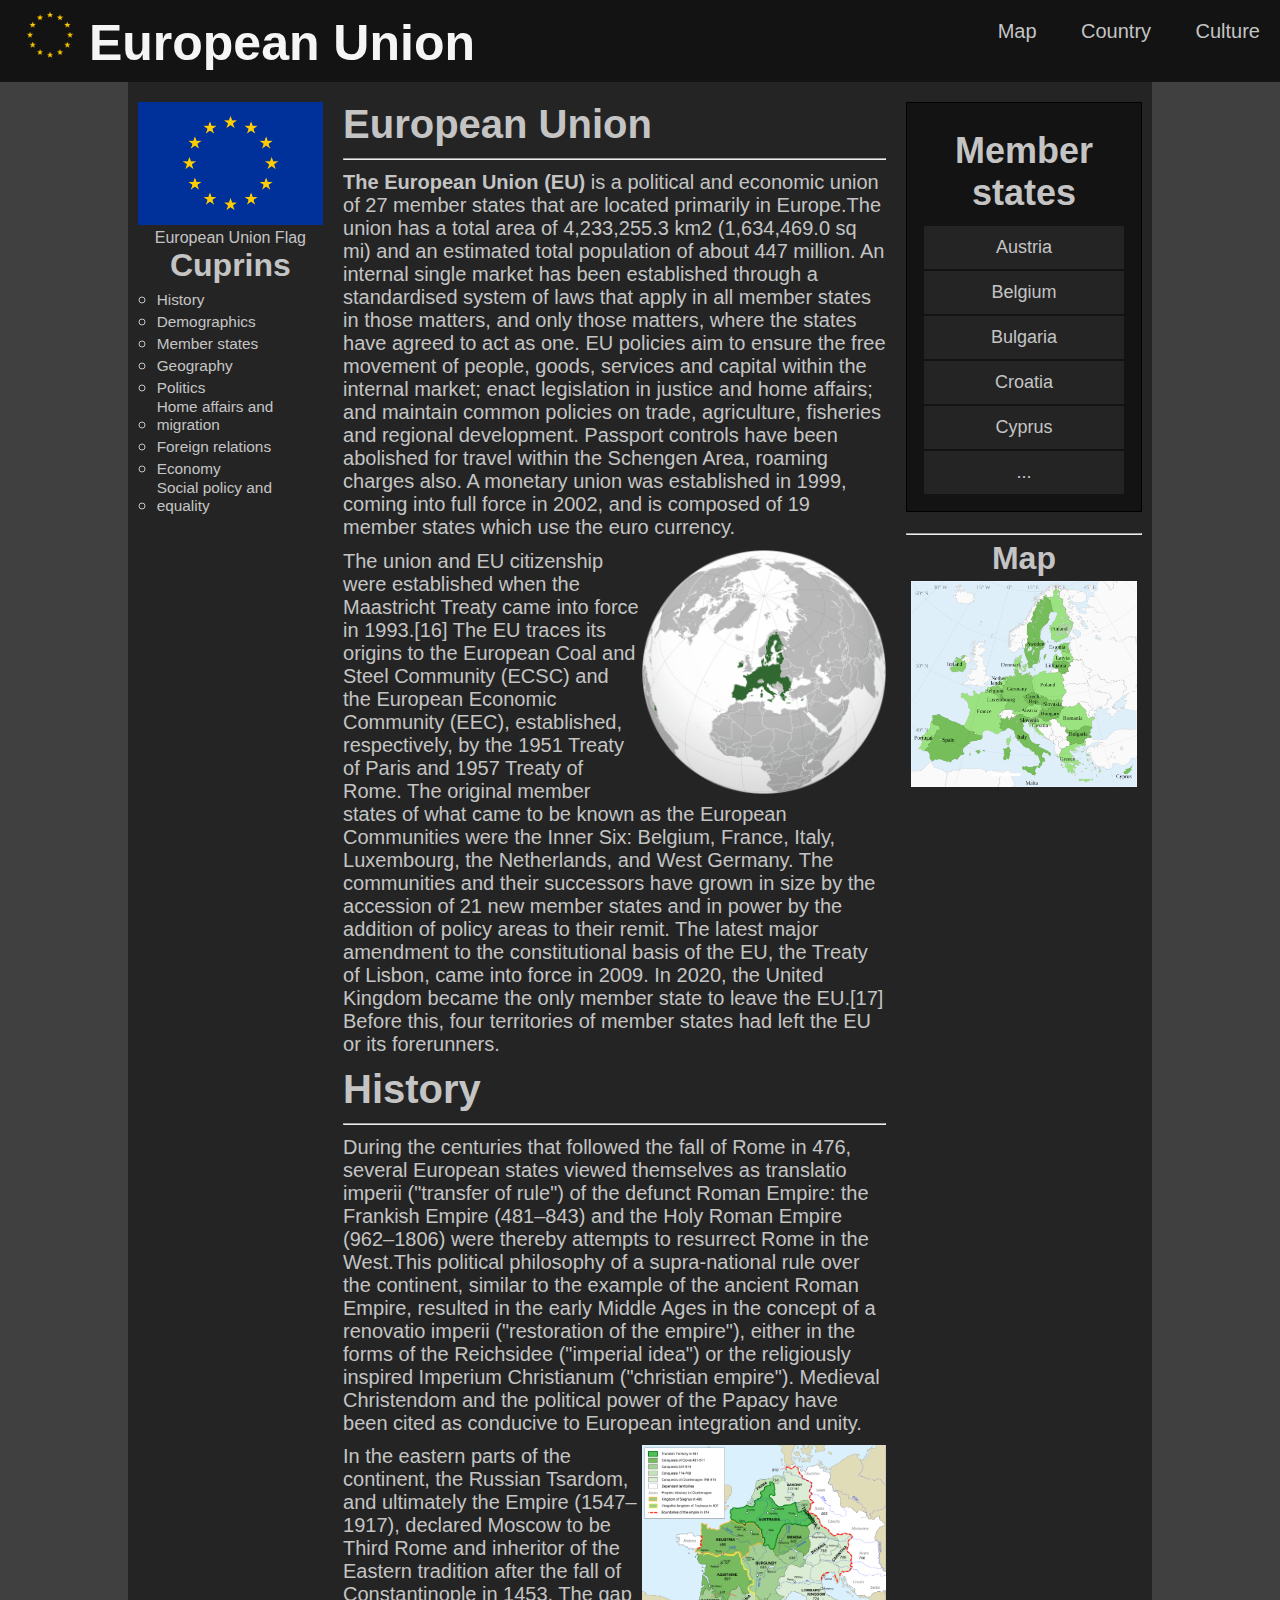
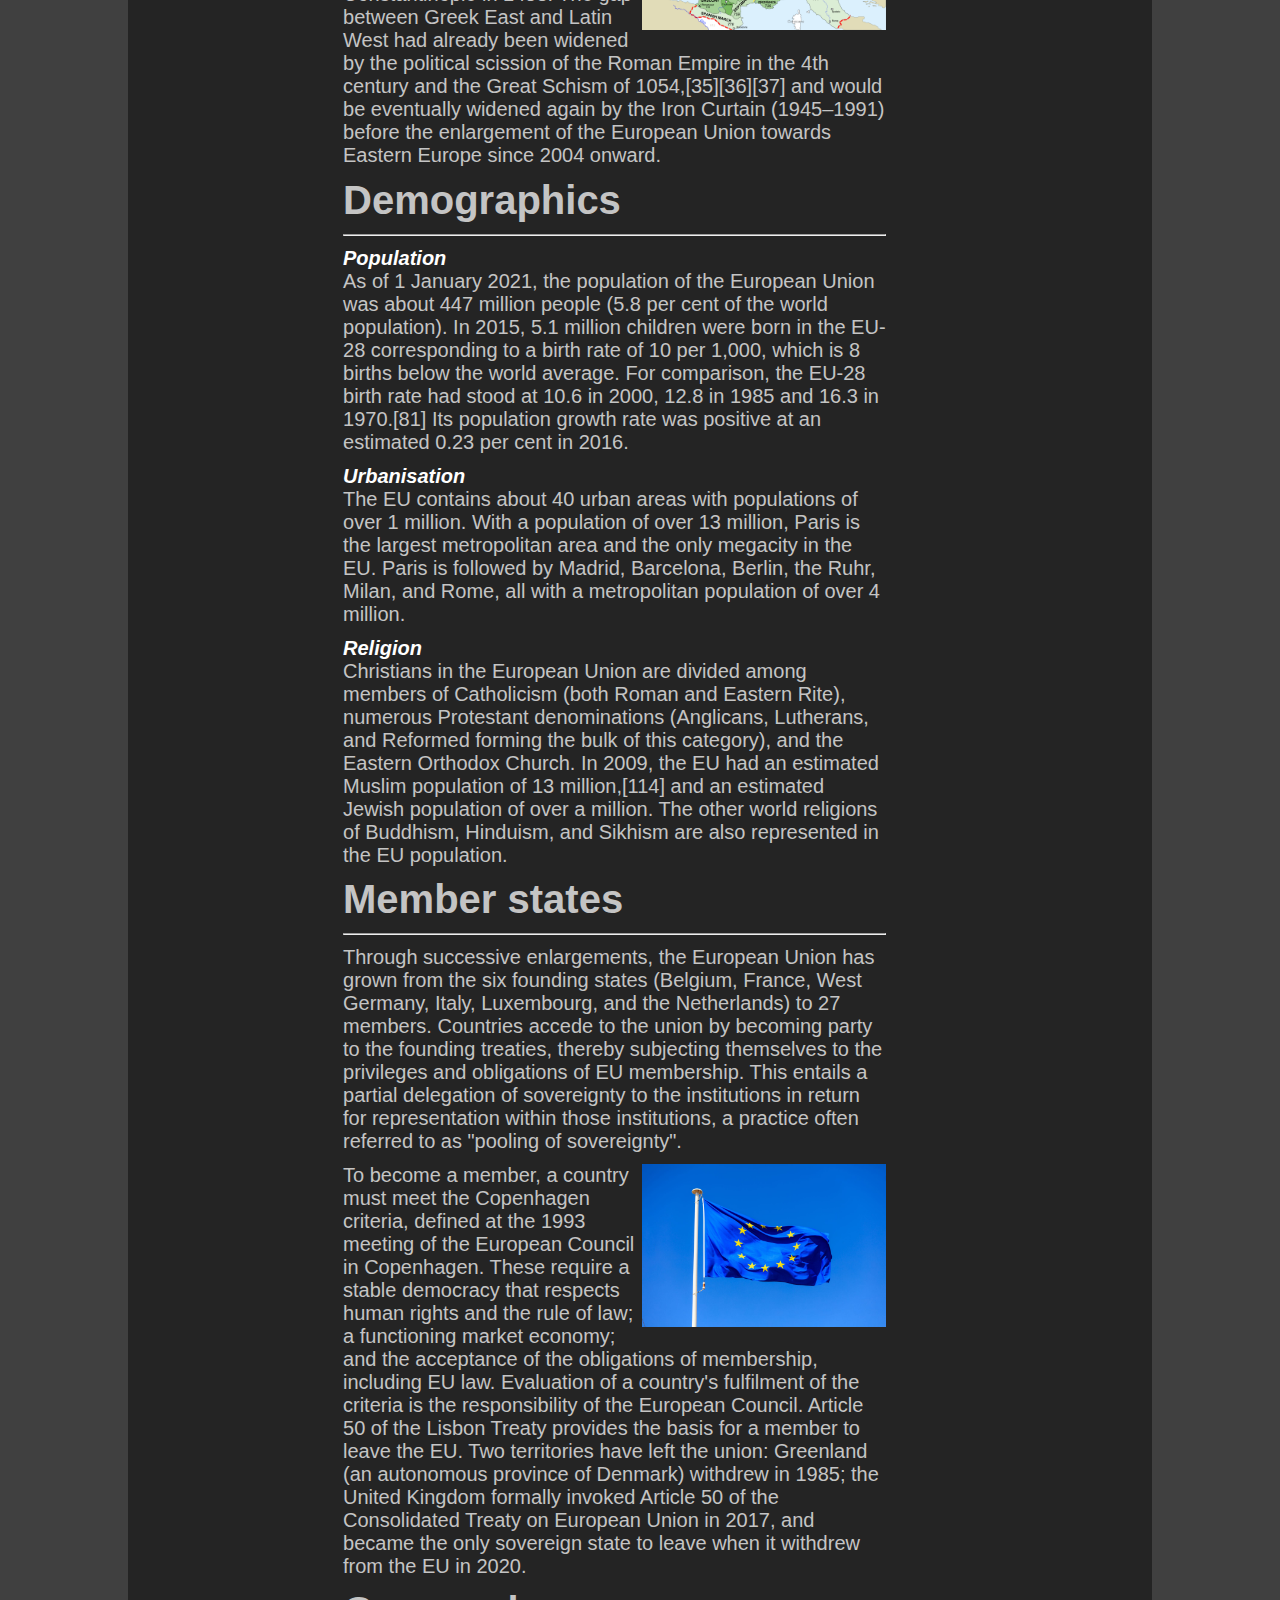
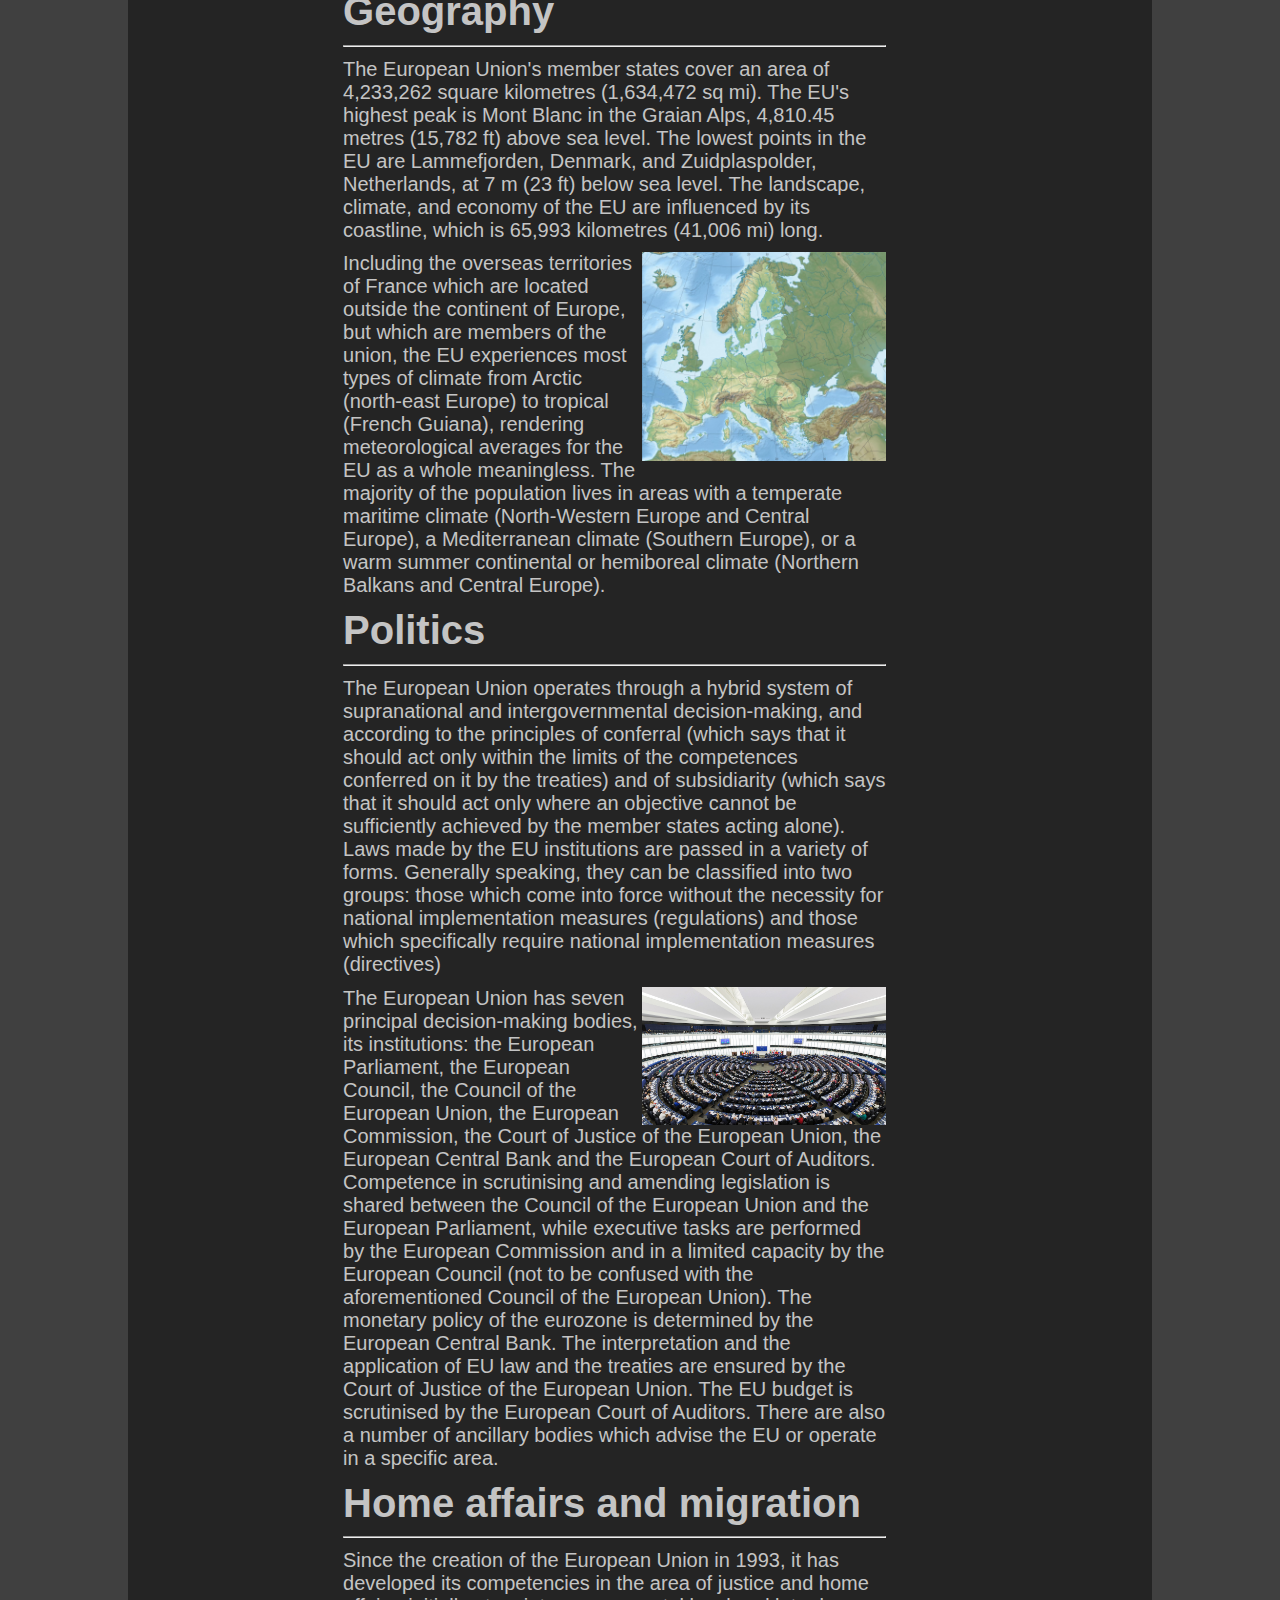
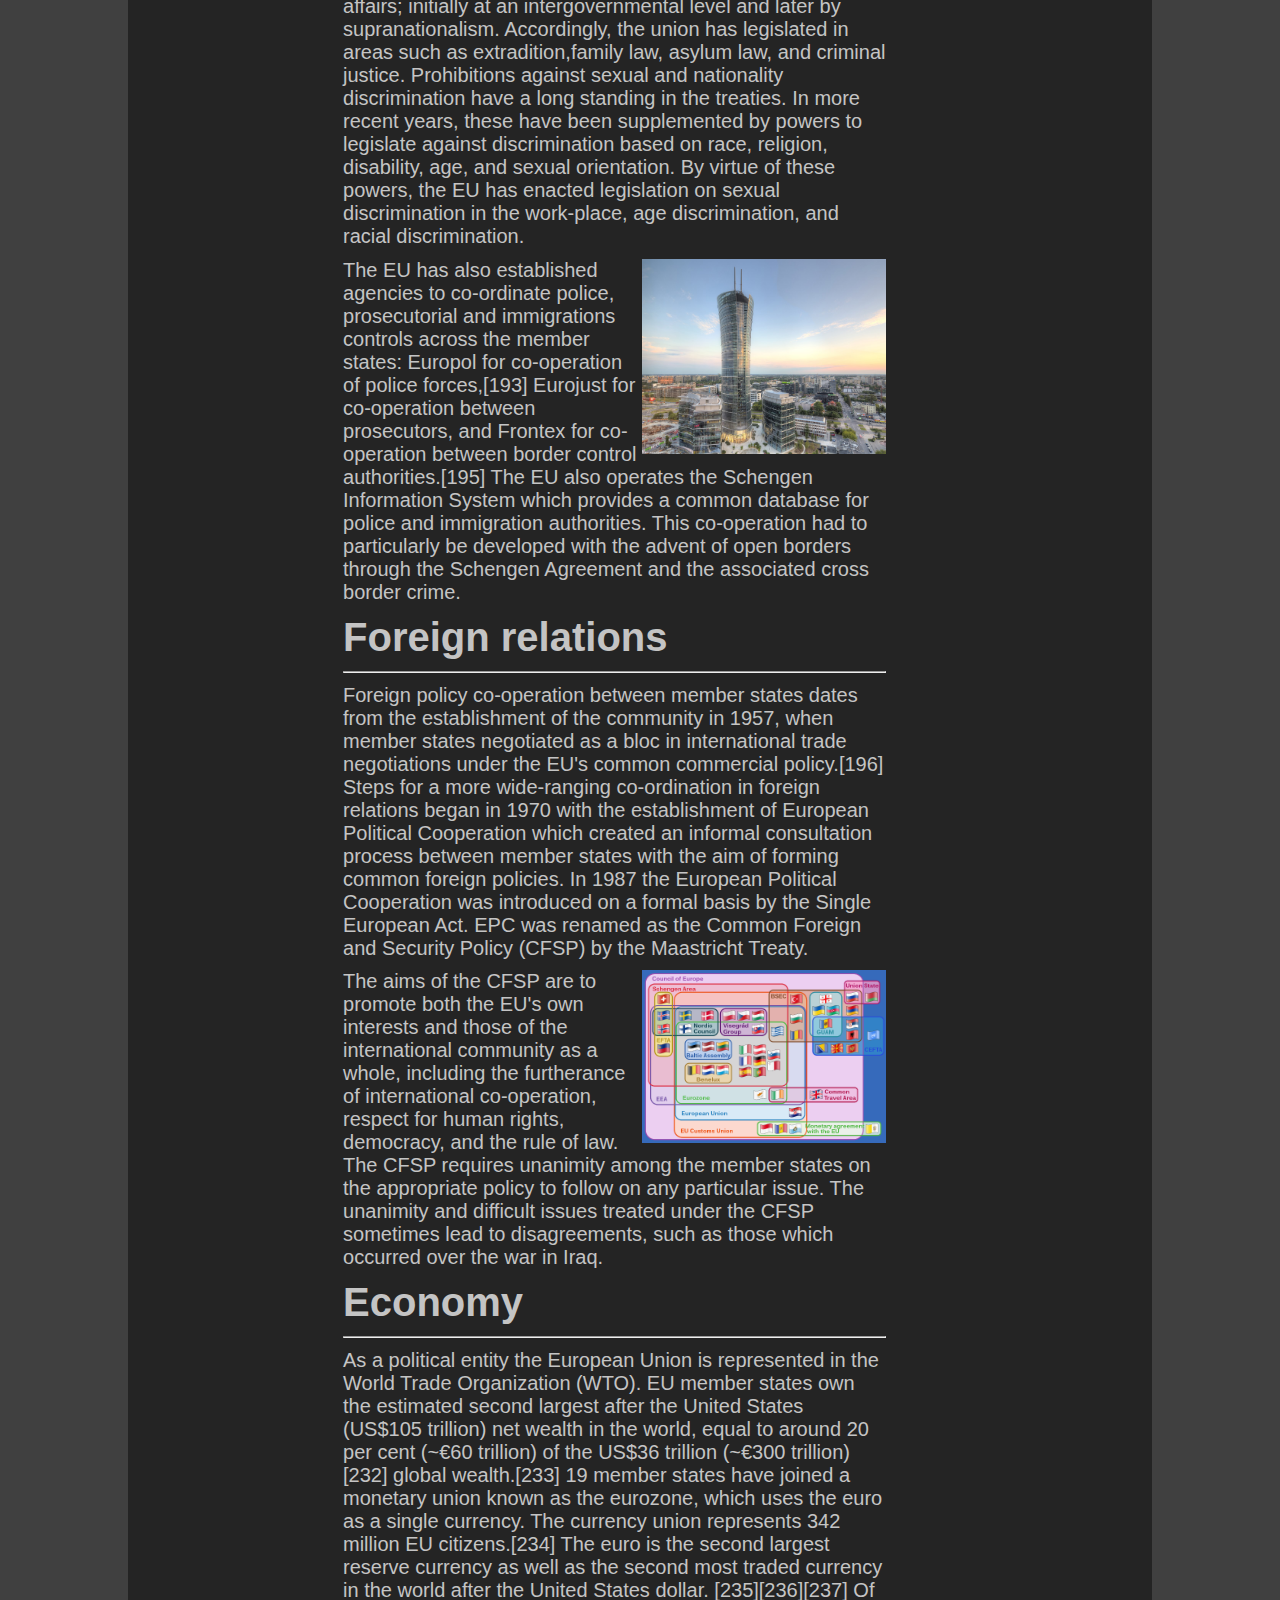
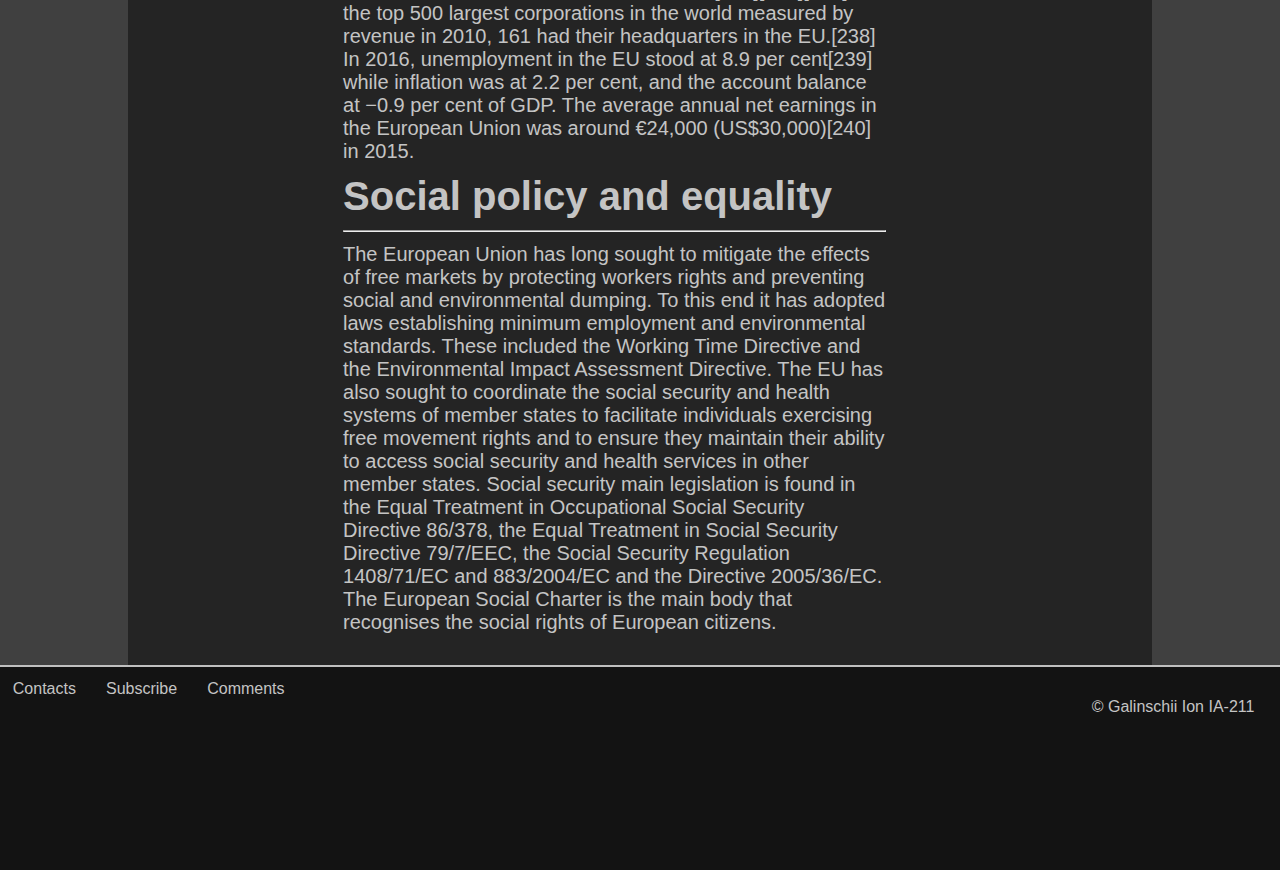
<file: index.html>
<!DOCTYPE html>
<html lang="en">
    <head>
        <meta charset="UTF-8">
        <title>EU</title>
        <link href="css/style.css" rel="stylesheet" type="text/css">
        <link rel="shortcut icon" href="images/Eur.png" type="image/x-icon">

    </head>
    <body>
        <button id="upBtn" onclick="scrollBack()"><img src="/images/buttonUp.png" alt="buttonUp"></button>
        <header>
            <a href="index.html" class="header_logo_text" >
                <img src="images/EuropeanS.png" alt="European_union_flag" class="header_logo_image">
                European Union
            </a>
            <nav >
                <a href="html/map.html" class="nav_link">Map</a>
                <a href="html/country.html" class="nav_link">Country</a>
                <a href="html/culture.html" class="nav_link">Culture</a>
            </nav>
        </header>
        <div class="back_canvas">
            <div class="left_canvas">
                <img src="images/European_flag.png" alt="European_union_flag" class="left_canvas_img">
                <p class="img_description">European Union Flag</p>
                <h1 class="h1_center">Cuprins</h1>
                <ul class="canvas_list">
                    <li>
                        <a href="#History" class="left_canvas_link">History</a>
                    </li>
                    <li>
                        <a href="#Demographics" class="left_canvas_link">Demographics</a>
                    </li>
                    <li>
                        <a href="#Member_states" class="left_canvas_link">Member states</a>
                    </li>
                    <li>
                        <a href="#Geography" class="left_canvas_link">Geography</a>
                    </li>
                    <li>
                        <a href="#Politics" class="left_canvas_link">Politics</a>
                    </li>
                    <li>
                        <a href="#Home_affairs_and_migration" class="left_canvas_link">Home affairs and migration</a>
                    </li>
                    <li>
                        <a href="#Foreign_relations" class="left_canvas_link">Foreign relations</a>
                    </li>
                    <li>
                        <a href="#Economy" class="left_canvas_link">Economy</a>
                    </li>
                    <li>
                        <a href="#Social_policy_and_equality" class="left_canvas_link">Social policy and equality</a>
                    </li>
                </ul>
            </div>
            <div class="center_canvas">
                    <div class="content">
                    <h1>European Union</h1>
                    <hr >
                    <p><b>The European Union (EU)</b> is a political and economic union of 27 member
                        states that are located primarily in Europe.The union has a total
                        area of 4,233,255.3 km2 (1,634,469.0 sq mi) and an estimated total
                        population of about 447 million. An internal single market has been
                        established through a standardised system of laws that apply in all
                        member states in those matters, and only those matters, where the
                        states have agreed to act as one. EU policies aim to ensure the free
                        movement of people, goods, services and capital within the internal
                        market; enact legislation in justice and home affairs; and maintain
                        common policies on trade, agriculture, fisheries and regional development.
                        Passport controls have been abolished for travel within the Schengen Area,
                        roaming charges also. A monetary union was established in 1999, coming into
                        full force in 2002, and is composed of 19 member states which use the euro
                        currency.
                    </p>
                    <img src="images/Global_European_Union.png" alt="Global_European_Union" class="content_img">
                    <p>
                        The union and EU citizenship were established when the Maastricht Treaty came
                        into force in 1993.[16] The EU traces its origins to the European Coal and Steel
                        Community (ECSC) and the European Economic Community (EEC), established,
                        respectively, by the 1951 Treaty of Paris and 1957 Treaty of Rome. The original
                        member states of what came to be known as the European Communities were the Inner
                        Six: Belgium, France, Italy, Luxembourg, the Netherlands, and West Germany. The
                        communities and their successors have grown in size by the accession of 21 new member
                        states and in power by the addition of policy areas to their remit. The latest major
                        amendment to the constitutional basis of the EU, the Treaty of Lisbon, came into force
                        in 2009. In 2020, the United Kingdom became the only member state to leave the EU.[17]
                        Before this, four territories of member states had left the EU or its forerunners.
                    </p>
                </div>
                <div class="content">
                    <h1 id="History">History</h1>
                    <hr>
                    <p>
                        During the centuries that followed the fall of Rome in 476, several European states viewed
                        themselves as translatio imperii ("transfer of rule") of the defunct Roman Empire: the Frankish
                        Empire (481–843) and the Holy Roman Empire (962–1806) were thereby attempts to resurrect Rome
                        in the West.This political philosophy of a supra-national rule over the continent, similar to
                        the example of the ancient Roman Empire, resulted in the early Middle Ages in the concept of
                        a renovatio imperii ("restoration of the empire"), either in the forms of the Reichsidee
                        ("imperial idea") or the religiously inspired Imperium Christianum ("christian empire"). Medieval
                        Christendom and the political power of the Papacy have been cited as conducive to European
                        integration and unity.
                    </p>
                    <img src="images/Frankish_Empire_481_to_814-en.png" alt="Frankish_Empire" class="content_img">
                    <p>
                        In the eastern parts of the continent, the Russian Tsardom, and ultimately the Empire (1547–1917),
                        declared Moscow to be Third Rome and inheritor of the Eastern tradition after the fall of Constantinople
                        in 1453. The gap between Greek East and Latin West had already been widened by the political scission
                        of the Roman Empire in the 4th century and the Great Schism of 1054,[35][36][37] and would be eventually
                        widened again by the Iron Curtain (1945–1991) before the enlargement of the European Union towards
                        Eastern Europe since 2004 onward.
                    </p>

                </div>
                <div class="content">
                    <h1 id="Demographics">Demographics</h1>
                    <hr>
                    <h4>Population</h4>
                    <p>
                        As of 1 January 2021, the population of the European Union was about 447 million people (5.8 per cent of
                        the world population). In 2015, 5.1 million children were born in the EU-28 corresponding to a
                        birth rate of 10 per 1,000, which is 8 births below the world average. For comparison, the EU-28 birth
                        rate had stood at 10.6 in 2000, 12.8 in 1985 and 16.3 in 1970.[81] Its population growth rate was positive
                        at an estimated 0.23 per cent in 2016.
                    </p>
                    <h4>Urbanisation</h4>
                    <p>
                        The EU contains about 40 urban areas with populations of over 1 million. With a population of over 13 million,
                        Paris is the largest metropolitan area and the only megacity in the EU. Paris is followed by Madrid, Barcelona,
                        Berlin, the Ruhr, Milan, and Rome, all with a metropolitan population of over 4 million.
                    </p>
                    <h4>Religion</h4>
                    <p>
                        Christians in the European Union are divided among members of Catholicism (both Roman and Eastern Rite), numerous
                        Protestant denominations (Anglicans, Lutherans, and Reformed forming the bulk of this category), and the Eastern
                        Orthodox Church. In 2009, the EU had an estimated Muslim population of 13 million,[114] and an estimated Jewish
                        population of over a million. The other world religions of Buddhism, Hinduism, and Sikhism are also represented
                        in the EU population.
                    </p>
                </div>
                <div class="content">
                    <h1 id="Member_states">Member states</h1>
                    <hr>
                    <p>
                        Through successive enlargements, the European Union has grown from the six founding states (Belgium, France, West Germany,
                        Italy, Luxembourg, and the Netherlands) to 27 members. Countries accede to the union by becoming party to the founding
                        treaties, thereby subjecting themselves to the privileges and obligations of EU membership. This entails a partial
                        delegation of sovereignty to the institutions in return for representation within those institutions, a practice often
                        referred to as "pooling of sovereignty".
                    </p>
                    <img src="images/eu-flag-european-union-flag.jpg" alt="eu-flag-european-union-flag" class="content_img">
                    <p>
                        To become a member, a country must meet the Copenhagen criteria, defined at the 1993 meeting of the European Council in
                        Copenhagen. These require a stable democracy that respects human rights and the rule of law; a functioning market economy;
                        and the acceptance of the obligations of membership, including EU law. Evaluation of a country's fulfilment of the criteria
                        is the responsibility of the European Council. Article 50 of the Lisbon Treaty provides the basis for a member to
                        leave the EU. Two territories have left the union: Greenland (an autonomous province of Denmark) withdrew in 1985; the
                        United Kingdom formally invoked Article 50 of the Consolidated Treaty on European Union in 2017, and became the only
                        sovereign state to leave when it withdrew from the EU in 2020.
                    </p>
                </div>
                <div class="content">
                    <h1 id="Geography">Geography</h1>
                    <hr>
                    <p>
                        The European Union's member states cover an area of 4,233,262 square kilometres (1,634,472 sq mi).
                        The EU's highest peak is Mont Blanc in the Graian Alps, 4,810.45 metres (15,782 ft) above sea level.
                        The lowest points in the EU are Lammefjorden, Denmark, and Zuidplaspolder, Netherlands, at 7 m
                        (23 ft) below sea level. The landscape, climate, and economy of the EU are influenced by its coastline,
                        which is 65,993 kilometres (41,006 mi) long.
                    </p>
                    <img src="images/European_Union_relief_laea_location_map.png" alt="European_Union_relief" class="content_img">
                    <p>
                        Including the overseas territories of France which are located outside the continent of Europe, but which are
                        members of the union, the EU experiences most types of climate from Arctic (north-east Europe) to tropical (French Guiana),
                        rendering meteorological averages for the EU as a whole meaningless. The majority of the population lives in areas with
                        a temperate maritime climate (North-Western Europe and Central Europe), a Mediterranean climate
                        (Southern Europe), or a warm summer continental or hemiboreal climate (Northern Balkans and Central Europe).
                    </p>
                </div>
                <div class="content">
                    <h1 id="Politics">Politics</h1>
                    <hr>
                    <p>
                        The European Union operates through a hybrid system of supranational and intergovernmental decision-making,
                        and according to the principles of conferral (which says that it should act only within the limits of the
                        competences conferred on it by the treaties) and of subsidiarity (which says that it should act only where
                        an objective cannot be sufficiently achieved by the member states acting alone). Laws made by the EU institutions
                        are passed in a variety of forms. Generally speaking, they can be classified into two groups: those which
                        come into force without the necessity for national implementation measures (regulations) and those which specifically
                        require national implementation measures (directives)
                    </p>
                    <img src="images/European_Parliament.jpg" alt="European_Parliament" class="content_img">
                    <p>
                        The European Union has seven principal decision-making bodies, its institutions: the European Parliament, the European
                        Council, the Council of the European Union, the European Commission, the Court of Justice of the European Union,
                        the European Central Bank and the European Court of Auditors. Competence in scrutinising and amending legislation is
                        shared between the Council of the European Union and the European Parliament, while executive tasks are performed by
                        the European Commission and in a limited capacity by the European Council (not to be confused with the aforementioned
                        Council of the European Union). The monetary policy of the eurozone is determined by the European Central Bank. The
                        interpretation and the application of EU law and the treaties are ensured by the Court of Justice of the European Union.
                        The EU budget is scrutinised by the European Court of Auditors. There are also a number of ancillary bodies which advise
                        the EU or operate in a specific area.
                    </p>
                </div>
                <div class="content">
                    <h1 id="Home_affairs_and_migration">Home affairs and migration</h1>
                    <hr>
                    <p>
                        Since the creation of the European Union in 1993, it has developed its competencies in the area of justice and home
                        affairs; initially at an intergovernmental level and later by supranationalism. Accordingly, the union has legislated
                        in areas such as extradition,family law, asylum law, and criminal justice. Prohibitions against
                        sexual and nationality discrimination have a long standing in the treaties. In more recent years, these have been
                        supplemented by powers to legislate against discrimination based on race, religion, disability, age, and sexual
                        orientation. By virtue of these powers, the EU has enacted legislation on sexual discrimination in the work-place,
                        age discrimination, and racial discrimination.
                    </p>
                    <img src="images/Warsaw_Spir_Poland.jpg" alt="Warsaw_Spir_Poland" class="content_img">
                    <p>
                        The EU has also established agencies to co-ordinate police, prosecutorial and immigrations controls across the member
                        states: Europol for co-operation of police forces,[193] Eurojust for co-operation between prosecutors, and Frontex
                        for co-operation between border control authorities.[195] The EU also operates the Schengen Information System which
                        provides a common database for police and immigration authorities. This co-operation had to particularly be developed
                        with the advent of open borders through the Schengen Agreement and the associated cross border crime.
                    </p>
                </div>
                <div class="content">
                    <h1 id="Foreign_relations">Foreign relations</h1>
                    <hr>
                    <p>
                        Foreign policy co-operation between member states dates from the establishment of the community in 1957, when member states 
                        negotiated as a bloc in international trade negotiations under the EU's common commercial policy.[196] Steps for a more
                        wide-ranging co-ordination in foreign relations began in 1970 with the establishment of European Political Cooperation 
                        which created an informal consultation process between member states with the aim of forming common foreign policies. 
                        In 1987 the European Political Cooperation was introduced on a formal basis by the Single European Act. EPC was renamed 
                        as the Common Foreign and Security Policy (CFSP) by the Maastricht Treaty.
                    </p>
                    <img src="images/Supranational_European_Bodies-en.png" alt="Supranational_European_Bodies" class="content_img">
                    <p>
                        The aims of the CFSP are to promote both the EU's own interests and those of the international community as a whole,
                        including the furtherance of international co-operation, respect for human rights, democracy, and the rule of law.
                        The CFSP requires unanimity among the member states on the appropriate policy to follow on any particular issue.
                        The unanimity and difficult issues treated under the CFSP sometimes lead to disagreements, such as those which occurred
                        over the war in Iraq.
                    </p>
                </div>
                <div class="content">
                    <h1 id="Economy">Economy</h1>
                    <hr>
                    <p>
                        As a political entity the European Union is represented in the World Trade Organization (WTO). EU member states
                        own the estimated second largest after the United States (US$105 trillion) net wealth in the world, equal
                        to around 20 per cent (~€60 trillion) of the US$36 trillion (~€300 trillion)[232] global wealth.[233]
                        19 member states have joined a monetary union known as the eurozone, which uses the euro as a single
                        currency. The currency union represents 342 million EU citizens.[234] The euro is the second largest
                        reserve currency as well as the second most traded currency in the world after the United States dollar.
                        [235][236][237] Of the top 500 largest corporations in the world measured by revenue in 2010, 161 had
                        their headquarters in the EU.[238] In 2016, unemployment in the EU stood at 8.9 per cent[239] while
                        inflation was at 2.2 per cent, and the account balance at −0.9 per cent of GDP. The average annual
                        net earnings in the European Union was around €24,000 (US$30,000)[240] in 2015.
                    </p>
                </div>
                <div class="content">
                    <h1 id="Social_policy_and_equality">Social policy and equality</h1>
                    <hr>
                    <p>
                        The European Union has long sought to mitigate the effects of free markets by protecting
                        workers rights and preventing social and environmental dumping. To this end it has adopted
                        laws establishing minimum employment and environmental standards. These included the Working
                        Time Directive and the Environmental Impact Assessment Directive. The EU has also sought to
                        coordinate the social security and health systems of member states to facilitate individuals
                        exercising free movement rights and to ensure they maintain their ability to access social
                        security and health services in other member states. Social security main legislation is
                        found in the Equal Treatment in Occupational Social Security Directive 86/378, the Equal
                        Treatment in Social Security Directive 79/7/EEC, the Social Security Regulation 1408/71/EC
                        and 883/2004/EC and the Directive 2005/36/EC. The European Social Charter is the main body that
                        recognises the social rights of European citizens.
                    </p>
                </div>
            </div>
            <div class="right_canvas">
                <a href="html/country.html" class="tab_link_index">
                    <table>
                        <tr>
                            <th>
                                <h1 class="h1_center">Member states</h1>
                            </th>
                        </tr>
                        <tr>
                            <td>
                                Austria
                            </td>
                        </tr>
                        <tr>
                            <td>Belgium</td>
                        </tr>
                        <tr>
                            <td>Bulgaria</td>
                        </tr>
                        <tr>
                            <td>Croatia</td>
                        </tr>
                        <tr>
                            <td>Cyprus</td>
                        </tr>
                        <tr>
                            <td>...</td>
                        </tr>
                    </table>
                </a>
                <hr>
                <h1 class="h1_center">Map</h1>
                <a href="html/map.html"><img src="images/Member_States_of_the_European_Union.png" alt="Map_EU" class="right_canvas_img">
                </a>
            </div>
        </div>
        <footer class="footer">
            <nav class="nav_footer">
                <a class="a_footer" href="php/contacts.php">Contacts</a>
                <a class="a_footer" href="php/subscribe.php">Subscribe</a>
                <a class="a_footer" href="php/comments.php">Comments</a>
            </nav>
            <p class="p_footer">&#169 Galinschii Ion IA-211</p>
            <iframe src="https://www.google.com/maps/embed?pb=!1m18!1m12!1m3!1d21818128.107613463!2d4.113195771301079!3d48.12285598107331!2m3!1f0!2f0!3f0!3m2!1i1024!2i768!4f13.1!3m3!1m2!1s0x46ed8886cfadda85%3A0x72ef99e6b3fcf079!2z0JXQstGA0L7Qv9Cw!5e0!3m2!1sru!2s!4v1650434562089!5m2!1sru!2s" allowfullscreen="" loading="lazy" referrerpolicy="no-referrer-when-downgrade"></iframe>
        </footer>
        <script src="/scripts/scrollBack.js"></script>
    </body>
</html>
</file>
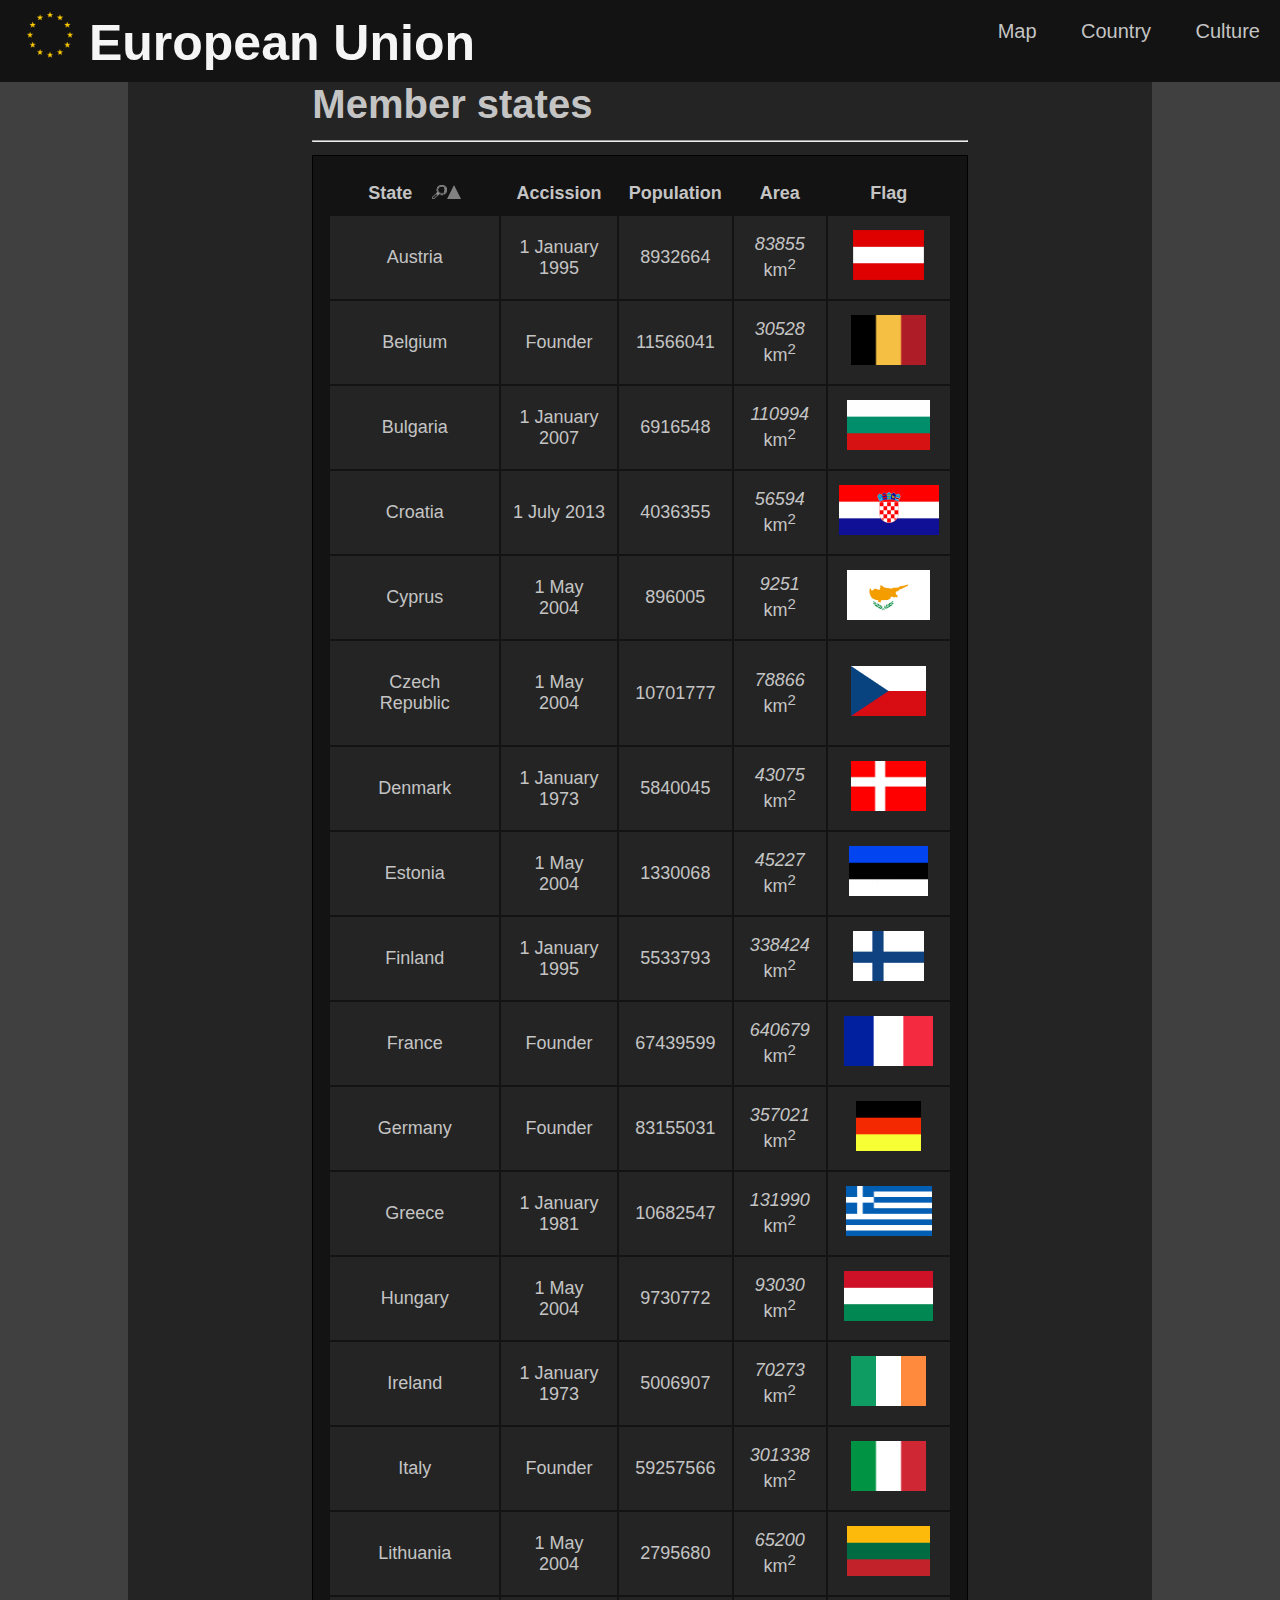
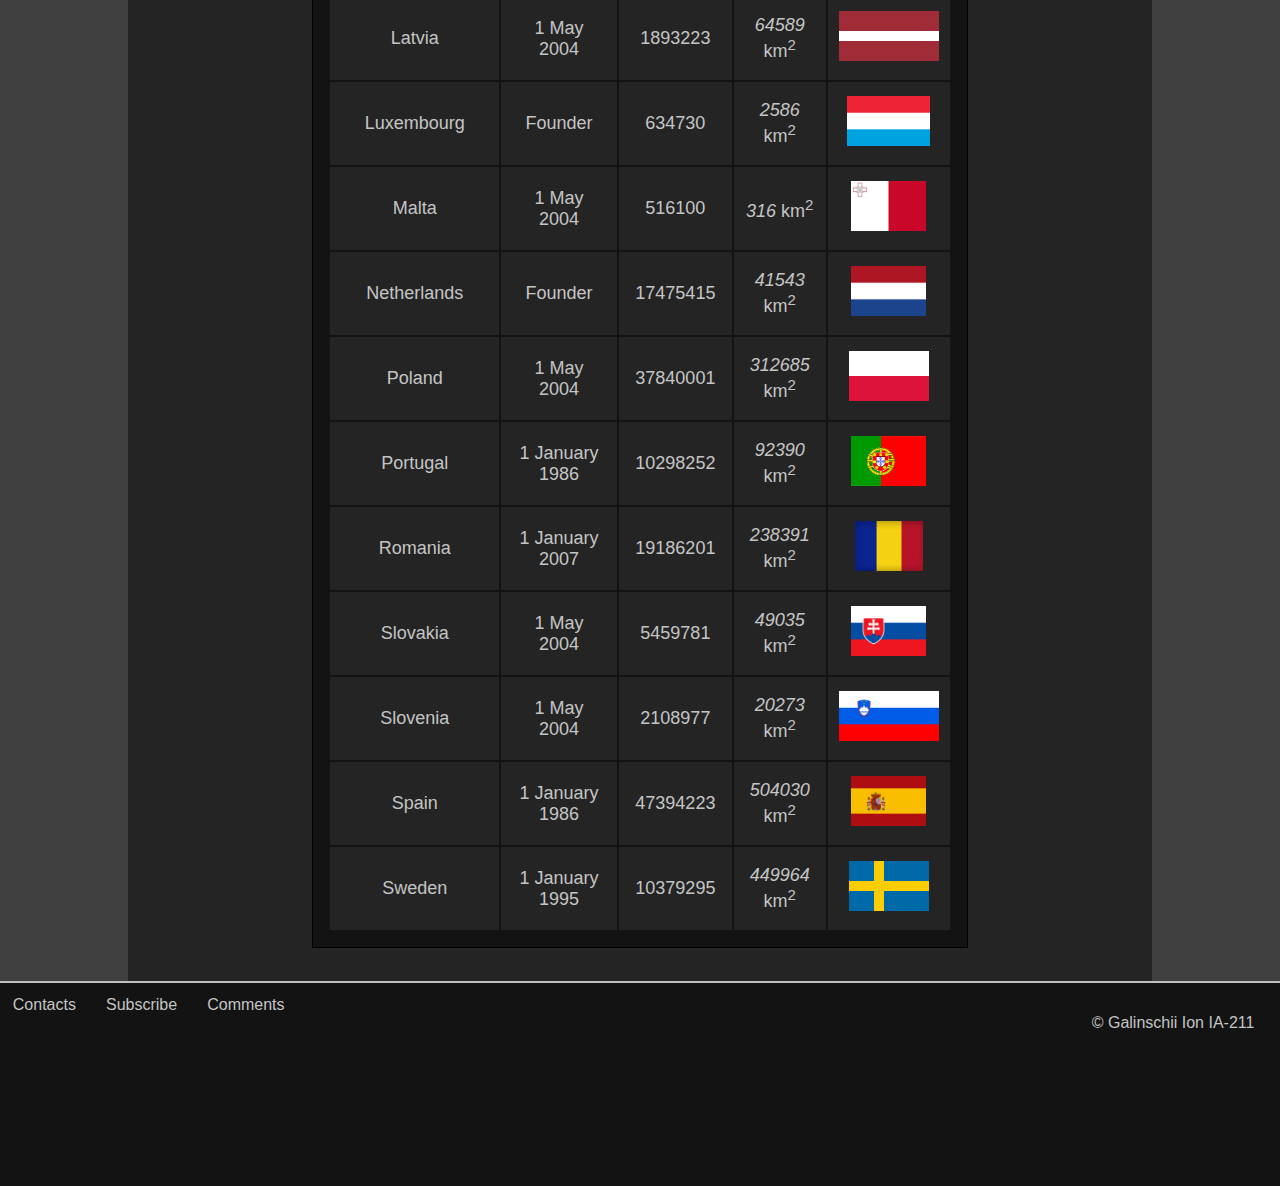
<file: html/country.html>
<!DOCTYPE html>
<html lang="en">
    <head>
        <meta charset="UTF-8">
        <title>EU</title>
        <link href="../css/style.css" rel="stylesheet" type="text/css">
        <link rel="shortcut icon" href="../images/Eur.png" type="image/x-icon">
    </head>
    <body>
    <button id="upBtn" onclick="scrollBack()"><img src="../images/buttonUp.png" alt="buttonUp"></button>
    <header>
        <a href="../index.html" class="header_logo_text" >
            <img src="../images/EuropeanS.png" alt="European_union_flag" class="header_logo_image">
            European Union
        </a>
        <nav >
            <a href="../html/map.html" class="nav_link">Map</a>
            <a href="../html/country.html" class="nav_link">Country</a>
            <a href="../html/culture.html" class="nav_link">Culture</a>
        </nav>
    </header>
        <div class="back_canvas_country">
            <div class="content_country">
                <h1>Member states</h1>
                <hr>
                <table id="Member_Country_Table">
                    <thead>
                        <tr >
                            <th class="string asc">State<img src="../images/lupa.png" alt="lupa.png" class="imgSearch"><img src="../css/sort/asc.png" alt="asc.png" class="sorted "></th>
                            <th class="string">Accission<img src="../css/sort/asc.png" alt="asc.png" class="sorted hide_img"></th>
                            <th class="number">Population<img src="../css/sort/asc.png" alt="asc.png" class="sorted hide_img"></th>
                            <th class="number">Area<img src="../css/sort/asc.png" alt="asc.png" class="sorted hide_img"></th>
                            <th class="non-sortable">Flag</th>
                        </tr>
                    </thead>
                    <tbody>
                        <tr>
                            <td><a href="../html/culture.html#Austria" class="tab_link">Austria</a></td>
                            <td>1 January 1995</td>
                            <td>8932664</td>
                            <td><i>83855</i> km<sup>2</sup></td>
                            <td><img src="../images/flags/Austria.png" alt="austria_flag"></td>
                        </tr>
                        <tr>
                            <td><a href="../html/culture.html#Belgium" class="tab_link">Belgium</a></td>
                            <td>Founder</td>
                            <td>11566041	</td>
                            <td><i>30528</i> km<sup>2</sup></td>
                            <td><img src="../images/flags/Belgium.png" alt="belgium_flag"></td>
                        </tr>
                        <tr>
                            <td><a href="../html/culture.html#Bulgaria" class="tab_link">Bulgaria</a></td>
                            <td>1 January 2007	</td>
                            <td>6916548</td>
                            <td><i>110994</i> km<sup>2</sup></td>
                            <td><img src="../images/flags/Bulgaria.jpeg" alt="bulgaria_flag"></td>
                        </tr>
                        <tr>
                            <td><a href="../html/culture.html#Croatia" class="tab_link">Croatia</a></td>
                            <td>1 July 2013	</td>
                            <td>4036355</td>
                            <td><i>56594 </i>km<sup>2</sup></td>
                            <td><img src="../images/flags/Croatia.png" alt="croatia_flag"></td>
                        </tr>
                        <tr>
                            <td><a href="../html/culture.html#Cyprus" class="tab_link">Cyprus</a></td>
                            <td>1 May 2004	</td>
                            <td>896005</td>
                            <td><i>9251 </i>km<sup>2</sup></td>
                            <td><img src="../images/flags/Cyprus.png" alt="cyprus_flag"></td>
                        </tr>
                        <tr>
                            <td><a href="../html/culture.html#Czech_Republic" class="tab_link">Czech Republic</a></td>
                            <td>1 May 2004</td>
                            <td>10701777</td>
                            <td><i>78866</i>  km<sup>2</sup></td>
                            <td><img src="../images/flags/Czech_Republic.png" alt="Czech_Republic"></td>
                        </tr>
                        <tr>
                            <td><a href="../html/culture.html#Denmark" class="tab_link">Denmark</a></td>
                            <td>1 January 1973</td>
                            <td>5840045</td>
                            <td><i>43075</i>  km<sup>2</sup></td>
                            <td><img src="../images/flags/Denmark.jpg" alt="denmark_flag"></td>
                        </tr>
                        <tr>
                            <td><a href="../html/culture.html#Estonia" class="tab_link">Estonia</a></td>
                            <td>1 May 2004</td>
                            <td>1330068</td>
                            <td><i>45227</i>  km<sup>2</sup></td>
                            <td><img src="../images/flags/Estonia.jpg" alt="estonia_flag"></td>
                        </tr>
                        <tr>
                            <td><a href="../html/culture.html#Finland" class="tab_link">Finland</a></td>
                            <td>1 January 1995</td>
                            <td>5533793</td>
                            <td><i>338424</i>  km<sup>2</sup></td>
                            <td><img src="../images/flags/Finland.png" alt="Finland_flag"></td>
                        </tr>
                        <tr>
                            <td><a href="../html/culture.html#France" class="tab_link">France</a></td>
                            <td>Founder</td>
                            <td>67439599</td>
                            <td><i>640679</i>  km<sup>2</sup></td>
                            <td><img src="../images/flags/France.jpg" alt="france_flag"></td>
                        </tr>
                        <tr>
                            <td><a href="../html/culture.html#Germany" class="tab_link">Germany</a></td>
                            <td>Founder</td>
                            <td>83155031</td>
                            <td><i>357021 </i> km<sup>2</sup></td>
                            <td><img src="../images/flags/Germany.jpg" alt="Germany_flag"></td>
                        </tr>
                        <tr>
                            <td><a href="../html/culture.html#Greece" class="tab_link">Greece</a></td>
                            <td>1 January 1981</td>
                            <td>10682547</td>
                            <td><i>131990</i>  km<sup>2</sup></td>
                            <td><img src="../images/flags/Greece.png" alt="Greece_flag"></td>
                        </tr>
                        <tr>
                            <td><a href="../html/culture.html#Hungary" class="tab_link">Hungary</a></td>
                            <td>1 May 2004</td>
                            <td>9730772</td>
                            <td><i>93030</i>  km<sup>2</sup></td>
                            <td><img src="../images/flags/Hungary.jpg" alt="Hungary_flag"></td>
                        </tr>
                        <tr>
                            <td><a href="../html/culture.html#Ireland" class="tab_link">Ireland</a></td>
                            <td>1 January 1973</td>
                            <td>5006907</td>
                            <td><i>70273</i>  km<sup>2</sup></td>
                            <td><img src="../images/flags/Ireland.png" alt="Ireland_flag"></td>
                        </tr>
                        <tr>
                            <td><a href="../html/culture.html#Italy" class="tab_link">Italy</a></td>
                            <td>Founder</td>
                            <td>59257566</td>
                            <td><i>301338</i>  km<sup>2</sup></td>
                            <td><img src="../images/flags/Italy.png" alt="Italy_flag"></td>
                        </tr>
                        <tr>
                            <td><a href="../html/culture.html#Lithuania" class="tab_link">Lithuania</a></td>
                            <td>1 May 2004</td>
                            <td>2795680</td>
                            <td><i>65200</i>  km<sup>2</sup></td>
                            <td><img src="../images/flags/Lithuania.png" alt="Lithuania_flag"></td>
                        </tr>
                        <tr>
                            <td><a href="../html/culture.html#Latvia" class="tab_link">Latvia</a></td>
                            <td>1 May 2004</td>
                            <td>1893223</td>
                            <td><i>64589</i>  km<sup>2</sup></td>
                            <td><img src="../images/flags/Latvia.png" alt="Latvia_flag"></td>
                        </tr>
                        <tr>
                            <td><a href="../html/culture.html#Luxembourg" class="tab_link">Luxembourg</a></td>
                            <td>Founder</td>
                            <td>634730</td>
                            <td><i>2586</i>  km<sup>2</sup></td>
                            <td><img src="../images/flags/Luxembourg.png" alt="Luxembourg_flag"></td>
                        </tr>
                        <tr>
                            <td><a href="../html/culture.html#Malta" class="tab_link">Malta</a></td>
                            <td>1 May 2004</td>
                            <td>516100</td>
                            <td><i>316</i>  km<sup>2</sup></td>
                            <td><img src="../images/flags/Malta.png" alt="Malta_flag"></td>
                        </tr>
                        <tr>
                            <td><a href="../html/culture.html#Netherlands" class="tab_link">Netherlands</a></td>
                            <td>Founder</td>
                            <td>17475415</td>
                            <td><i>41543</i>  km<sup>2</sup></td>
                            <td><img src="../images/flags/Netherlands.png" alt="Netherlands_flag"></td>
                        </tr>
                        <tr>
                            <td><a href="../html/culture.html#Poland" class="tab_link">Poland</a></td>
                            <td>1 May 2004</td>
                            <td>37840001</td>
                            <td><i>312685</i>  km<sup>2</sup></td>
                            <td><img src="../images/flags/Poland.png" alt="poland_flag"></td>
                        </tr>
                        <tr>
                            <td><a href="../html/culture.html#Portugal" class="tab_link">Portugal</a></td>
                            <td>1 January 1986</td>
                            <td>10298252</td>
                            <td><i>92390</i>  km<sup>2</sup></td>
                            <td><img src="../images/flags/Portugal.jpg" alt="Portugal_flag"></td>
                        </tr>
                        <tr>
                            <td><a href="../html/culture.html#Romania" class="tab_link">Romania</a></td>
                            <td>1 January 2007</td>
                            <td>19186201</td>
                            <td><i>238391</i>  km<sup>2</sup></td>
                            <td><img src="../images/flags/Romania.jpg" alt="Romania_flag"></td>
                        </tr>
                        <tr>
                            <td><a href="../html/culture.html#Slovakia" class="tab_link">Slovakia</a></td>
                            <td>1 May 2004</td>
                            <td>5459781</td>
                            <td><i>49035</i>  km<sup>2</sup></td>
                            <td><img src="../images/flags/Slovakia.png" alt="Slovakia_flag"></td>
                        </tr>
                        <tr>
                            <td><a href="../html/culture.html#Slovenia" class="tab_link">Slovenia</a></td>
                            <td>1 May 2004</td>
                            <td>2108977</td>
                            <td><i>20273</i>  km<sup>2</sup></td>
                            <td><img src="../images/flags/Slovenia.png" alt="Slovenia_flag"></td>
                        </tr>
                        <tr>
                            <td><a href="../html/culture.html#Spain" class="tab_link">Spain</a></td>
                            <td>1 January 1986</td>
                            <td>47394223</td>
                            <td><i>504030</i>  km<sup>2</sup></td>
                            <td><img src="../images/flags/Spain.png" alt="spain_flag"></td>
                        </tr>
                        <tr>
                            <td><a href="../html/culture.html#Sweden" class="tab_link">Sweden</a></td>
                            <td>1 January 1995</td>
                            <td>10379295</td>
                            <td><i>449964</i>  km<sup>2</sup></td>
                            <td><img src="../images/flags/Sweden.png" alt="Sweden_flag"></td>
                        </tr>
                    </tbody>
                </table>
            </div>
        </div>
    <footer class="footer">
        <nav class="nav_footer">
            <a class="a_footer" href="../php/contacts.php">Contacts</a>
            <a class="a_footer" href="../php/subscribe.php">Subscribe</a>
            <a class="a_footer" href="../php/comments.php">Comments</a>
        </nav>
        <p class="p_footer">&#169 Galinschii Ion IA-211</p>
        <iframe src="https://www.google.com/maps/embed?pb=!1m18!1m12!1m3!1d21818128.107613463!2d4.113195771301079!3d48.12285598107331!2m3!1f0!2f0!3f0!3m2!1i1024!2i768!4f13.1!3m3!1m2!1s0x46ed8886cfadda85%3A0x72ef99e6b3fcf079!2z0JXQstGA0L7Qv9Cw!5e0!3m2!1sru!2s!4v1650434562089!5m2!1sru!2s" allowfullscreen="" loading="lazy" referrerpolicy="no-referrer-when-downgrade"></iframe>
    </footer>
    <script src="../scripts/tableS.js"></script>
    <script src="../scripts/scrollBack.js"></script>
    </body>
</html>
</file>
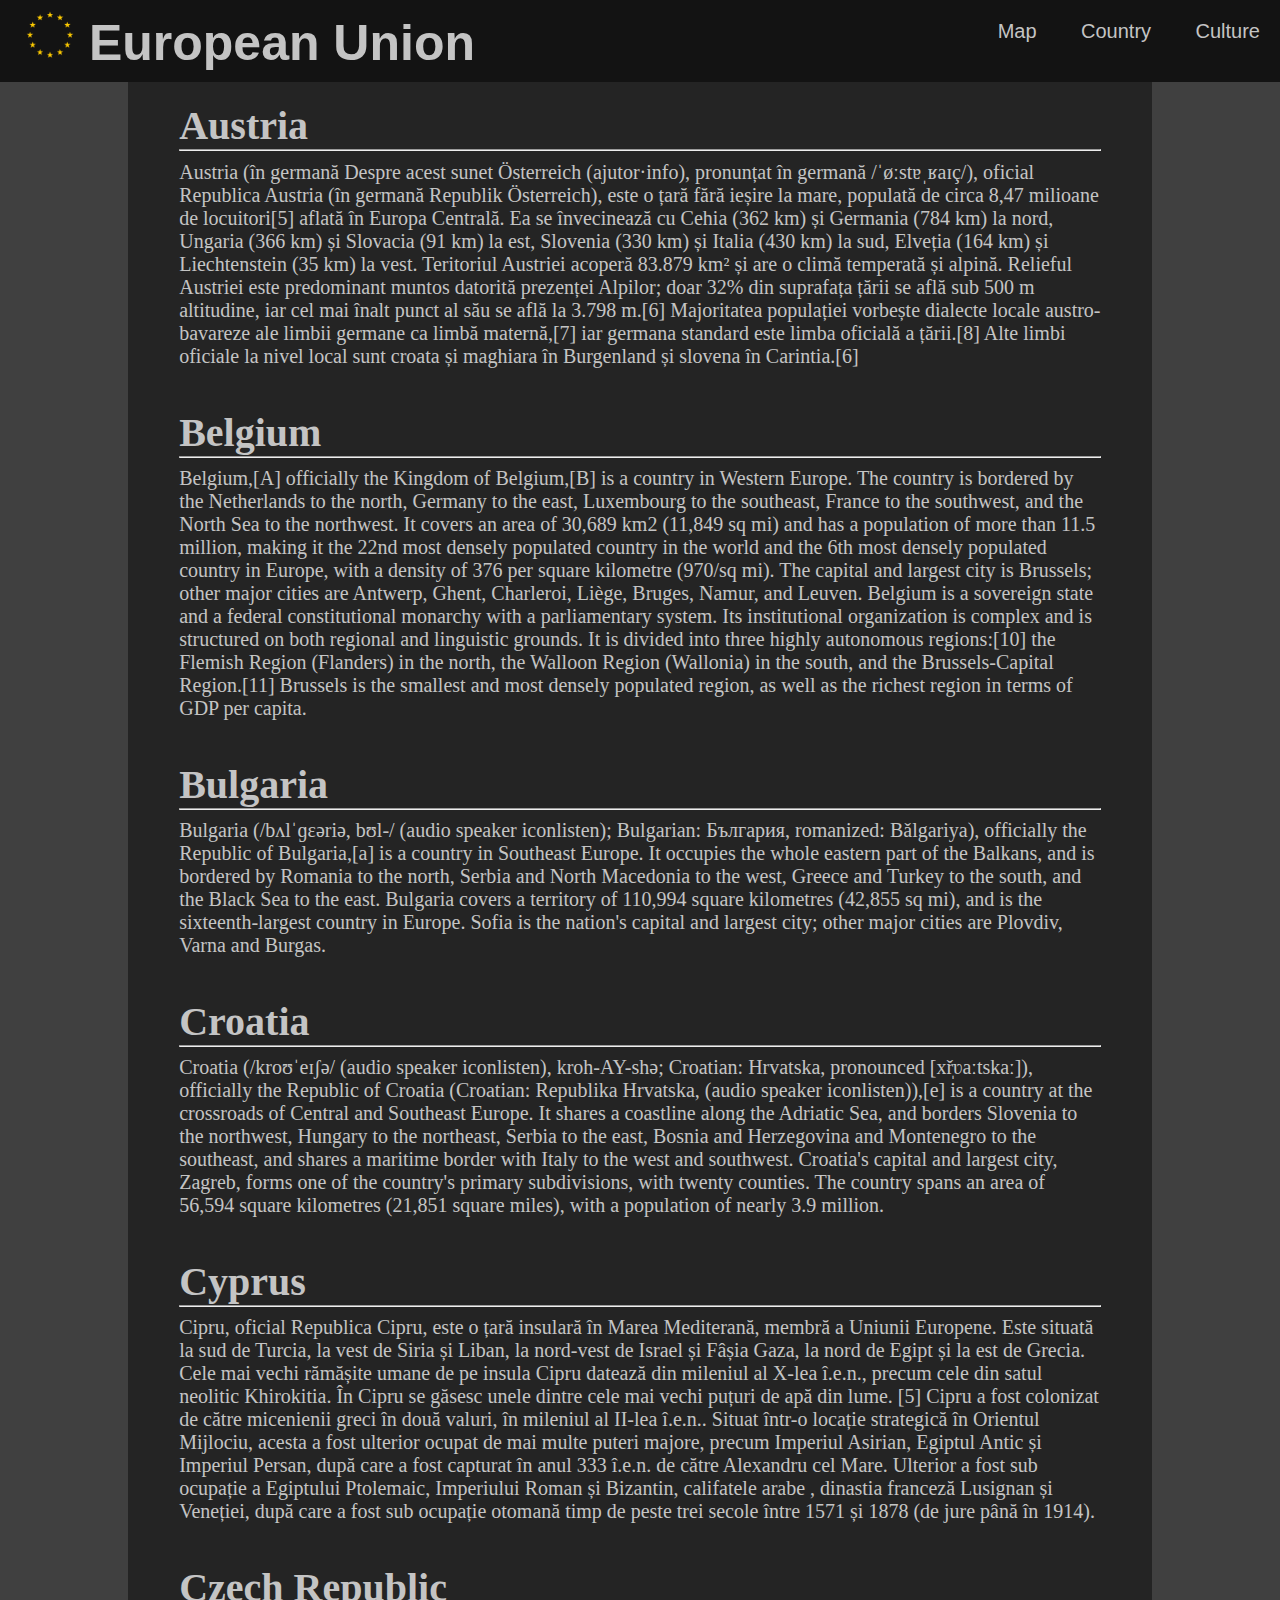
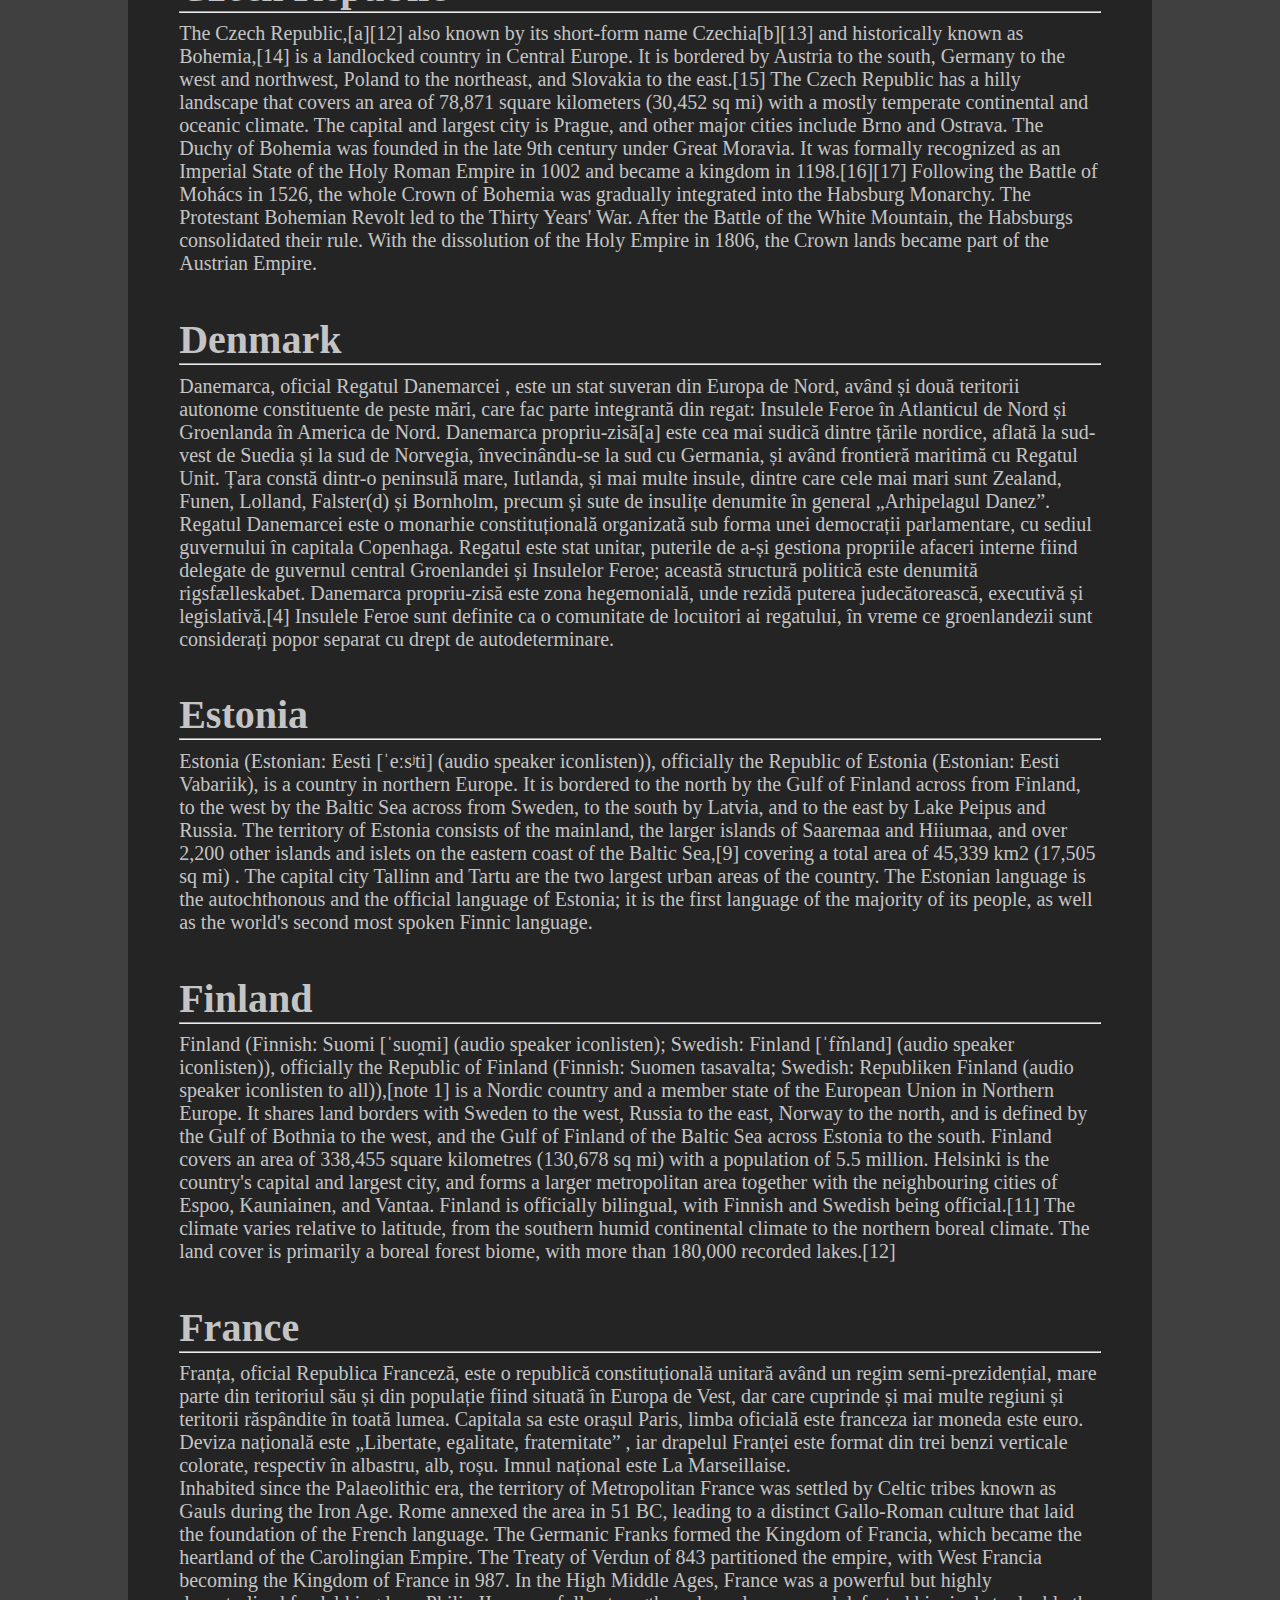
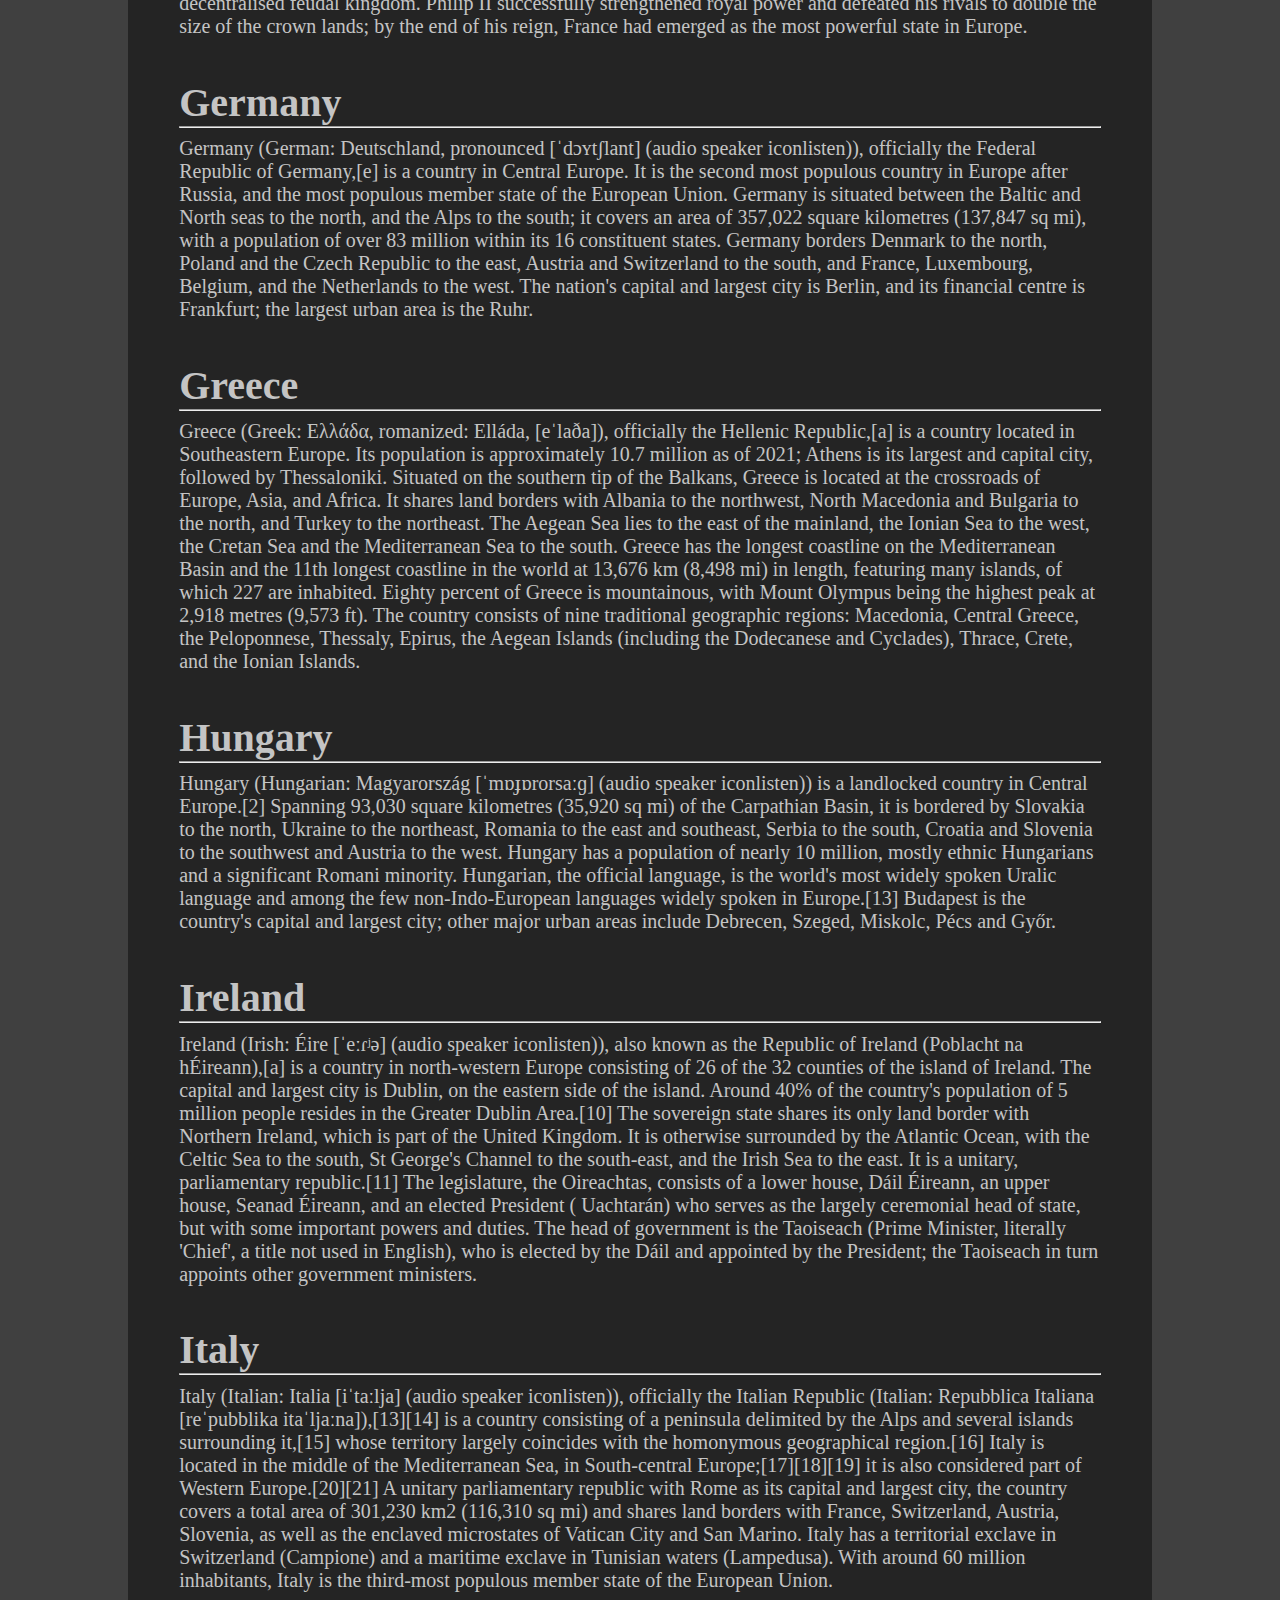
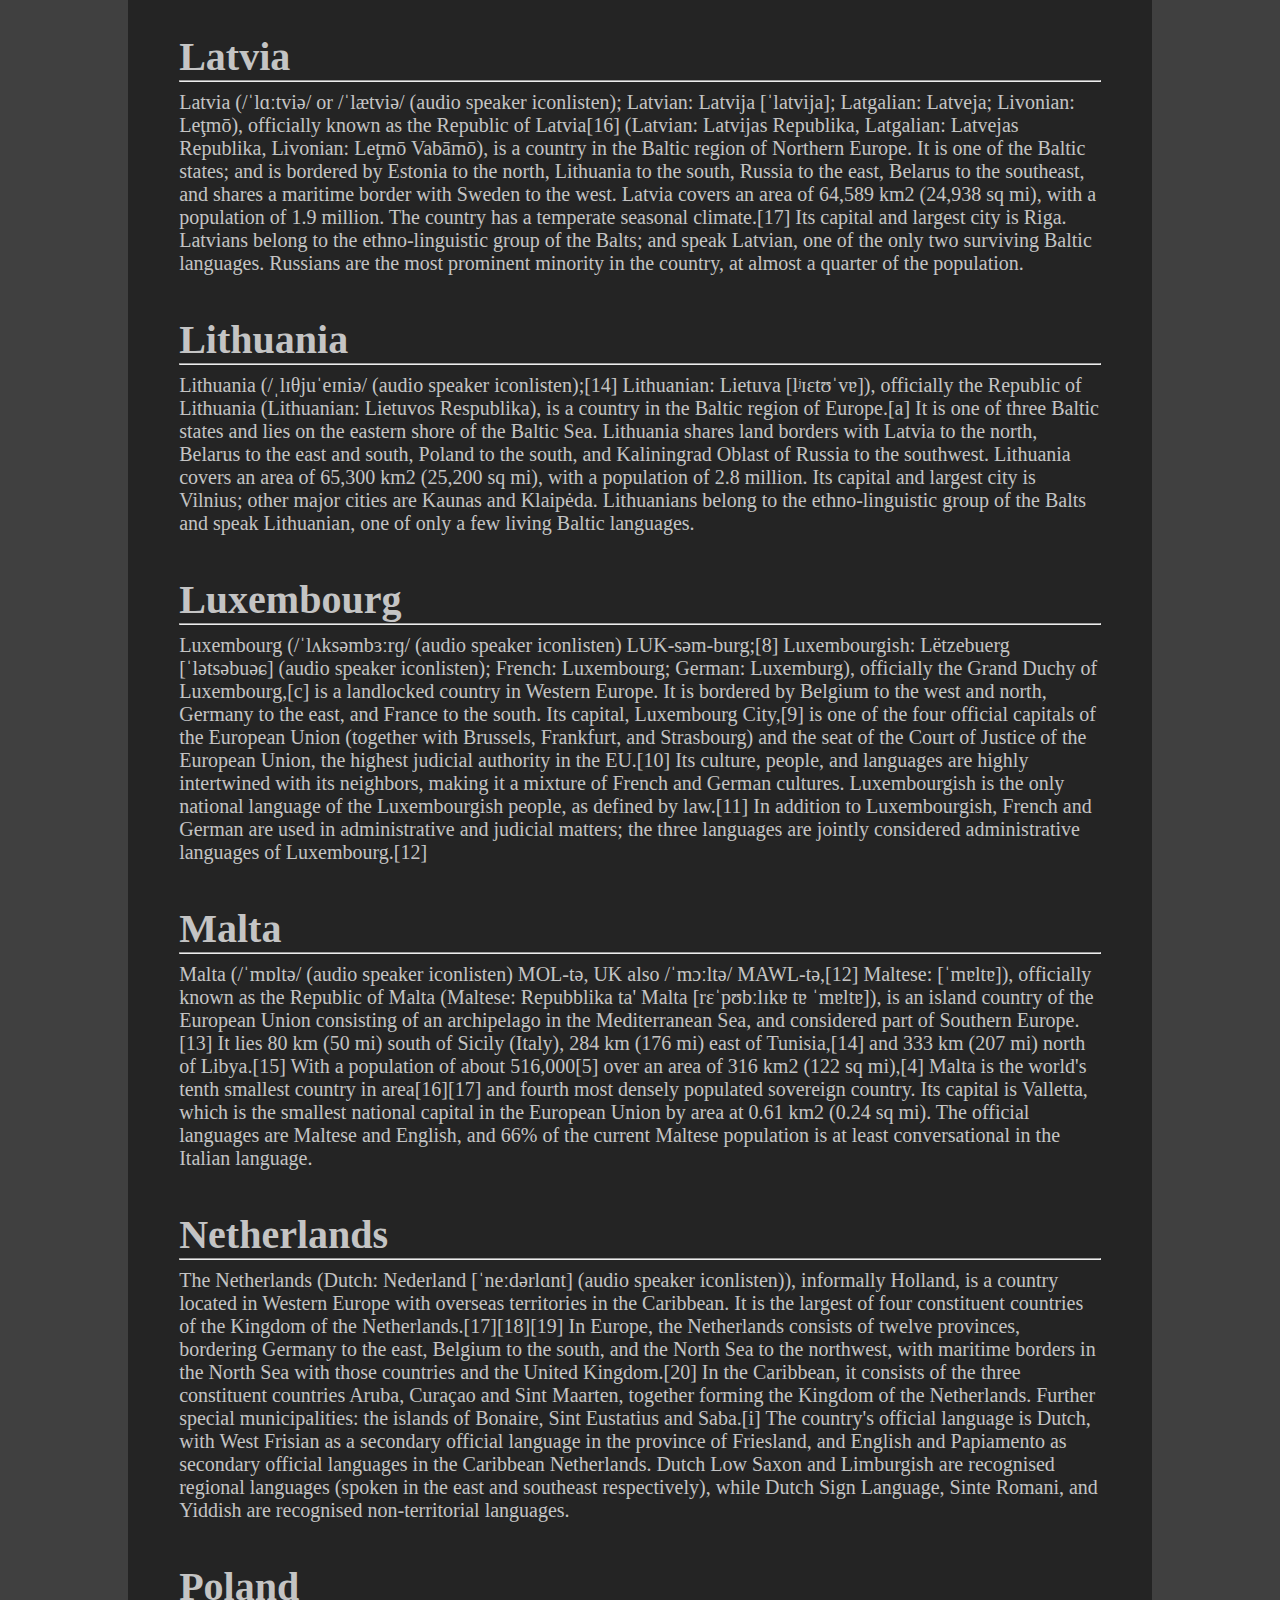
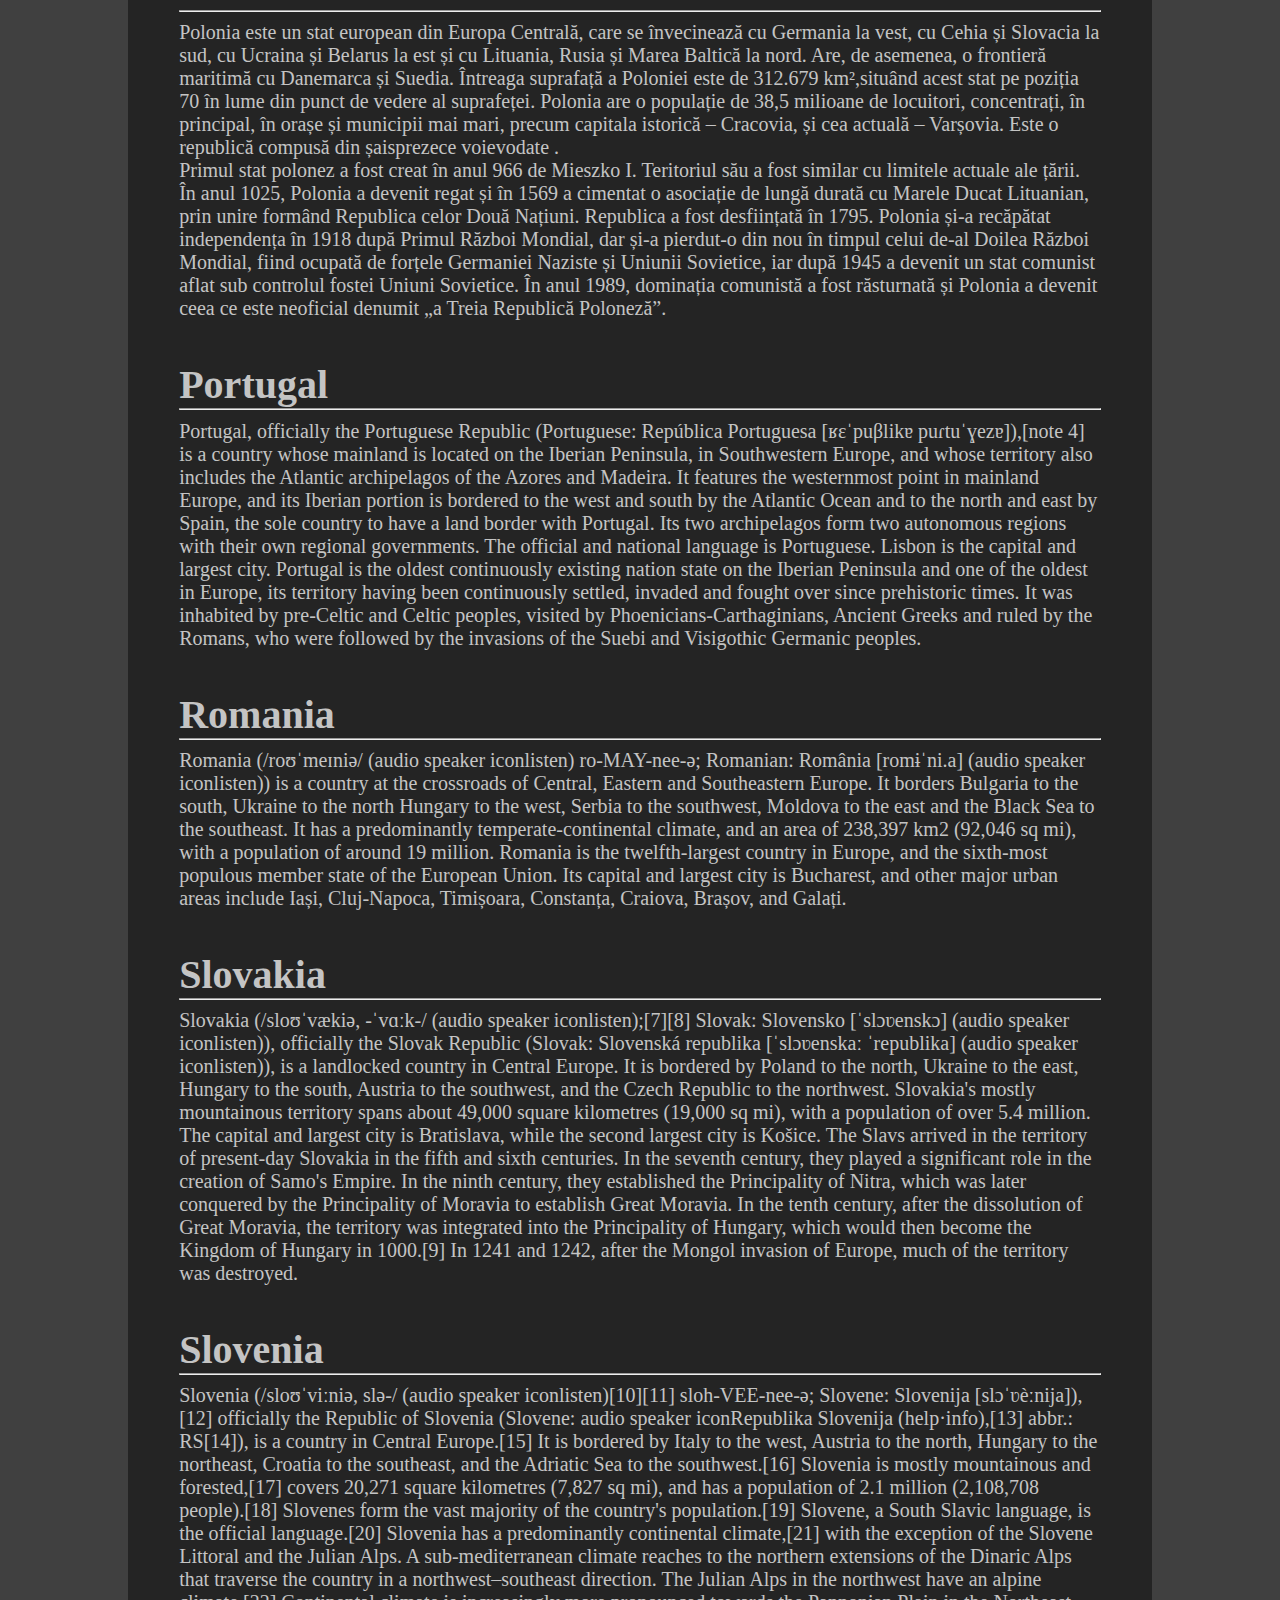
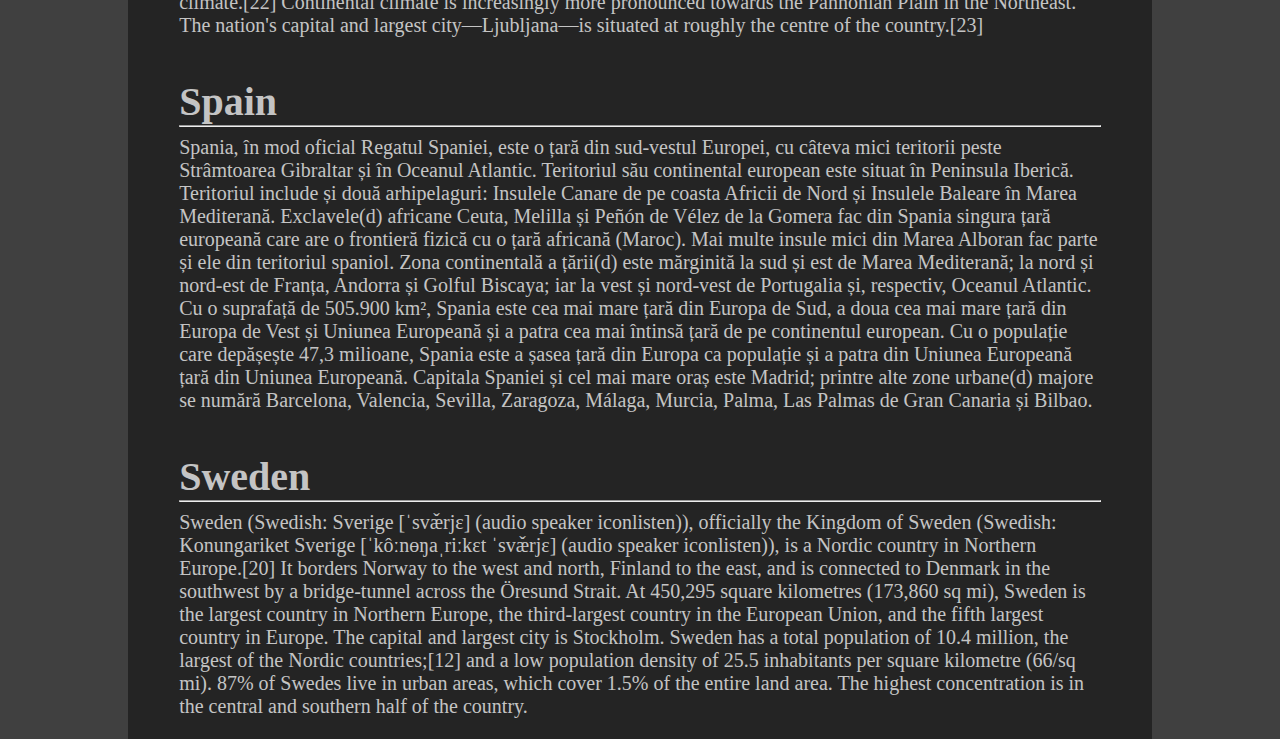
<file: HTML/culture.html>
<!DOCTYPE html>
<html lang="en">
    <head>
        <meta charset="UTF-8">
        <title>EU</title>
        <link href="../CSS/style.css" rel="stylesheet" type="text/css">
        <link rel="shortcut icon" href="../images/Eur.png" type="image/x-icon">
    </head>
    <body>
        <header>
            <a href="../index.html" class="header_logo_text" >
                <img src="../images/EuropeanS.png" alt="European_union_flag" class="header_logo_image">
                European Union
            </a>
            <nav >
                <a  href="../HTML/map.html" class="nav_link">Map</a>
                <a  href="../HTML/country.html" class="nav_link">Country</a>
                <a  href="../HTML/culture.html" class="nav_link">Culture</a>
            </nav>
        </header>
        <div class="culture_back_can">
            <div class="content_country">
                <a name="Austria"><h1>Austria</h1></a>
                <hr>
                <p>
                    Austria (în germană Despre acest sunet Österreich (ajutor·info), pronunțat în germană /ˈøːstɐˌʁaɪç/),
                    oficial Republica Austria (în germană Republik Österreich), este o țară fără ieșire la mare, populată
                    de circa 8,47 milioane de locuitori[5] aflată în Europa Centrală. Ea se învecinează cu Cehia (362 km)
                    și Germania (784 km) la nord, Ungaria (366 km) și Slovacia (91 km) la est, Slovenia (330 km) și Italia
                    (430 km) la sud, Elveția (164 km) și Liechtenstein (35 km) la vest. Teritoriul Austriei acoperă 83.879
                    km² și are o climă temperată și alpină. Relieful Austriei este predominant muntos datorită prezenței
                    Alpilor; doar 32% din suprafața țării se află sub 500 m altitudine, iar cel mai înalt punct al său se
                    află la 3.798 m.[6] Majoritatea populației vorbește dialecte locale austro-bavareze ale limbii germane
                    ca limbă maternă,[7] iar germana standard este limba oficială a țării.[8] Alte limbi oficiale la nivel
                    local sunt croata și maghiara în Burgenland și slovena în Carintia.[6]
                </p>
            </div>
            <div class="content_country">
                <a name="Belgium"><h1>Belgium</h1></a>
                <hr>
                <p>
                    Belgium,[A] officially the Kingdom of Belgium,[B] is a country in Western Europe. The country is bordered
                    by the Netherlands to the north, Germany to the east, Luxembourg to the southeast, France to the southwest,
                    and the North Sea to the northwest. It covers an area of 30,689 km2 (11,849 sq mi) and has a population of
                    more than 11.5 million, making it the 22nd most densely populated country in the world and the 6th most
                    densely populated country in Europe, with a density of 376 per square kilometre (970/sq mi). The capital
                    and largest city is Brussels; other major cities are Antwerp, Ghent, Charleroi, Liège, Bruges, Namur, and Leuven.
                    Belgium is a sovereign state and a federal constitutional monarchy with a parliamentary system. Its institutional
                    organization is complex and is structured on both regional and linguistic grounds. It is divided into three
                    highly autonomous regions:[10] the Flemish Region (Flanders) in the north, the Walloon Region (Wallonia) in
                    the south, and the Brussels-Capital Region.[11] Brussels is the smallest and most densely populated region,
                    as well as the richest region in terms of GDP per capita.
                </p>
            </div>
            <div class="content_country">
                <a name="Bulgaria"><h1>Bulgaria</h1></a>
                <hr>
                <p>
                    Bulgaria (/bʌlˈɡɛəriə, bʊl-/ (audio speaker iconlisten); Bulgarian: България, romanized: Bǎlgariya),
                    officially the Republic of Bulgaria,[a] is a country in Southeast Europe. It occupies the whole eastern
                    part of the Balkans, and is bordered by Romania to the north, Serbia and North Macedonia to the west,
                    Greece and Turkey to the south, and the Black Sea to the east. Bulgaria covers a territory of 110,994
                    square kilometres (42,855 sq mi), and is the sixteenth-largest country in Europe. Sofia is the nation's
                    capital and largest city; other major cities are Plovdiv, Varna and Burgas.
                </p>
            </div>
            <div class="content_country">
                <a name="Croatia"><h1>Croatia</h1></a>
                <hr>
                <p>
                    Croatia (/kroʊˈeɪʃə/ (audio speaker iconlisten), kroh-AY-shə; Croatian: Hrvatska, pronounced [xř̩ʋaːtskaː]),
                    officially the Republic of Croatia (Croatian: Republika Hrvatska, (audio speaker iconlisten)),[e] is a country
                    at the crossroads of Central and Southeast Europe. It shares a coastline along the Adriatic Sea, and borders
                    Slovenia to the northwest, Hungary to the northeast, Serbia to the east, Bosnia and Herzegovina and Montenegro
                    to the southeast, and shares a maritime border with Italy to the west and southwest. Croatia's capital and
                    largest city, Zagreb, forms one of the country's primary subdivisions, with twenty counties. The country spans
                    an area of 56,594 square kilometres (21,851 square miles), with a population of nearly 3.9 million.
                </p>
            </div>
            <div class="content_country">
                <a name="Cyprus"><h1>Cyprus</h1></a>
                <hr>
                <p>Cipru, oficial Republica Cipru,
                    este o țară insulară în Marea Mediterană, membră a Uniunii Europene.
                    Este situată la sud de Turcia, la vest de Siria și Liban, la nord-vest
                    de Israel și Fâșia Gaza, la nord de Egipt și la est de Grecia. Cele mai
                    vechi rămășite umane de pe insula Cipru datează din mileniul al X-lea î.e.n.,
                    precum cele din satul neolitic Khirokitia. În Cipru se găsesc unele dintre
                    cele mai vechi puțuri de apă din lume. [5] Cipru a fost colonizat de către
                    micenienii greci în două valuri, în mileniul al II-lea î.e.n.. Situat
                    într-o locație strategică în Orientul Mijlociu, acesta a fost ulterior
                    ocupat de mai multe puteri majore, precum Imperiul Asirian, Egiptul
                    Antic și Imperiul Persan, după care a fost capturat în anul 333 î.e.n.
                    de către Alexandru cel Mare. Ulterior a fost sub ocupație a Egiptului
                    Ptolemaic, Imperiului Roman și Bizantin, califatele arabe , dinastia
                    franceză Lusignan și Veneției, după care a fost sub ocupație otomană
                    timp de peste trei secole între 1571 și 1878 (de jure până în 1914).
                </p>
            </div>
            <div class="content_country">
                <a name="Czech_Republic"><h1>Czech Republic</h1></a>
                <hr>
                <p>
                    The Czech Republic,[a][12] also known by its short-form name Czechia[b][13]
                    and historically known as Bohemia,[14] is a landlocked country in Central Europe.
                    It is bordered by Austria to the south, Germany to the west and northwest, Poland
                    to the northeast, and Slovakia to the east.[15] The Czech Republic has a hilly
                    landscape that covers an area of 78,871 square kilometers (30,452 sq mi) with
                    a mostly temperate continental and oceanic climate. The capital and largest city
                    is Prague, and other major cities include Brno and Ostrava.
                    The Duchy of Bohemia was founded in the late 9th century under
                    Great Moravia. It was formally recognized as an Imperial State of
                    the Holy Roman Empire in 1002 and became a kingdom in 1198.[16][17] Following
                    the Battle of Mohács in 1526, the whole Crown of Bohemia was gradually integrated
                    into the Habsburg Monarchy. The Protestant Bohemian Revolt led to the Thirty Years'
                    War. After the Battle of the White Mountain, the Habsburgs consolidated their rule.
                    With the dissolution of the Holy Empire in 1806, the Crown lands became part of the Austrian Empire.
                </p>
            </div>
            <div class="content_country">
                <a name="Denmark"><h1>Denmark</h1></a>
                <hr>
                <p>Danemarca, oficial Regatul Danemarcei
                    , este un stat suveran din Europa de Nord, având și două teritorii
                    autonome constituente de peste mări, care fac parte integrantă din regat:
                    Insulele Feroe în Atlanticul de Nord și Groenlanda în America de Nord.
                    Danemarca propriu-zisă[a] este cea mai sudică dintre țările nordice,
                    aflată la sud-vest de Suedia și la sud de Norvegia, învecinându-se la
                    sud cu Germania, și având frontieră maritimă cu Regatul Unit. Țara
                    constă dintr-o peninsulă mare, Iutlanda, și mai multe insule, dintre
                    care cele mai mari sunt Zealand, Funen, Lolland, Falster⁠(d) și Bornholm,
                    precum și sute de insulițe denumite în general „Arhipelagul Danez”.
                </p>
                <p>
                    Regatul Danemarcei este o monarhie constituțională organizată sub
                    forma unei democrații parlamentare, cu sediul guvernului în capitala
                    Copenhaga. Regatul este stat unitar, puterile de a-și gestiona propriile
                    afaceri interne fiind delegate de guvernul central Groenlandei și
                    Insulelor Feroe; această structură politică este denumită rigsfælleskabet.
                    Danemarca propriu-zisă este zona hegemonială, unde rezidă puterea judecătorească,
                    executivă și legislativă.[4] Insulele Feroe sunt definite ca o comunitate de
                    locuitori ai regatului, în vreme ce groenlandezii sunt considerați popor
                    separat cu drept de autodeterminare.
                </p>
            </div>
            <div class="content_country">
                <a name="Estonia"><h1>Estonia</h1></a>
                <hr>
                <p>
                    Estonia (Estonian: Eesti [ˈeːsʲti] (audio speaker iconlisten)), officially the Republic of Estonia
                    (Estonian: Eesti Vabariik), is a country in northern Europe. It is bordered to the north by the
                    Gulf of Finland across from Finland, to the west by the Baltic Sea across from Sweden, to the
                    south by Latvia, and to the east by Lake Peipus and Russia. The territory of Estonia consists
                    of the mainland, the larger islands of Saaremaa and Hiiumaa, and over 2,200 other islands and
                    islets on the eastern coast of the Baltic Sea,[9] covering a total area of 45,339 km2 (17,505
                    sq mi) . The capital city Tallinn and Tartu are the two largest urban areas of the country. The
                    Estonian language is the autochthonous and the official language of Estonia; it is the first
                    language of the majority of its people, as well as the world's second most spoken Finnic language.
                </p>
            </div>
            <div class="content_country">
                <a name="Finland"><h1>Finland</h1></a>
                <hr>
                <p>
                    Finland (Finnish: Suomi [ˈsuo̯mi] (audio speaker iconlisten); Swedish: Finland [ˈfɪ̌nland] (audio
                    speaker iconlisten)), officially the Republic of Finland (Finnish: Suomen tasavalta; Swedish:
                    Republiken Finland (audio speaker iconlisten to all)),[note 1] is a Nordic country and a member
                    state of the European Union in Northern Europe. It shares land borders with Sweden to the west,
                    Russia to the east, Norway to the north, and is defined by the Gulf of Bothnia to the west, and
                    the Gulf of Finland of the Baltic Sea across Estonia to the south. Finland covers an area of 338,455
                    square kilometres (130,678 sq mi) with a population of 5.5 million. Helsinki is the country's capital
                    and largest city, and forms a larger metropolitan area together with the neighbouring cities of
                    Espoo, Kauniainen, and Vantaa. Finland is officially bilingual, with Finnish and Swedish being
                    official.[11] The climate varies relative to latitude, from the southern humid continental climate
                    to the northern boreal climate. The land cover is primarily a boreal forest biome, with more
                    than 180,000 recorded lakes.[12]
                </p>
            </div>
            <div class="content_country">
                <a name="France"><h1>France</h1></a>
                <hr>
                <p>Franța, oficial Republica Franceză, este o republică
                    constituțională unitară având un regim semi-prezidențial,
                    mare parte din teritoriul său și din populație fiind situată
                    în Europa de Vest, dar care cuprinde și mai multe regiuni și
                    teritorii răspândite în toată lumea. Capitala sa este orașul
                    Paris, limba oficială este franceza iar moneda este euro.
                    Deviza națională este „Libertate, egalitate, fraternitate”
                    , iar drapelul Franței este format din trei benzi verticale
                    colorate, respectiv în albastru, alb, roșu. Imnul național este La Marseillaise.
                </p>
                <p>
                    Inhabited since the Palaeolithic era, the territory of Metropolitan France
                    was settled by Celtic tribes known as Gauls during the Iron Age. Rome
                    annexed the area in 51 BC, leading to a distinct Gallo-Roman culture
                    that laid the foundation of the French language. The Germanic Franks
                    formed the Kingdom of Francia, which became the heartland of the Carolingian
                    Empire. The Treaty of Verdun of 843 partitioned the empire, with West
                    Francia becoming the Kingdom of France in 987. In the High Middle Ages,
                    France was a powerful but highly decentralised feudal kingdom. Philip II
                    successfully strengthened royal power and defeated his rivals to double
                    the size of the crown lands; by the end of his reign, France had emerged
                    as the most powerful state in Europe.
                </p>
            </div>
            <div class="content_country">
                <a name="Germany"><h1>Germany</h1></a>
                <hr>
                <p>
                    Germany (German: Deutschland, pronounced [ˈdɔʏtʃlant] (audio speaker iconlisten)),
                    officially the Federal Republic of Germany,[e] is a country in Central Europe. It is
                    the second most populous country in Europe after Russia, and the most populous member
                    state of the European Union. Germany is situated between the Baltic and North seas to
                    the north, and the Alps to the south; it covers an area of 357,022 square kilometres
                    (137,847 sq mi), with a population of over 83 million within its 16 constituent states.
                    Germany borders Denmark to the north, Poland and the Czech Republic to the east, Austria
                    and Switzerland to the south, and France, Luxembourg, Belgium, and the Netherlands to
                    the west. The nation's capital and largest city is Berlin, and its financial centre
                    is Frankfurt; the largest urban area is the Ruhr.
                </p>
            </div>
            <div class="content_country">
                <a name="Greece"><h1>Greece</h1></a>
                <hr>
                <p>
                    Greece (Greek: Ελλάδα, romanized: Elláda, [eˈlaða]), officially the Hellenic Republic,[a] is
                    a country located in Southeastern Europe. Its population is approximately 10.7 million as
                    of 2021; Athens is its largest and capital city, followed by Thessaloniki. Situated on the
                    southern tip of the Balkans, Greece is located at the crossroads of Europe, Asia, and Africa.
                    It shares land borders with Albania to the northwest, North Macedonia and Bulgaria to the north,
                    and Turkey to the northeast. The Aegean Sea lies to the east of the mainland, the Ionian Sea
                    to the west, the Cretan Sea and the Mediterranean Sea to the south. Greece has the longest
                    coastline on the Mediterranean Basin and the 11th longest coastline in the world at 13,676
                    km (8,498 mi) in length, featuring many islands, of which 227 are inhabited. Eighty percent
                    of Greece is mountainous, with Mount Olympus being the highest peak at 2,918 metres (9,573 ft).
                    The country consists of nine traditional geographic regions: Macedonia, Central Greece, the
                    Peloponnese, Thessaly, Epirus, the Aegean Islands (including the Dodecanese and Cyclades),
                    Thrace, Crete, and the Ionian Islands.
                </p>
            </div>
            <div class="content_country">
                <a name="Hungary"><h1>Hungary</h1></a>
                <hr>
                <p>
                    Hungary (Hungarian: Magyarország [ˈmɒɟɒrorsaːɡ] (audio speaker iconlisten)) is a landlocked
                    country in Central Europe.[2] Spanning 93,030 square kilometres (35,920 sq mi) of the Carpathian
                    Basin, it is bordered by Slovakia to the north, Ukraine to the northeast, Romania to the east
                    and southeast, Serbia to the south, Croatia and Slovenia to the southwest and Austria to the west.
                    Hungary has a population of nearly 10 million, mostly ethnic Hungarians and a significant Romani
                    minority. Hungarian, the official language, is the world's most widely spoken Uralic language
                    and among the few non-Indo-European languages widely spoken in Europe.[13] Budapest is the
                    country's capital and largest city; other major urban areas include Debrecen, Szeged, Miskolc, Pécs and Győr.
                </p>
            </div>
            <div class="content_country">
                <a name="Ireland"><h1>Ireland</h1></a>
                <hr>
                <p>
                    Ireland (Irish: Éire [ˈeːɾʲə] (audio speaker iconlisten)), also known as the Republic of
                    Ireland (Poblacht na hÉireann),[a] is a country in north-western Europe consisting of 26 of
                    the 32 counties of the island of Ireland. The capital and largest city is Dublin, on the
                    eastern side of the island. Around 40% of the country's population of 5 million people resides
                    in the Greater Dublin Area.[10] The sovereign state shares its only land border with Northern
                    Ireland, which is part of the United Kingdom. It is otherwise surrounded by the Atlantic Ocean,
                    with the Celtic Sea to the south, St George's Channel to the south-east, and the Irish Sea to
                    the east. It is a unitary, parliamentary republic.[11] The legislature, the Oireachtas, consists
                    of a lower house, Dáil Éireann, an upper house, Seanad Éireann, and an elected President (
                    Uachtarán) who serves as the largely ceremonial head of state, but with some important powers
                    and duties. The head of government is the Taoiseach (Prime Minister, literally 'Chief', a title
                    not used in English), who is elected by the Dáil and appointed by the President; the Taoiseach
                    in turn appoints other government ministers.
                </p>
            </div>
            <div class="content_country">
                <a name="Italy"><h1>Italy</h1></a>
                <hr>
                <p>
                    Italy (Italian: Italia [iˈtaːlja] (audio speaker iconlisten)), officially the Italian Republic
                    (Italian: Repubblica Italiana [reˈpubblika itaˈljaːna]),[13][14] is a country consisting of a
                    peninsula delimited by the Alps and several islands surrounding it,[15] whose territory largely
                    coincides with the homonymous geographical region.[16] Italy is located in the middle of the
                    Mediterranean Sea, in South-central Europe;[17][18][19] it is also considered part of Western
                    Europe.[20][21] A unitary parliamentary republic with Rome as its capital and largest city,
                    the country covers a total area of 301,230 km2 (116,310 sq mi) and shares land borders with
                    France, Switzerland, Austria, Slovenia, as well as the enclaved microstates of Vatican City and
                    San Marino. Italy has a territorial exclave in Switzerland (Campione) and a maritime exclave in
                    Tunisian waters (Lampedusa). With around 60 million inhabitants, Italy is the third-most populous
                    member state of the European Union.
                </p>
            </div>
            <div class="content_country">
                <a name="Latvia"><h1>Latvia</h1></a>
                <hr>
                <p>
                    Latvia (/ˈlɑːtviə/ or /ˈlætviə/ (audio speaker iconlisten); Latvian: Latvija [ˈlatvija];
                    Latgalian: Latveja; Livonian: Leţmō), officially known as the Republic of Latvia[16]
                    (Latvian: Latvijas Republika, Latgalian: Latvejas Republika, Livonian: Leţmō Vabāmō),
                    is a country in the Baltic region of Northern Europe. It is one of the Baltic states; and
                    is bordered by Estonia to the north, Lithuania to the south, Russia to the east, Belarus to
                    the southeast, and shares a maritime border with Sweden to the west. Latvia covers an area of
                    64,589 km2 (24,938 sq mi), with a population of 1.9 million. The country has a temperate
                    seasonal climate.[17] Its capital and largest city is Riga. Latvians belong to the ethno-linguistic
                    group of the Balts; and speak Latvian, one of the only two surviving Baltic languages. Russians
                    are the most prominent minority in the country, at almost a quarter of the population.
                </p>
            </div>
            <div class="content_country">
                <a name="Lithuania"><h1>Lithuania</h1></a>
                <hr>
                <p>
                    Lithuania (/ˌlɪθjuˈeɪniə/ (audio speaker iconlisten);[14] Lithuanian: Lietuva [lʲɪɛtʊˈvɐ]),
                    officially the Republic of Lithuania (Lithuanian: Lietuvos Respublika), is a country in the
                    Baltic region of Europe.[a] It is one of three Baltic states and lies on the eastern shore
                    of the Baltic Sea. Lithuania shares land borders with Latvia to the north, Belarus to the
                    east and south, Poland to the south, and Kaliningrad Oblast of Russia to the southwest.
                    Lithuania covers an area of 65,300 km2 (25,200 sq mi), with a population of 2.8 million.
                    Its capital and largest city is Vilnius; other major cities are Kaunas and Klaipėda. Lithuanians
                    belong to the ethno-linguistic group of the Balts and speak Lithuanian, one of only a
                    few living Baltic languages.
                </p>
            </div>
            <div class="content_country">
                <a name="Luxembourg"><h1>Luxembourg</h1></a>
                <hr>
                <p>
                    Luxembourg (/ˈlʌksəmbɜːrɡ/ (audio speaker iconlisten) LUK-səm-burg;[8] Luxembourgish:
                    Lëtzebuerg [ˈlətsəbuəɕ] (audio speaker iconlisten); French: Luxembourg; German: Luxemburg),
                    officially the Grand Duchy of Luxembourg,[c] is a landlocked country in Western Europe.
                    It is bordered by Belgium to the west and north, Germany to the east, and France to the
                    south. Its capital, Luxembourg City,[9] is one of the four official capitals of the European
                    Union (together with Brussels, Frankfurt, and Strasbourg) and the seat of the Court of
                    Justice of the European Union, the highest judicial authority in the EU.[10] Its culture,
                    people, and languages are highly intertwined with its neighbors, making it a mixture of
                    French and German cultures. Luxembourgish is the only national language of the Luxembourgish
                    people, as defined by law.[11] In addition to Luxembourgish, French and German are used in
                    administrative and judicial matters; the three languages are jointly considered administrative
                    languages of Luxembourg.[12]
                </p>
            </div>
            <div class="content_country">
                <a name="Malta"><h1>Malta</h1></a>
                <hr>
                <p>
                    Malta (/ˈmɒltə/ (audio speaker iconlisten) MOL-tə, UK also /ˈmɔːltə/ MAWL-tə,[12] Maltese:
                    [ˈmɐltɐ]), officially known as the Republic of Malta (Maltese: Repubblika ta' Malta
                    [rɛˈpʊbːlɪkɐ tɐ ˈmɐltɐ]), is an island country of the European Union consisting of an
                    archipelago in the Mediterranean Sea, and considered part of Southern Europe.[13] It
                    lies 80 km (50 mi) south of Sicily (Italy), 284 km (176 mi) east of Tunisia,[14] and 333
                    km (207 mi) north of Libya.[15] With a population of about 516,000[5] over an area of 316
                    km2 (122 sq mi),[4] Malta is the world's tenth smallest country in area[16][17] and fourth
                    most densely populated sovereign country. Its capital is Valletta, which is the smallest national
                    capital in the European Union by area at 0.61 km2 (0.24 sq mi). The official languages are
                    Maltese and English, and 66% of the current Maltese population is at least conversational in the Italian language.
                </p>
            </div>
            <div class="content_country">
                <a name="Netherlands"><h1>Netherlands</h1></a>
                <hr>
                <p>
                    The Netherlands (Dutch: Nederland [ˈneːdərlɑnt] (audio speaker iconlisten)), informally Holland,
                    is a country located in Western Europe with overseas territories in the Caribbean. It is the
                    largest of four constituent countries of the Kingdom of the Netherlands.[17][18][19] In Europe,
                    the Netherlands consists of twelve provinces, bordering Germany to the east, Belgium to the south,
                    and the North Sea to the northwest, with maritime borders in the North Sea with those countries
                    and the United Kingdom.[20] In the Caribbean, it consists of the three constituent countries Aruba,
                    Curaçao and Sint Maarten, together forming the Kingdom of the Netherlands. Further special
                    municipalities: the islands of Bonaire, Sint Eustatius and Saba.[i] The country's official
                    language is Dutch, with West Frisian as a secondary official language in the province of
                    Friesland, and English and Papiamento as secondary official languages in the Caribbean Netherlands.
                    Dutch Low Saxon and Limburgish are recognised regional languages (spoken in the east and southeast
                    respectively), while Dutch Sign Language, Sinte Romani, and Yiddish are recognised non-territorial
                    languages.
                </p>
            </div>
            <div class="content_country">
                <a name="Poland"><h1>Poland</h1></a>
                <hr>
                <p >
                    Polonia este un stat european din Europa Centrală, care se
                    învecinează cu Germania la vest, cu Cehia și Slovacia la sud, cu Ucraina și
                    Belarus la est și cu Lituania, Rusia și Marea Baltică la nord. Are, de asemenea,
                    o frontieră maritimă cu Danemarca și Suedia. Întreaga suprafață a Poloniei este
                    de 312.679 km²,situând acest stat pe poziția 70 în lume din punct de vedere al
                    suprafeței. Polonia are o populație de 38,5 milioane de locuitori, concentrați,
                    în principal, în orașe și municipii mai mari, precum capitala istorică – Cracovia,
                    și cea actuală – Varșovia. Este o republică compusă din șaisprezece voievodate .
                </p>
                <p >Primul stat polonez a fost creat în anul 966 de Mieszko I.
                    Teritoriul său a fost similar cu limitele actuale ale țării. În anul 1025, Polonia
                    a devenit regat și în 1569 a cimentat o asociație de lungă durată cu Marele Ducat
                    Lituanian, prin unire formând Republica celor Două Națiuni. Republica a fost desființată
                    în 1795. Polonia și-a recăpătat independența în 1918 după Primul Război Mondial,
                    dar și-a pierdut-o din nou în timpul celui de-al Doilea Război Mondial, fiind
                    ocupată de forțele Germaniei Naziste și Uniunii Sovietice, iar după 1945 a devenit
                    un stat comunist aflat sub controlul fostei Uniuni Sovietice. În anul 1989, dominația
                    comunistă a fost răsturnată și Polonia a devenit ceea ce este neoficial denumit „a
                    Treia Republică Poloneză”.
                </p>
            </div>
            <div class="content_country">
                <a name="Portugal"><h1>Portugal</h1></a>
                <hr>
                <p>
                    Portugal, officially the Portuguese Republic (Portuguese: República Portuguesa
                    [ʁɛˈpuβlikɐ puɾtuˈɣezɐ]),[note 4] is a country whose mainland is located on the
                    Iberian Peninsula, in Southwestern Europe, and whose territory also includes the
                    Atlantic archipelagos of the Azores and Madeira. It features the westernmost point
                    in mainland Europe, and its Iberian portion is bordered to the west and south by the
                    Atlantic Ocean and to the north and east by Spain, the sole country to have a land border
                    with Portugal. Its two archipelagos form two autonomous regions with their own regional
                    governments. The official and national language is Portuguese. Lisbon is the capital and largest city.
                    Portugal is the oldest continuously existing nation state on the Iberian Peninsula and one of
                    the oldest in Europe, its territory having been continuously settled, invaded and fought over
                    since prehistoric times. It was inhabited by pre-Celtic and Celtic peoples, visited by
                    Phoenicians-Carthaginians, Ancient Greeks and ruled by the Romans, who were followed by
                    the invasions of the Suebi and Visigothic Germanic peoples.
                </p>
            </div>
            <div class="content_country">
                <a name="Romania"><h1>Romania</h1></a>
                <hr>
                <p>
                    Romania (/roʊˈmeɪniə/ (audio speaker iconlisten) ro-MAY-nee-ə; Romanian: România
                    [romɨˈni.a] (audio speaker iconlisten)) is a country at the crossroads of Central,
                    Eastern and Southeastern Europe. It borders Bulgaria to the south, Ukraine to the north
                    Hungary to the west, Serbia to the southwest, Moldova to the east and the Black Sea to
                    the southeast. It has a predominantly temperate-continental climate, and an area of 238,397
                    km2 (92,046 sq mi), with a population of around 19 million. Romania is the twelfth-largest
                    country in Europe, and the sixth-most populous member state of the European Union. Its capital
                    and largest city is Bucharest, and other major urban areas include Iași, Cluj-Napoca, Timișoara,
                    Constanța, Craiova, Brașov, and Galați.
                </p>
            </div>
            <div class="content_country">
                <a name="Slovakia"><h1>Slovakia</h1></a>
                <hr>
                <p>
                    Slovakia (/sloʊˈvækiə, -ˈvɑːk-/ (audio speaker iconlisten);[7][8] Slovak: Slovensko [ˈslɔʋenskɔ]
                    (audio speaker iconlisten)), officially the Slovak Republic (Slovak: Slovenská republika
                    [ˈslɔʋenskaː ˈrepublika] (audio speaker iconlisten)), is a landlocked country in Central Europe.
                    It is bordered by Poland to the north, Ukraine to the east, Hungary to the south, Austria to the
                    southwest, and the Czech Republic to the northwest. Slovakia's mostly mountainous territory spans
                    about 49,000 square kilometres (19,000 sq mi), with a population of over 5.4 million. The capital
                    and largest city is Bratislava, while the second largest city is Košice.
                    The Slavs arrived in the territory of present-day Slovakia in the fifth and sixth centuries.
                    In the seventh century, they played a significant role in the creation of Samo's Empire. In
                    the ninth century, they established the Principality of Nitra, which was later conquered by
                    the Principality of Moravia to establish Great Moravia. In the tenth century, after the dissolution
                    of Great Moravia, the territory was integrated into the Principality of Hungary, which would then
                    become the Kingdom of Hungary in 1000.[9] In 1241 and 1242, after the Mongol invasion of Europe,
                    much of the territory was destroyed.
                </p>
            </div>
            <div class="content_country">
                <a name="Slovenia"><h1>Slovenia</h1></a>
                <hr>
                <p>
                    Slovenia (/sloʊˈviːniə, slə-/ (audio speaker iconlisten)[10][11] sloh-VEE-nee-ə; Slovene:
                    Slovenija [slɔˈʋèːnija]),[12] officially the Republic of Slovenia (Slovene: audio speaker
                    iconRepublika Slovenija (help·info),[13] abbr.: RS[14]), is a country in Central Europe.[15]
                    It is bordered by Italy to the west, Austria to the north, Hungary to the northeast, Croatia
                    to the southeast, and the Adriatic Sea to the southwest.[16] Slovenia is mostly mountainous
                    and forested,[17] covers 20,271 square kilometres (7,827 sq mi), and has a population of 2.1
                    million (2,108,708 people).[18] Slovenes form the vast majority of the country's population.[19]
                    Slovene, a South Slavic language, is the official language.[20] Slovenia has a predominantly
                    continental climate,[21] with the exception of the Slovene Littoral and the Julian Alps. A
                    sub-mediterranean climate reaches to the northern extensions of the Dinaric Alps that traverse
                    the country in a northwest–southeast direction. The Julian Alps in the northwest have an
                    alpine climate.[22] Continental climate is increasingly more pronounced towards the Pannonian
                    Plain in the Northeast. The nation's capital and largest city—Ljubljana—is situated at
                    roughly the centre of the country.[23]
                </p>
            </div>
            <div class="content_country">
            <a name="Spain"><h1>Spain</h1></a>
            <hr>
            <p>
                Spania, în mod oficial Regatul Spaniei, este o țară din sud-vestul
                Europei, cu câteva mici teritorii peste Strâmtoarea Gibraltar și în Oceanul Atlantic.
                Teritoriul său continental european este situat în Peninsula Iberică. Teritoriul include
                și două arhipelaguri: Insulele Canare de pe coasta Africii de Nord și Insulele Baleare în
                Marea Mediterană. Exclavele⁠(d) africane Ceuta, Melilla și Peñón de Vélez de la Gomera
                fac din Spania singura țară europeană care are o frontieră fizică cu o țară africană (Maroc).
                Mai multe insule mici din Marea Alboran fac parte și ele din teritoriul spaniol.
                Zona continentală a țării⁠(d) este mărginită la sud și est de Marea Mediterană;
                la nord și nord-est de Franța, Andorra și Golful Biscaya; iar la vest și nord-vest
                de Portugalia și, respectiv, Oceanul Atlantic.
            </p>
            <p>
                Cu o suprafață de 505.900 km², Spania este cea mai mare țară din Europa
                de Sud, a doua cea mai mare țară din Europa de Vest și Uniunea Europeană și a patra cea mai
                întinsă țară de pe continentul european. Cu o populație care depășește 47,3 milioane, Spania
                este a șasea țară din Europa ca populație și a patra din Uniunea Europeană țară din Uniunea
                Europeană. Capitala Spaniei și cel mai mare oraș este Madrid; printre alte zone urbane⁠(d)
                majore se numără Barcelona, Valencia, Sevilla, Zaragoza, Málaga, Murcia, Palma, Las Palmas
                de Gran Canaria și Bilbao.
            </p>
            </div>
            <div class="content_country">
                <a name="Sweden"><h1>Sweden</h1></a>
                <hr>
                <p>
                    Sweden (Swedish: Sverige [ˈsvæ̌rjɛ] (audio speaker iconlisten)), officially the Kingdom of
                    Sweden (Swedish: Konungariket Sverige [ˈkôːnɵŋaˌriːkɛt ˈsvæ̌rjɛ] (audio speaker iconlisten)),
                    is a Nordic country in Northern Europe.[20] It borders Norway to the west and north, Finland
                    to the east, and is connected to Denmark in the southwest by a bridge-tunnel across the Öresund
                    Strait. At 450,295 square kilometres (173,860 sq mi), Sweden is the largest country in Northern
                    Europe, the third-largest country in the European Union, and the fifth largest country in Europe.
                    The capital and largest city is Stockholm. Sweden has a total population of 10.4 million, the
                    largest of the Nordic countries;[12] and a low population density of 25.5 inhabitants per square
                    kilometre (66/sq mi). 87% of Swedes live in urban areas, which cover 1.5% of the entire land area.
                    The highest concentration is in the central and southern half of the country.
                </p>
            </div>
        </div>
    </body>
</html>
</file>
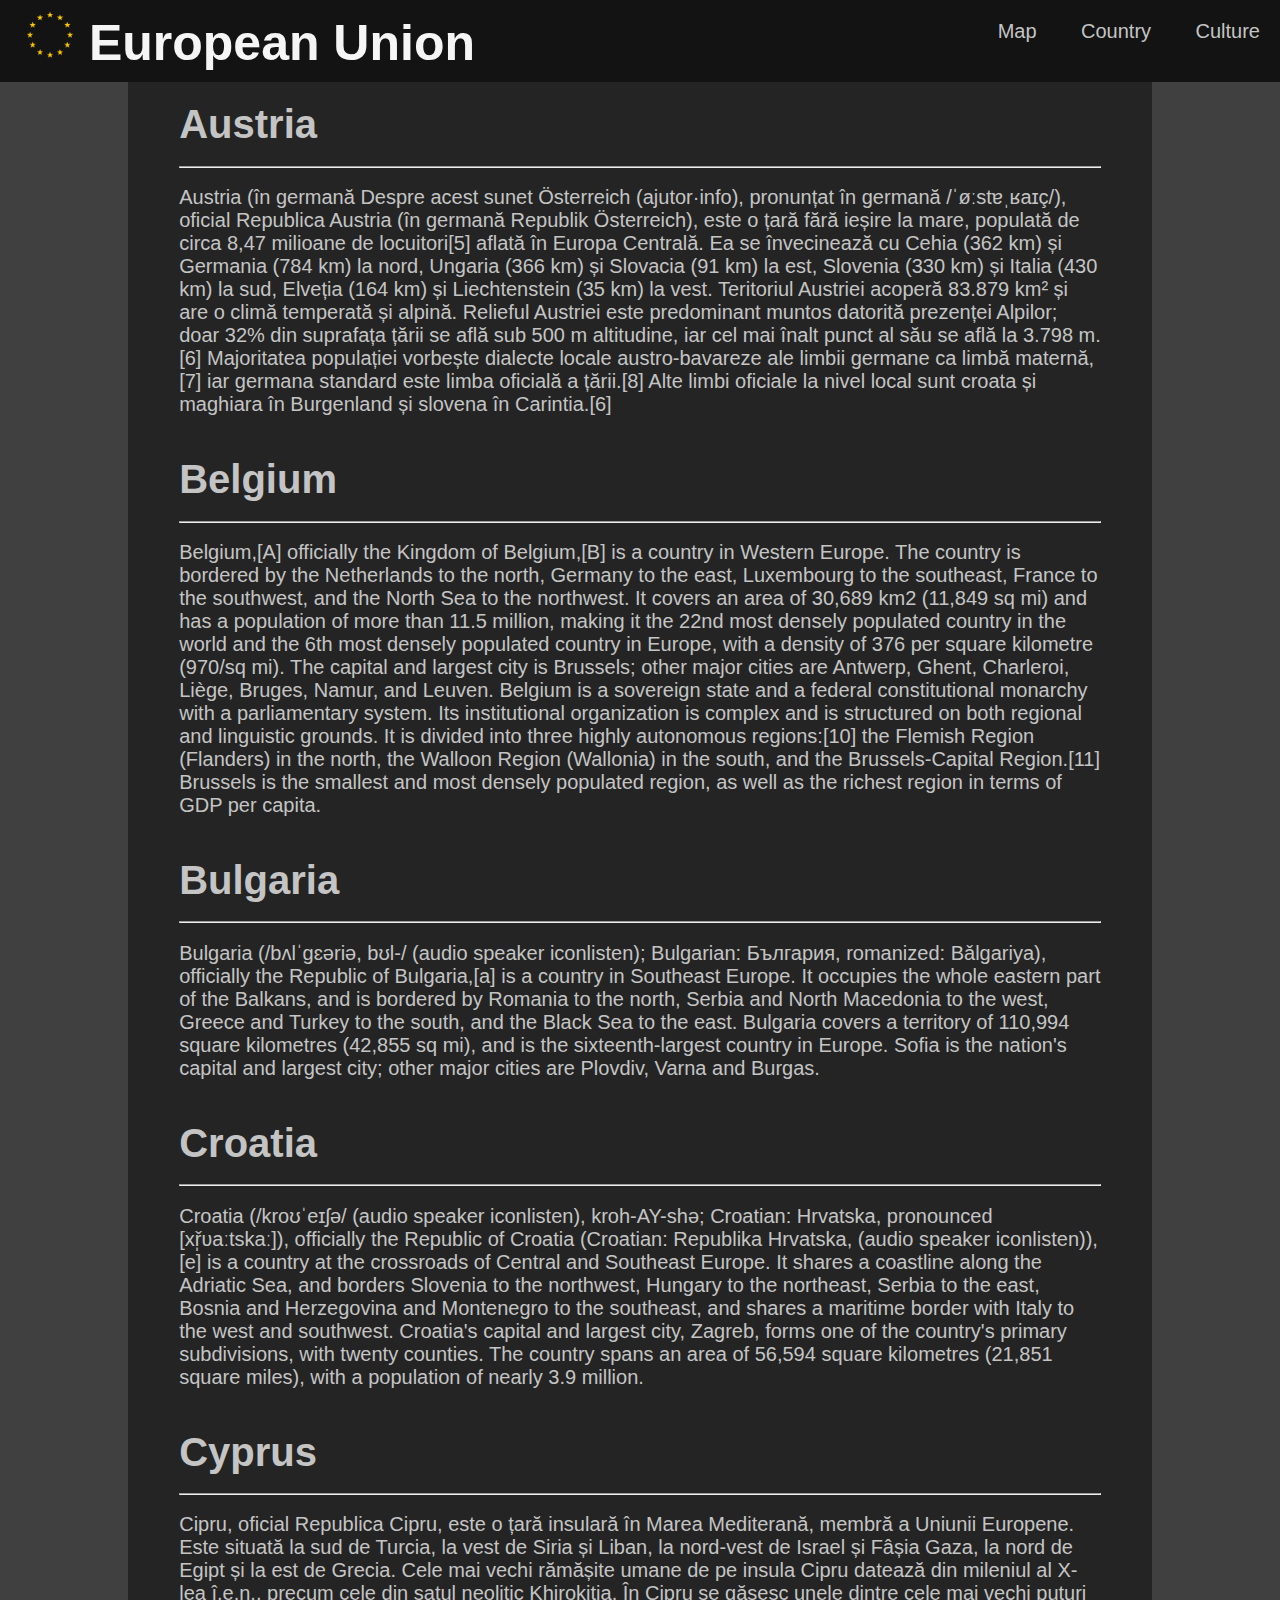
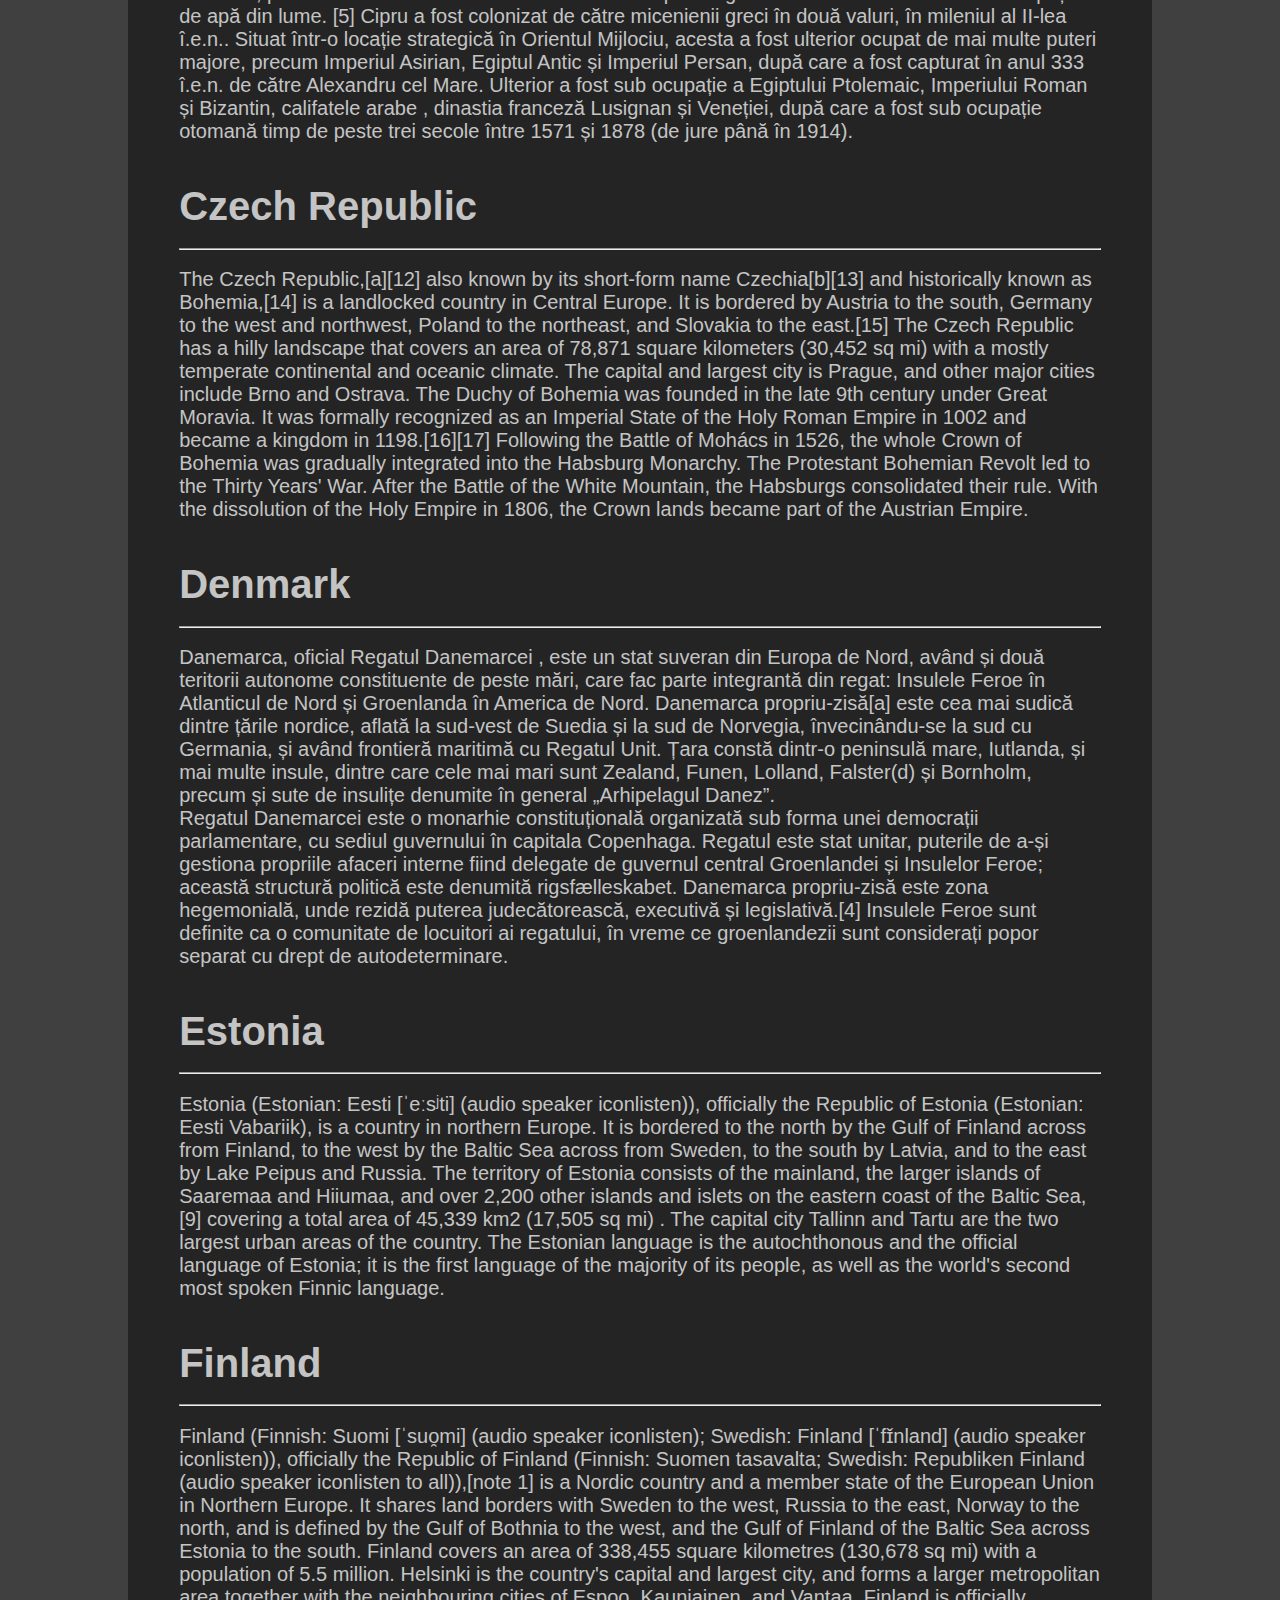
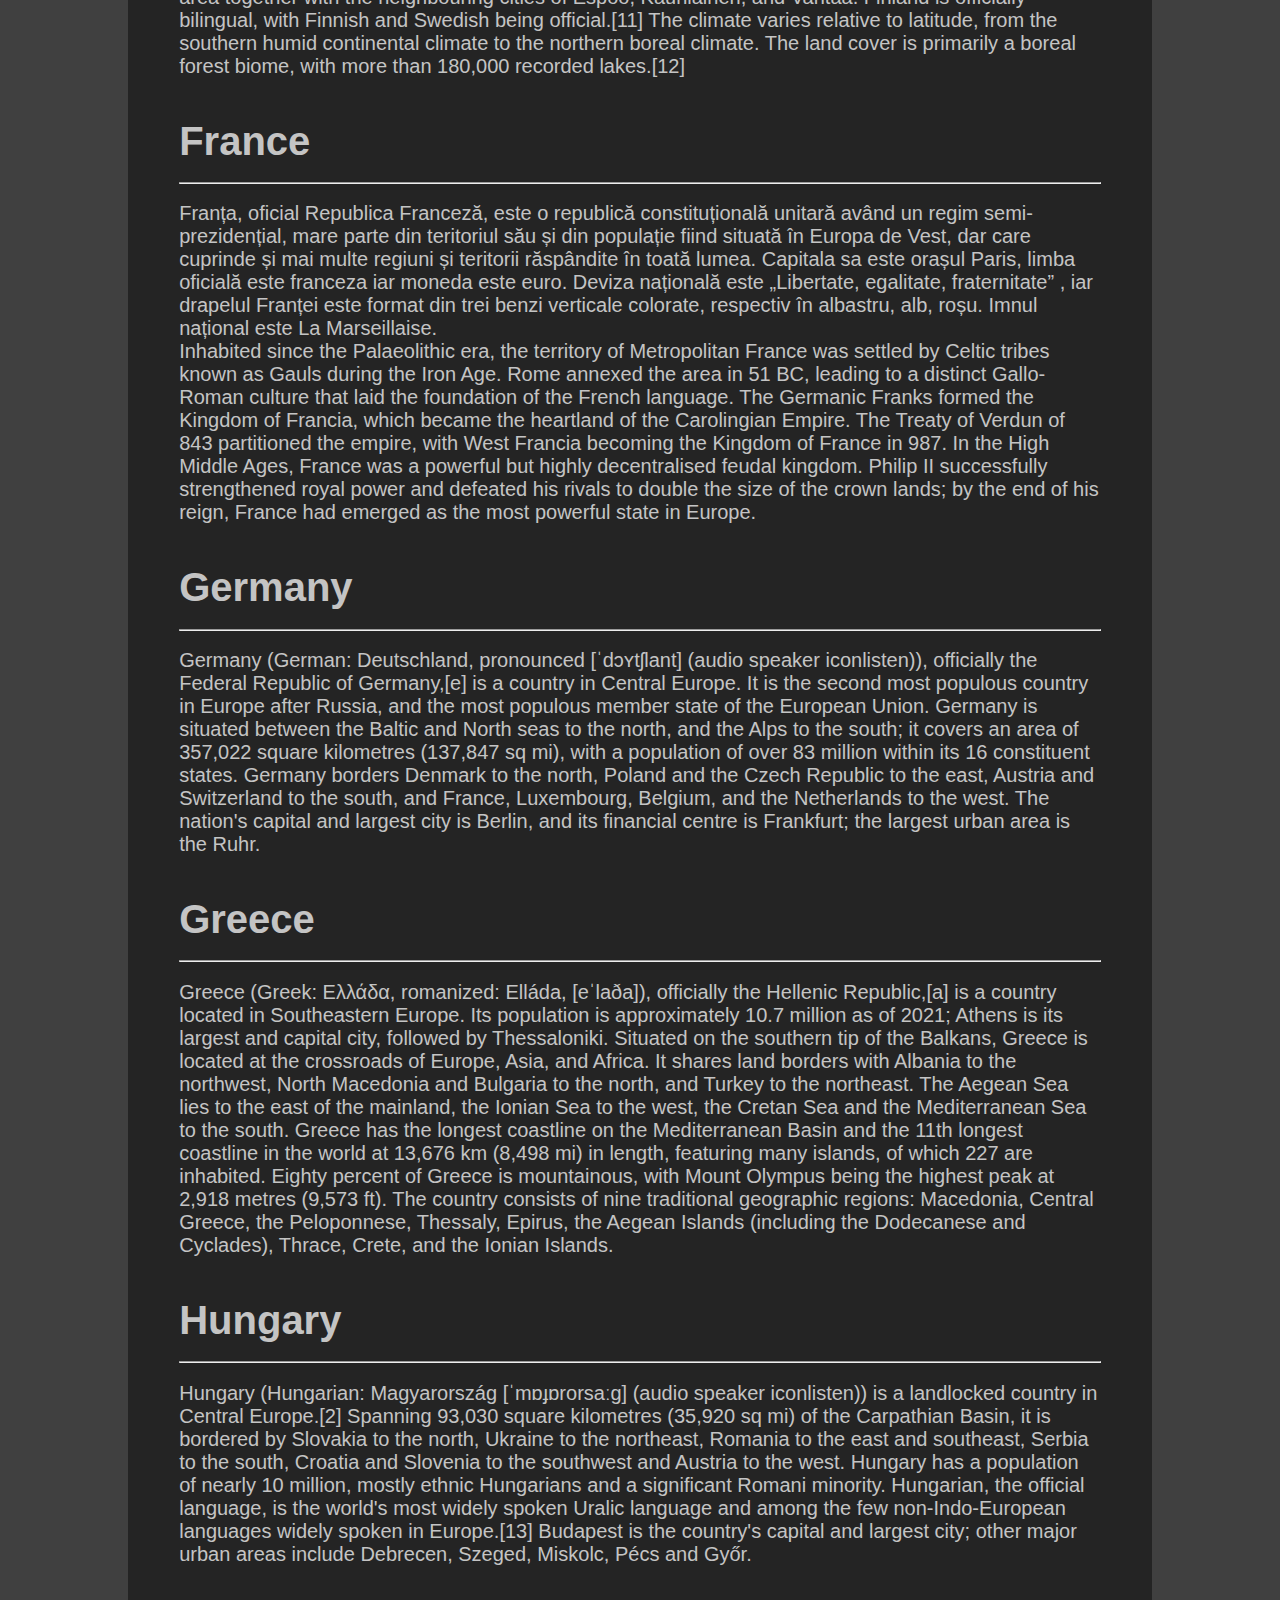
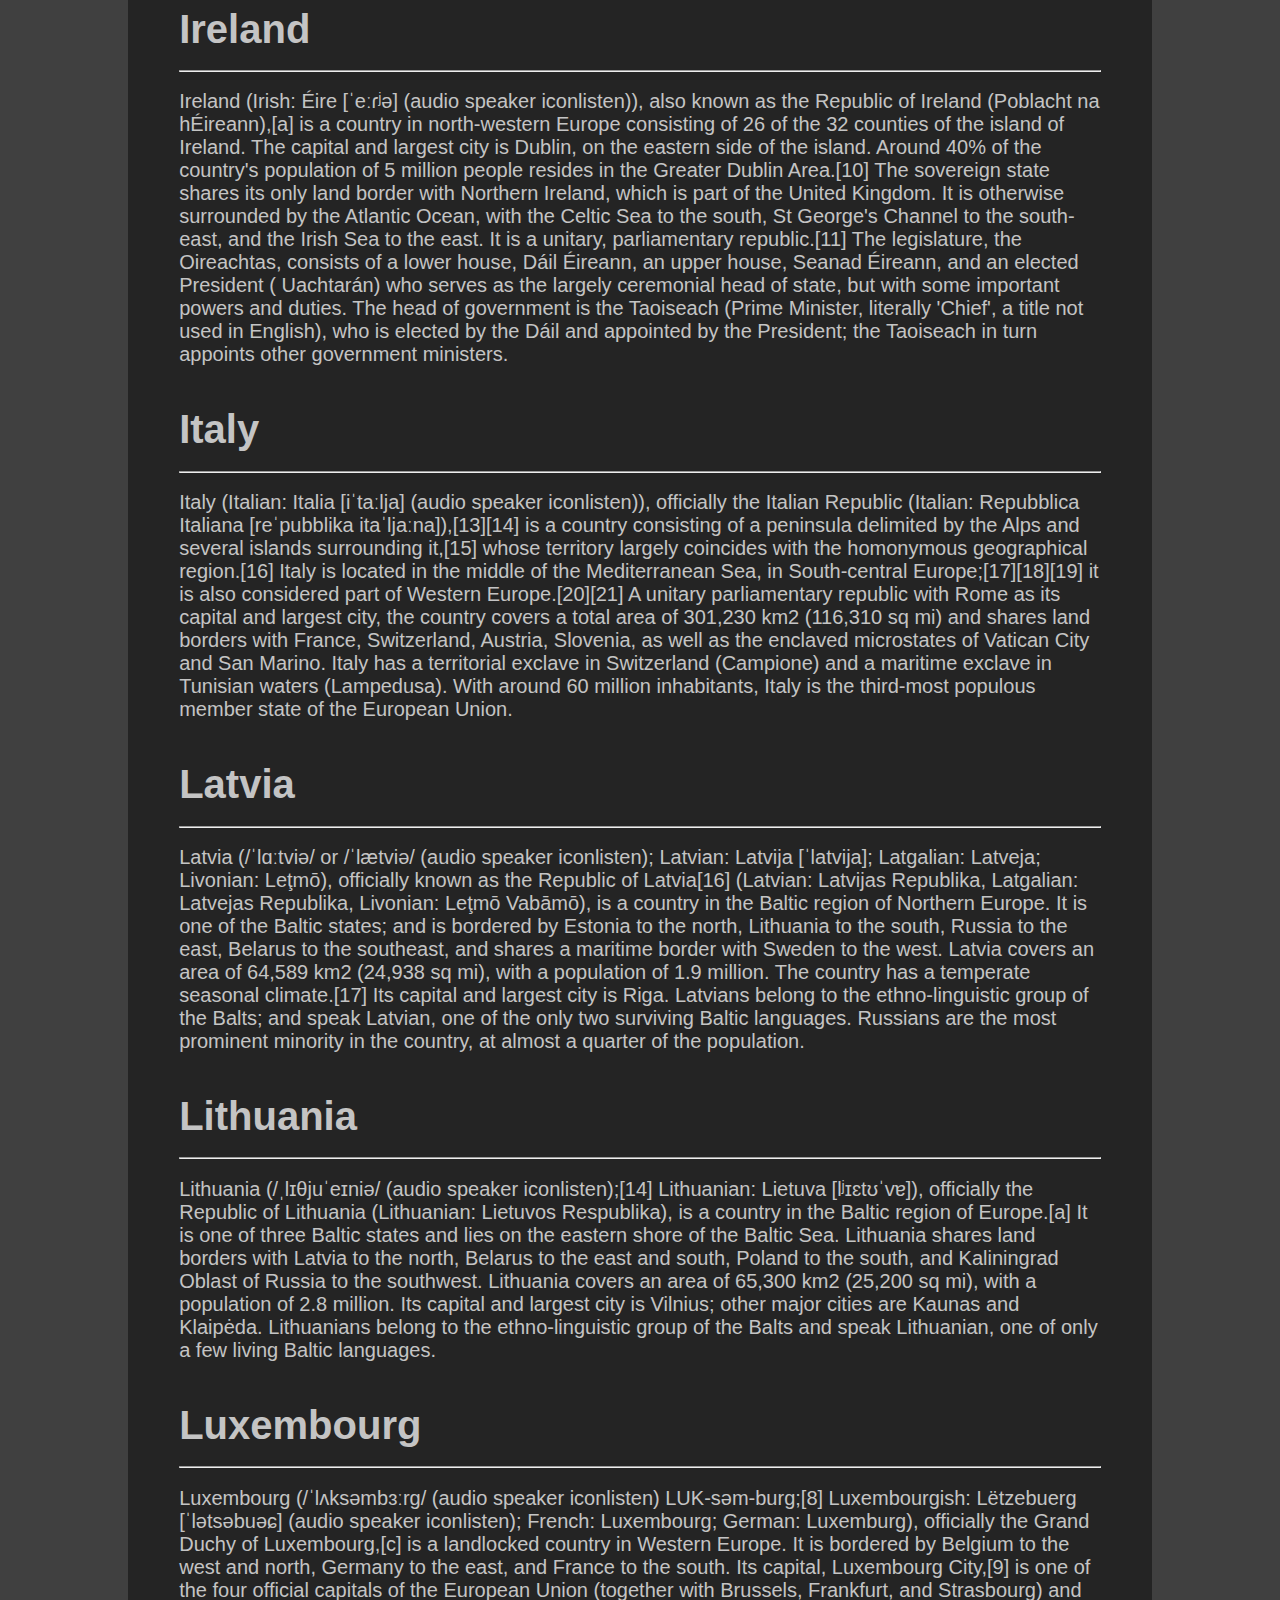
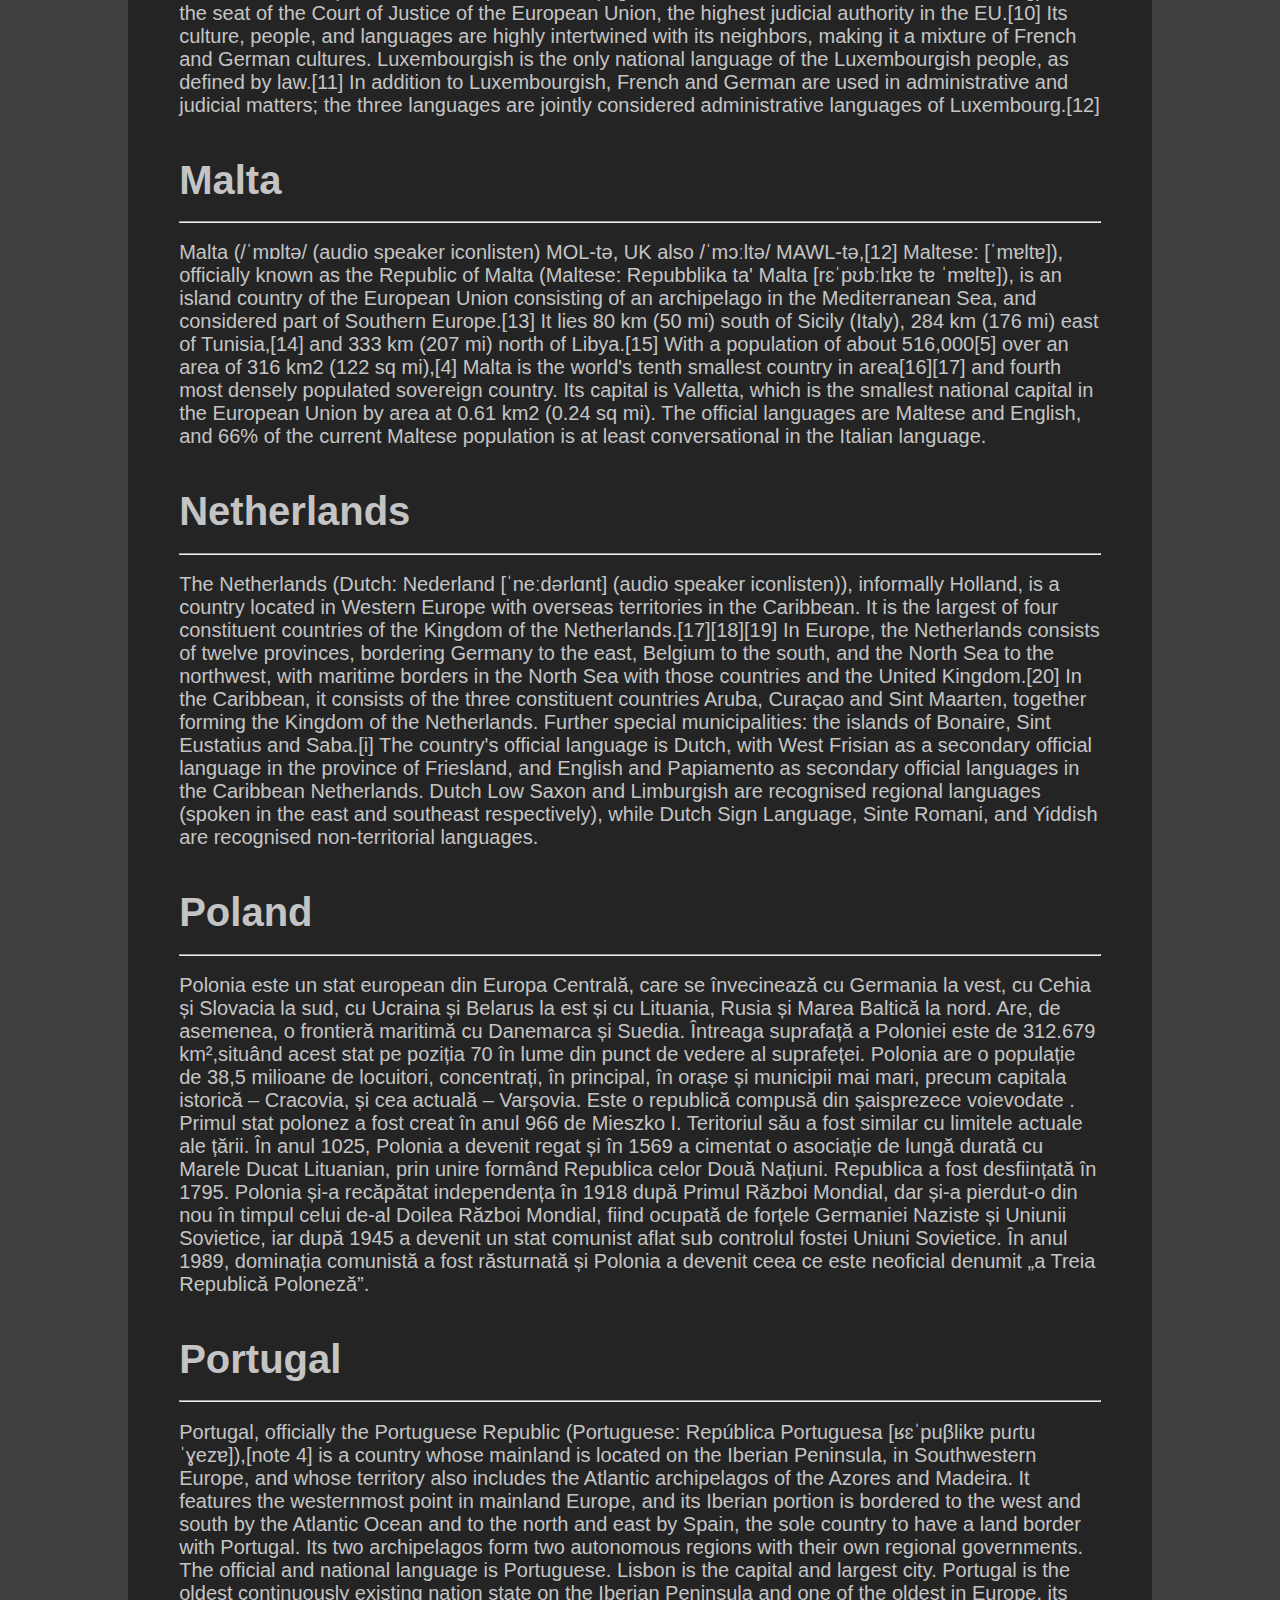
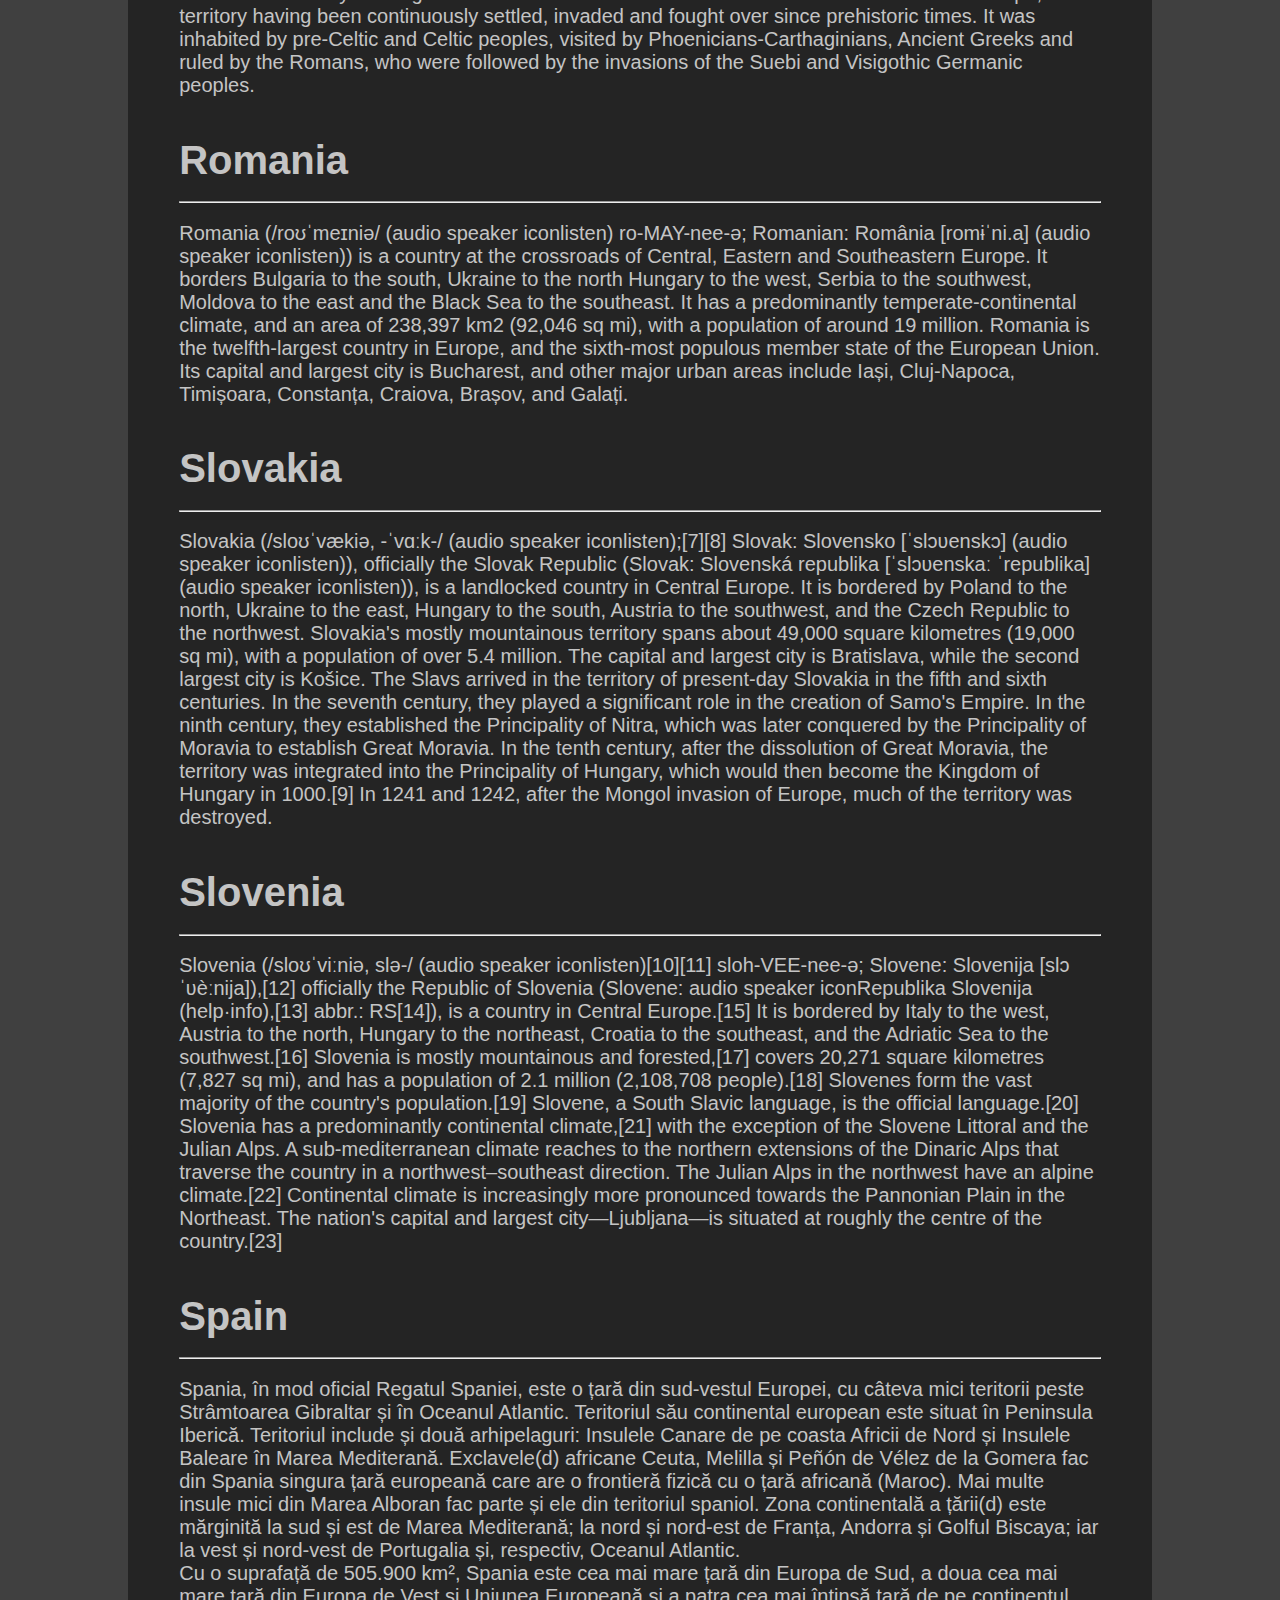
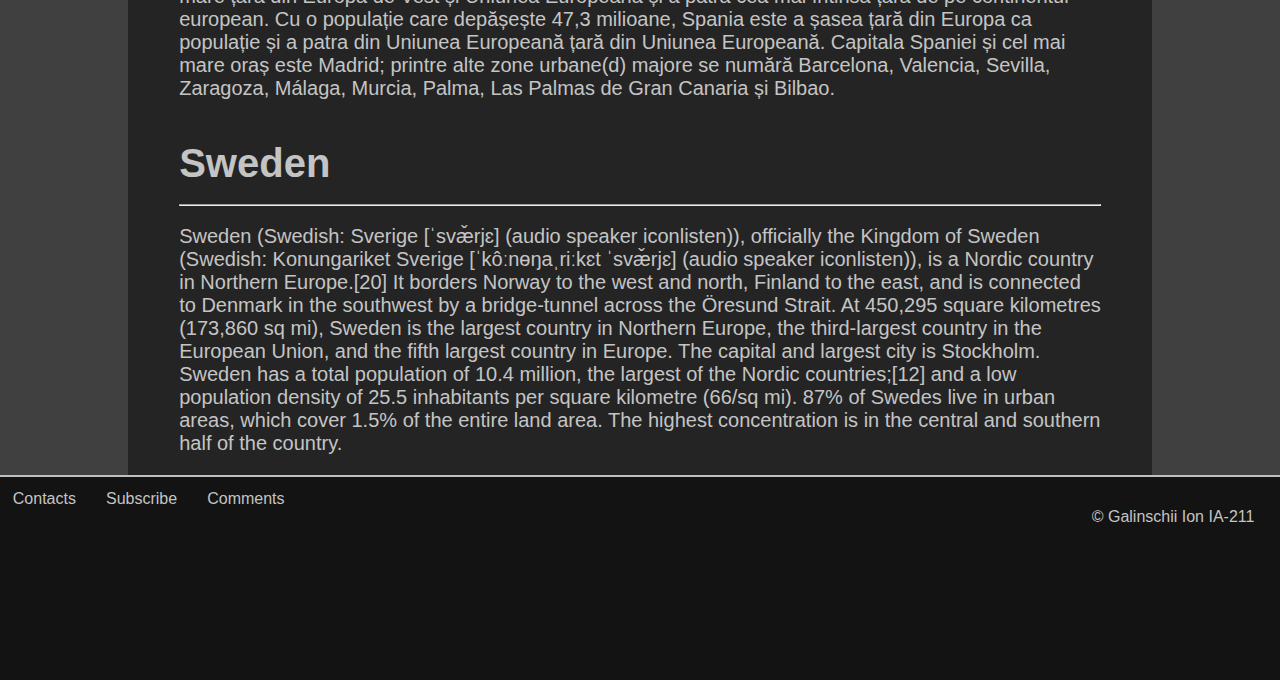
<file: html/culture.html>
<!DOCTYPE html>
<html lang="en">
    <head>
        <meta charset="UTF-8">
        <title>EU</title>
        <link href="../css/style.css" rel="stylesheet" type="text/css">
        <link rel="shortcut icon" href="../images/Eur.png" type="image/x-icon">
    </head>
    <body>
    <button id="upBtn" onclick="scrollBack()"><img src="../images/buttonUp.png" alt="buttonUp"></button>
    <header>
            <a href="../index.html" class="header_logo_text" >
                <img src="../images/EuropeanS.png" alt="European_union_flag" class="header_logo_image">
                European Union
            </a>
            <nav >
                <a href="../html/map.html" class="nav_link">Map</a>
                <a href="../html/country.html" class="nav_link">Country</a>
                <a href="../html/culture.html" class="nav_link">Culture</a>
            </nav>
        </header>
        <div class="culture_back_can">
            <div class="content_culture">
                <h1 id="Austria">Austria</h1>
                <hr>
                <p>
                    Austria (în germană Despre acest sunet Österreich (ajutor·info), pronunțat în germană /ˈøːstɐˌʁaɪç/),
                    oficial Republica Austria (în germană Republik Österreich), este o țară fără ieșire la mare, populată
                    de circa 8,47 milioane de locuitori[5] aflată în Europa Centrală. Ea se învecinează cu Cehia (362 km)
                    și Germania (784 km) la nord, Ungaria (366 km) și Slovacia (91 km) la est, Slovenia (330 km) și Italia
                    (430 km) la sud, Elveția (164 km) și Liechtenstein (35 km) la vest. Teritoriul Austriei acoperă 83.879
                    km² și are o climă temperată și alpină. Relieful Austriei este predominant muntos datorită prezenței
                    Alpilor; doar 32% din suprafața țării se află sub 500 m altitudine, iar cel mai înalt punct al său se
                    află la 3.798 m.[6] Majoritatea populației vorbește dialecte locale austro-bavareze ale limbii germane
                    ca limbă maternă,[7] iar germana standard este limba oficială a țării.[8] Alte limbi oficiale la nivel
                    local sunt croata și maghiara în Burgenland și slovena în Carintia.[6]
                </p>
            </div>
            <div class="content_culture">
                <h1 id="Belgium">Belgium</h1>
                <hr>
                <p>
                    Belgium,[A] officially the Kingdom of Belgium,[B] is a country in Western Europe. The country is bordered
                    by the Netherlands to the north, Germany to the east, Luxembourg to the southeast, France to the southwest,
                    and the North Sea to the northwest. It covers an area of 30,689 km2 (11,849 sq mi) and has a population of
                    more than 11.5 million, making it the 22nd most densely populated country in the world and the 6th most
                    densely populated country in Europe, with a density of 376 per square kilometre (970/sq mi). The capital
                    and largest city is Brussels; other major cities are Antwerp, Ghent, Charleroi, Liège, Bruges, Namur, and Leuven.
                    Belgium is a sovereign state and a federal constitutional monarchy with a parliamentary system. Its institutional
                    organization is complex and is structured on both regional and linguistic grounds. It is divided into three
                    highly autonomous regions:[10] the Flemish Region (Flanders) in the north, the Walloon Region (Wallonia) in
                    the south, and the Brussels-Capital Region.[11] Brussels is the smallest and most densely populated region,
                    as well as the richest region in terms of GDP per capita.
                </p>
            </div>
            <div class="content_culture">
                <h1 id="Bulgaria">Bulgaria</h1>
                <hr>
                <p>
                    Bulgaria (/bʌlˈɡɛəriə, bʊl-/ (audio speaker iconlisten); Bulgarian: България, romanized: Bǎlgariya),
                    officially the Republic of Bulgaria,[a] is a country in Southeast Europe. It occupies the whole eastern
                    part of the Balkans, and is bordered by Romania to the north, Serbia and North Macedonia to the west,
                    Greece and Turkey to the south, and the Black Sea to the east. Bulgaria covers a territory of 110,994
                    square kilometres (42,855 sq mi), and is the sixteenth-largest country in Europe. Sofia is the nation's
                    capital and largest city; other major cities are Plovdiv, Varna and Burgas.
                </p>
            </div>
            <div class="content_culture">
                <h1 id="Croatia">Croatia</h1>
                <hr>
                <p>
                    Croatia (/kroʊˈeɪʃə/ (audio speaker iconlisten), kroh-AY-shə; Croatian: Hrvatska, pronounced [xř̩ʋaːtskaː]),
                    officially the Republic of Croatia (Croatian: Republika Hrvatska, (audio speaker iconlisten)),[e] is a country
                    at the crossroads of Central and Southeast Europe. It shares a coastline along the Adriatic Sea, and borders
                    Slovenia to the northwest, Hungary to the northeast, Serbia to the east, Bosnia and Herzegovina and Montenegro
                    to the southeast, and shares a maritime border with Italy to the west and southwest. Croatia's capital and
                    largest city, Zagreb, forms one of the country's primary subdivisions, with twenty counties. The country spans
                    an area of 56,594 square kilometres (21,851 square miles), with a population of nearly 3.9 million.
                </p>
            </div>
            <div class="content_culture">
                <h1 id="Cyprus">Cyprus</h1>
                <hr>
                <p>Cipru, oficial Republica Cipru,
                    este o țară insulară în Marea Mediterană, membră a Uniunii Europene.
                    Este situată la sud de Turcia, la vest de Siria și Liban, la nord-vest
                    de Israel și Fâșia Gaza, la nord de Egipt și la est de Grecia. Cele mai
                    vechi rămășite umane de pe insula Cipru datează din mileniul al X-lea î.e.n.,
                    precum cele din satul neolitic Khirokitia. În Cipru se găsesc unele dintre
                    cele mai vechi puțuri de apă din lume. [5] Cipru a fost colonizat de către
                    micenienii greci în două valuri, în mileniul al II-lea î.e.n.. Situat
                    într-o locație strategică în Orientul Mijlociu, acesta a fost ulterior
                    ocupat de mai multe puteri majore, precum Imperiul Asirian, Egiptul
                    Antic și Imperiul Persan, după care a fost capturat în anul 333 î.e.n.
                    de către Alexandru cel Mare. Ulterior a fost sub ocupație a Egiptului
                    Ptolemaic, Imperiului Roman și Bizantin, califatele arabe , dinastia
                    franceză Lusignan și Veneției, după care a fost sub ocupație otomană
                    timp de peste trei secole între 1571 și 1878 (de jure până în 1914).
                </p>
            </div>
            <div class="content_culture">
                <h1 id="Czech_Republic">Czech Republic</h1>
                <hr>
                <p>
                    The Czech Republic,[a][12] also known by its short-form name Czechia[b][13]
                    and historically known as Bohemia,[14] is a landlocked country in Central Europe.
                    It is bordered by Austria to the south, Germany to the west and northwest, Poland
                    to the northeast, and Slovakia to the east.[15] The Czech Republic has a hilly
                    landscape that covers an area of 78,871 square kilometers (30,452 sq mi) with
                    a mostly temperate continental and oceanic climate. The capital and largest city
                    is Prague, and other major cities include Brno and Ostrava.
                    The Duchy of Bohemia was founded in the late 9th century under
                    Great Moravia. It was formally recognized as an Imperial State of
                    the Holy Roman Empire in 1002 and became a kingdom in 1198.[16][17] Following
                    the Battle of Mohács in 1526, the whole Crown of Bohemia was gradually integrated
                    into the Habsburg Monarchy. The Protestant Bohemian Revolt led to the Thirty Years'
                    War. After the Battle of the White Mountain, the Habsburgs consolidated their rule.
                    With the dissolution of the Holy Empire in 1806, the Crown lands became part of the Austrian Empire.
                </p>
            </div>
            <div class="content_culture">
                <h1 id="Denmark">Denmark</h1>
                <hr>
                <p>Danemarca, oficial Regatul Danemarcei
                    , este un stat suveran din Europa de Nord, având și două teritorii
                    autonome constituente de peste mări, care fac parte integrantă din regat:
                    Insulele Feroe în Atlanticul de Nord și Groenlanda în America de Nord.
                    Danemarca propriu-zisă[a] este cea mai sudică dintre țările nordice,
                    aflată la sud-vest de Suedia și la sud de Norvegia, învecinându-se la
                    sud cu Germania, și având frontieră maritimă cu Regatul Unit. Țara
                    constă dintr-o peninsulă mare, Iutlanda, și mai multe insule, dintre
                    care cele mai mari sunt Zealand, Funen, Lolland, Falster⁠(d) și Bornholm,
                    precum și sute de insulițe denumite în general „Arhipelagul Danez”.
                </p>
                <p>
                    Regatul Danemarcei este o monarhie constituțională organizată sub
                    forma unei democrații parlamentare, cu sediul guvernului în capitala
                    Copenhaga. Regatul este stat unitar, puterile de a-și gestiona propriile
                    afaceri interne fiind delegate de guvernul central Groenlandei și
                    Insulelor Feroe; această structură politică este denumită rigsfælleskabet.
                    Danemarca propriu-zisă este zona hegemonială, unde rezidă puterea judecătorească,
                    executivă și legislativă.[4] Insulele Feroe sunt definite ca o comunitate de
                    locuitori ai regatului, în vreme ce groenlandezii sunt considerați popor
                    separat cu drept de autodeterminare.
                </p>
            </div>
            <div class="content_culture">
                <h1 id="Estonia">Estonia</h1>
                <hr>
                <p>
                    Estonia (Estonian: Eesti [ˈeːsʲti] (audio speaker iconlisten)), officially the Republic of Estonia
                    (Estonian: Eesti Vabariik), is a country in northern Europe. It is bordered to the north by the
                    Gulf of Finland across from Finland, to the west by the Baltic Sea across from Sweden, to the
                    south by Latvia, and to the east by Lake Peipus and Russia. The territory of Estonia consists
                    of the mainland, the larger islands of Saaremaa and Hiiumaa, and over 2,200 other islands and
                    islets on the eastern coast of the Baltic Sea,[9] covering a total area of 45,339 km2 (17,505
                    sq mi) . The capital city Tallinn and Tartu are the two largest urban areas of the country. The
                    Estonian language is the autochthonous and the official language of Estonia; it is the first
                    language of the majority of its people, as well as the world's second most spoken Finnic language.
                </p>
            </div>
            <div class="content_culture">
                <h1 id="Finland">Finland</h1>
                <hr>
                <p>
                    Finland (Finnish: Suomi [ˈsuo̯mi] (audio speaker iconlisten); Swedish: Finland [ˈfɪ̌nland] (audio
                    speaker iconlisten)), officially the Republic of Finland (Finnish: Suomen tasavalta; Swedish:
                    Republiken Finland (audio speaker iconlisten to all)),[note 1] is a Nordic country and a member
                    state of the European Union in Northern Europe. It shares land borders with Sweden to the west,
                    Russia to the east, Norway to the north, and is defined by the Gulf of Bothnia to the west, and
                    the Gulf of Finland of the Baltic Sea across Estonia to the south. Finland covers an area of 338,455
                    square kilometres (130,678 sq mi) with a population of 5.5 million. Helsinki is the country's capital
                    and largest city, and forms a larger metropolitan area together with the neighbouring cities of
                    Espoo, Kauniainen, and Vantaa. Finland is officially bilingual, with Finnish and Swedish being
                    official.[11] The climate varies relative to latitude, from the southern humid continental climate
                    to the northern boreal climate. The land cover is primarily a boreal forest biome, with more
                    than 180,000 recorded lakes.[12]
                </p>
            </div>
            <div class="content_culture">
                <h1 id="France">France</h1>
                <hr>
                <p>Franța, oficial Republica Franceză, este o republică
                    constituțională unitară având un regim semi-prezidențial,
                    mare parte din teritoriul său și din populație fiind situată
                    în Europa de Vest, dar care cuprinde și mai multe regiuni și
                    teritorii răspândite în toată lumea. Capitala sa este orașul
                    Paris, limba oficială este franceza iar moneda este euro.
                    Deviza națională este „Libertate, egalitate, fraternitate”
                    , iar drapelul Franței este format din trei benzi verticale
                    colorate, respectiv în albastru, alb, roșu. Imnul național este La Marseillaise.
                </p>
                <p>
                    Inhabited since the Palaeolithic era, the territory of Metropolitan France
                    was settled by Celtic tribes known as Gauls during the Iron Age. Rome
                    annexed the area in 51 BC, leading to a distinct Gallo-Roman culture
                    that laid the foundation of the French language. The Germanic Franks
                    formed the Kingdom of Francia, which became the heartland of the Carolingian
                    Empire. The Treaty of Verdun of 843 partitioned the empire, with West
                    Francia becoming the Kingdom of France in 987. In the High Middle Ages,
                    France was a powerful but highly decentralised feudal kingdom. Philip II
                    successfully strengthened royal power and defeated his rivals to double
                    the size of the crown lands; by the end of his reign, France had emerged
                    as the most powerful state in Europe.
                </p>
            </div>
            <div class="content_culture">
                <h1 id="Germany">Germany</h1>
                <hr>
                <p>
                    Germany (German: Deutschland, pronounced [ˈdɔʏtʃlant] (audio speaker iconlisten)),
                    officially the Federal Republic of Germany,[e] is a country in Central Europe. It is
                    the second most populous country in Europe after Russia, and the most populous member
                    state of the European Union. Germany is situated between the Baltic and North seas to
                    the north, and the Alps to the south; it covers an area of 357,022 square kilometres
                    (137,847 sq mi), with a population of over 83 million within its 16 constituent states.
                    Germany borders Denmark to the north, Poland and the Czech Republic to the east, Austria
                    and Switzerland to the south, and France, Luxembourg, Belgium, and the Netherlands to
                    the west. The nation's capital and largest city is Berlin, and its financial centre
                    is Frankfurt; the largest urban area is the Ruhr.
                </p>
            </div>
            <div class="content_culture">
                <h1 id="Greece">Greece</h1>
                <hr>
                <p>
                    Greece (Greek: Ελλάδα, romanized: Elláda, [eˈlaða]), officially the Hellenic Republic,[a] is
                    a country located in Southeastern Europe. Its population is approximately 10.7 million as
                    of 2021; Athens is its largest and capital city, followed by Thessaloniki. Situated on the
                    southern tip of the Balkans, Greece is located at the crossroads of Europe, Asia, and Africa.
                    It shares land borders with Albania to the northwest, North Macedonia and Bulgaria to the north,
                    and Turkey to the northeast. The Aegean Sea lies to the east of the mainland, the Ionian Sea
                    to the west, the Cretan Sea and the Mediterranean Sea to the south. Greece has the longest
                    coastline on the Mediterranean Basin and the 11th longest coastline in the world at 13,676
                    km (8,498 mi) in length, featuring many islands, of which 227 are inhabited. Eighty percent
                    of Greece is mountainous, with Mount Olympus being the highest peak at 2,918 metres (9,573 ft).
                    The country consists of nine traditional geographic regions: Macedonia, Central Greece, the
                    Peloponnese, Thessaly, Epirus, the Aegean Islands (including the Dodecanese and Cyclades),
                    Thrace, Crete, and the Ionian Islands.
                </p>
            </div>
            <div class="content_culture">
                <h1 id="Hungary">Hungary</h1>
                <hr>
                <p>
                    Hungary (Hungarian: Magyarország [ˈmɒɟɒrorsaːɡ] (audio speaker iconlisten)) is a landlocked
                    country in Central Europe.[2] Spanning 93,030 square kilometres (35,920 sq mi) of the Carpathian
                    Basin, it is bordered by Slovakia to the north, Ukraine to the northeast, Romania to the east
                    and southeast, Serbia to the south, Croatia and Slovenia to the southwest and Austria to the west.
                    Hungary has a population of nearly 10 million, mostly ethnic Hungarians and a significant Romani
                    minority. Hungarian, the official language, is the world's most widely spoken Uralic language
                    and among the few non-Indo-European languages widely spoken in Europe.[13] Budapest is the
                    country's capital and largest city; other major urban areas include Debrecen, Szeged, Miskolc, Pécs and Győr.
                </p>
            </div>
            <div class="content_culture">
                <h1 id="Ireland">Ireland</h1>
                <hr>
                <p>
                    Ireland (Irish: Éire [ˈeːɾʲə] (audio speaker iconlisten)), also known as the Republic of
                    Ireland (Poblacht na hÉireann),[a] is a country in north-western Europe consisting of 26 of
                    the 32 counties of the island of Ireland. The capital and largest city is Dublin, on the
                    eastern side of the island. Around 40% of the country's population of 5 million people resides
                    in the Greater Dublin Area.[10] The sovereign state shares its only land border with Northern
                    Ireland, which is part of the United Kingdom. It is otherwise surrounded by the Atlantic Ocean,
                    with the Celtic Sea to the south, St George's Channel to the south-east, and the Irish Sea to
                    the east. It is a unitary, parliamentary republic.[11] The legislature, the Oireachtas, consists
                    of a lower house, Dáil Éireann, an upper house, Seanad Éireann, and an elected President (
                    Uachtarán) who serves as the largely ceremonial head of state, but with some important powers
                    and duties. The head of government is the Taoiseach (Prime Minister, literally 'Chief', a title
                    not used in English), who is elected by the Dáil and appointed by the President; the Taoiseach
                    in turn appoints other government ministers.
                </p>
            </div>
            <div class="content_culture">
                <h1 id="Italy">Italy</h1>
                <hr>
                <p>
                    Italy (Italian: Italia [iˈtaːlja] (audio speaker iconlisten)), officially the Italian Republic
                    (Italian: Repubblica Italiana [reˈpubblika itaˈljaːna]),[13][14] is a country consisting of a
                    peninsula delimited by the Alps and several islands surrounding it,[15] whose territory largely
                    coincides with the homonymous geographical region.[16] Italy is located in the middle of the
                    Mediterranean Sea, in South-central Europe;[17][18][19] it is also considered part of Western
                    Europe.[20][21] A unitary parliamentary republic with Rome as its capital and largest city,
                    the country covers a total area of 301,230 km2 (116,310 sq mi) and shares land borders with
                    France, Switzerland, Austria, Slovenia, as well as the enclaved microstates of Vatican City and
                    San Marino. Italy has a territorial exclave in Switzerland (Campione) and a maritime exclave in
                    Tunisian waters (Lampedusa). With around 60 million inhabitants, Italy is the third-most populous
                    member state of the European Union.
                </p>
            </div>
            <div class="content_culture">
                <h1 id="Latvia">Latvia</h1>
                <hr>
                <p>
                    Latvia (/ˈlɑːtviə/ or /ˈlætviə/ (audio speaker iconlisten); Latvian: Latvija [ˈlatvija];
                    Latgalian: Latveja; Livonian: Leţmō), officially known as the Republic of Latvia[16]
                    (Latvian: Latvijas Republika, Latgalian: Latvejas Republika, Livonian: Leţmō Vabāmō),
                    is a country in the Baltic region of Northern Europe. It is one of the Baltic states; and
                    is bordered by Estonia to the north, Lithuania to the south, Russia to the east, Belarus to
                    the southeast, and shares a maritime border with Sweden to the west. Latvia covers an area of
                    64,589 km2 (24,938 sq mi), with a population of 1.9 million. The country has a temperate
                    seasonal climate.[17] Its capital and largest city is Riga. Latvians belong to the ethno-linguistic
                    group of the Balts; and speak Latvian, one of the only two surviving Baltic languages. Russians
                    are the most prominent minority in the country, at almost a quarter of the population.
                </p>
            </div>
            <div class="content_culture">
                <h1 id="Lithuania">Lithuania</h1>
                <hr>
                <p>
                    Lithuania (/ˌlɪθjuˈeɪniə/ (audio speaker iconlisten);[14] Lithuanian: Lietuva [lʲɪɛtʊˈvɐ]),
                    officially the Republic of Lithuania (Lithuanian: Lietuvos Respublika), is a country in the
                    Baltic region of Europe.[a] It is one of three Baltic states and lies on the eastern shore
                    of the Baltic Sea. Lithuania shares land borders with Latvia to the north, Belarus to the
                    east and south, Poland to the south, and Kaliningrad Oblast of Russia to the southwest.
                    Lithuania covers an area of 65,300 km2 (25,200 sq mi), with a population of 2.8 million.
                    Its capital and largest city is Vilnius; other major cities are Kaunas and Klaipėda. Lithuanians
                    belong to the ethno-linguistic group of the Balts and speak Lithuanian, one of only a
                    few living Baltic languages.
                </p>
            </div>
            <div class="content_culture">
                <h1 id="Luxembourg">Luxembourg</h1>
                <hr>
                <p>
                    Luxembourg (/ˈlʌksəmbɜːrɡ/ (audio speaker iconlisten) LUK-səm-burg;[8] Luxembourgish:
                    Lëtzebuerg [ˈlətsəbuəɕ] (audio speaker iconlisten); French: Luxembourg; German: Luxemburg),
                    officially the Grand Duchy of Luxembourg,[c] is a landlocked country in Western Europe.
                    It is bordered by Belgium to the west and north, Germany to the east, and France to the
                    south. Its capital, Luxembourg City,[9] is one of the four official capitals of the European
                    Union (together with Brussels, Frankfurt, and Strasbourg) and the seat of the Court of
                    Justice of the European Union, the highest judicial authority in the EU.[10] Its culture,
                    people, and languages are highly intertwined with its neighbors, making it a mixture of
                    French and German cultures. Luxembourgish is the only national language of the Luxembourgish
                    people, as defined by law.[11] In addition to Luxembourgish, French and German are used in
                    administrative and judicial matters; the three languages are jointly considered administrative
                    languages of Luxembourg.[12]
                </p>
            </div>
            <div class="content_culture">
                <h1 id="Malta">Malta</h1>
                <hr>
                <p>
                    Malta (/ˈmɒltə/ (audio speaker iconlisten) MOL-tə, UK also /ˈmɔːltə/ MAWL-tə,[12] Maltese:
                    [ˈmɐltɐ]), officially known as the Republic of Malta (Maltese: Repubblika ta' Malta
                    [rɛˈpʊbːlɪkɐ tɐ ˈmɐltɐ]), is an island country of the European Union consisting of an
                    archipelago in the Mediterranean Sea, and considered part of Southern Europe.[13] It
                    lies 80 km (50 mi) south of Sicily (Italy), 284 km (176 mi) east of Tunisia,[14] and 333
                    km (207 mi) north of Libya.[15] With a population of about 516,000[5] over an area of 316
                    km2 (122 sq mi),[4] Malta is the world's tenth smallest country in area[16][17] and fourth
                    most densely populated sovereign country. Its capital is Valletta, which is the smallest national
                    capital in the European Union by area at 0.61 km2 (0.24 sq mi). The official languages are
                    Maltese and English, and 66% of the current Maltese population is at least conversational in the Italian language.
                </p>
            </div>
            <div class="content_culture">
                <h1 id="Netherlands">Netherlands</h1>
                <hr>
                <p>
                    The Netherlands (Dutch: Nederland [ˈneːdərlɑnt] (audio speaker iconlisten)), informally Holland,
                    is a country located in Western Europe with overseas territories in the Caribbean. It is the
                    largest of four constituent countries of the Kingdom of the Netherlands.[17][18][19] In Europe,
                    the Netherlands consists of twelve provinces, bordering Germany to the east, Belgium to the south,
                    and the North Sea to the northwest, with maritime borders in the North Sea with those countries
                    and the United Kingdom.[20] In the Caribbean, it consists of the three constituent countries Aruba,
                    Curaçao and Sint Maarten, together forming the Kingdom of the Netherlands. Further special
                    municipalities: the islands of Bonaire, Sint Eustatius and Saba.[i] The country's official
                    language is Dutch, with West Frisian as a secondary official language in the province of
                    Friesland, and English and Papiamento as secondary official languages in the Caribbean Netherlands.
                    Dutch Low Saxon and Limburgish are recognised regional languages (spoken in the east and southeast
                    respectively), while Dutch Sign Language, Sinte Romani, and Yiddish are recognised non-territorial
                    languages.
                </p>
            </div>
            <div class="content_culture">
                <h1 id="Poland">Poland</h1>
                <hr>
                <p >
                    Polonia este un stat european din Europa Centrală, care se
                    învecinează cu Germania la vest, cu Cehia și Slovacia la sud, cu Ucraina și
                    Belarus la est și cu Lituania, Rusia și Marea Baltică la nord. Are, de asemenea,
                    o frontieră maritimă cu Danemarca și Suedia. Întreaga suprafață a Poloniei este
                    de 312.679 km²,situând acest stat pe poziția 70 în lume din punct de vedere al
                    suprafeței. Polonia are o populație de 38,5 milioane de locuitori, concentrați,
                    în principal, în orașe și municipii mai mari, precum capitala istorică – Cracovia,
                    și cea actuală – Varșovia. Este o republică compusă din șaisprezece voievodate .
                </p>
                <p >Primul stat polonez a fost creat în anul 966 de Mieszko I.
                    Teritoriul său a fost similar cu limitele actuale ale țării. În anul 1025, Polonia
                    a devenit regat și în 1569 a cimentat o asociație de lungă durată cu Marele Ducat
                    Lituanian, prin unire formând Republica celor Două Națiuni. Republica a fost desființată
                    în 1795. Polonia și-a recăpătat independența în 1918 după Primul Război Mondial,
                    dar și-a pierdut-o din nou în timpul celui de-al Doilea Război Mondial, fiind
                    ocupată de forțele Germaniei Naziste și Uniunii Sovietice, iar după 1945 a devenit
                    un stat comunist aflat sub controlul fostei Uniuni Sovietice. În anul 1989, dominația
                    comunistă a fost răsturnată și Polonia a devenit ceea ce este neoficial denumit „a
                    Treia Republică Poloneză”.
                </p>
            </div>
            <div class="content_culture">
                <h1 id="Portugal">Portugal</h1>
                <hr>
                <p>
                    Portugal, officially the Portuguese Republic (Portuguese: República Portuguesa
                    [ʁɛˈpuβlikɐ puɾtuˈɣezɐ]),[note 4] is a country whose mainland is located on the
                    Iberian Peninsula, in Southwestern Europe, and whose territory also includes the
                    Atlantic archipelagos of the Azores and Madeira. It features the westernmost point
                    in mainland Europe, and its Iberian portion is bordered to the west and south by the
                    Atlantic Ocean and to the north and east by Spain, the sole country to have a land border
                    with Portugal. Its two archipelagos form two autonomous regions with their own regional
                    governments. The official and national language is Portuguese. Lisbon is the capital and largest city.
                    Portugal is the oldest continuously existing nation state on the Iberian Peninsula and one of
                    the oldest in Europe, its territory having been continuously settled, invaded and fought over
                    since prehistoric times. It was inhabited by pre-Celtic and Celtic peoples, visited by
                    Phoenicians-Carthaginians, Ancient Greeks and ruled by the Romans, who were followed by
                    the invasions of the Suebi and Visigothic Germanic peoples.
                </p>
            </div>
            <div class="content_culture">
                <h1 id="Romania">Romania</h1>
                <hr>
                <p>
                    Romania (/roʊˈmeɪniə/ (audio speaker iconlisten) ro-MAY-nee-ə; Romanian: România
                    [romɨˈni.a] (audio speaker iconlisten)) is a country at the crossroads of Central,
                    Eastern and Southeastern Europe. It borders Bulgaria to the south, Ukraine to the north
                    Hungary to the west, Serbia to the southwest, Moldova to the east and the Black Sea to
                    the southeast. It has a predominantly temperate-continental climate, and an area of 238,397
                    km2 (92,046 sq mi), with a population of around 19 million. Romania is the twelfth-largest
                    country in Europe, and the sixth-most populous member state of the European Union. Its capital
                    and largest city is Bucharest, and other major urban areas include Iași, Cluj-Napoca, Timișoara,
                    Constanța, Craiova, Brașov, and Galați.
                </p>
            </div>
            <div class="content_culture">
                <h1 id="Slovakia">Slovakia</h1>
                <hr>
                <p>
                    Slovakia (/sloʊˈvækiə, -ˈvɑːk-/ (audio speaker iconlisten);[7][8] Slovak: Slovensko [ˈslɔʋenskɔ]
                    (audio speaker iconlisten)), officially the Slovak Republic (Slovak: Slovenská republika
                    [ˈslɔʋenskaː ˈrepublika] (audio speaker iconlisten)), is a landlocked country in Central Europe.
                    It is bordered by Poland to the north, Ukraine to the east, Hungary to the south, Austria to the
                    southwest, and the Czech Republic to the northwest. Slovakia's mostly mountainous territory spans
                    about 49,000 square kilometres (19,000 sq mi), with a population of over 5.4 million. The capital
                    and largest city is Bratislava, while the second largest city is Košice.
                    The Slavs arrived in the territory of present-day Slovakia in the fifth and sixth centuries.
                    In the seventh century, they played a significant role in the creation of Samo's Empire. In
                    the ninth century, they established the Principality of Nitra, which was later conquered by
                    the Principality of Moravia to establish Great Moravia. In the tenth century, after the dissolution
                    of Great Moravia, the territory was integrated into the Principality of Hungary, which would then
                    become the Kingdom of Hungary in 1000.[9] In 1241 and 1242, after the Mongol invasion of Europe,
                    much of the territory was destroyed.
                </p>
            </div>
            <div class="content_culture">
                <h1 id="Slovenia">Slovenia</h1>
                <hr>
                <p>
                    Slovenia (/sloʊˈviːniə, slə-/ (audio speaker iconlisten)[10][11] sloh-VEE-nee-ə; Slovene:
                    Slovenija [slɔˈʋèːnija]),[12] officially the Republic of Slovenia (Slovene: audio speaker
                    iconRepublika Slovenija (help·info),[13] abbr.: RS[14]), is a country in Central Europe.[15]
                    It is bordered by Italy to the west, Austria to the north, Hungary to the northeast, Croatia
                    to the southeast, and the Adriatic Sea to the southwest.[16] Slovenia is mostly mountainous
                    and forested,[17] covers 20,271 square kilometres (7,827 sq mi), and has a population of 2.1
                    million (2,108,708 people).[18] Slovenes form the vast majority of the country's population.[19]
                    Slovene, a South Slavic language, is the official language.[20] Slovenia has a predominantly
                    continental climate,[21] with the exception of the Slovene Littoral and the Julian Alps. A
                    sub-mediterranean climate reaches to the northern extensions of the Dinaric Alps that traverse
                    the country in a northwest–southeast direction. The Julian Alps in the northwest have an
                    alpine climate.[22] Continental climate is increasingly more pronounced towards the Pannonian
                    Plain in the Northeast. The nation's capital and largest city—Ljubljana—is situated at
                    roughly the centre of the country.[23]
                </p>
            </div>
            <div class="content_culture">
            <h1 id="Spain">Spain</h1>
            <hr>
            <p>
                Spania, în mod oficial Regatul Spaniei, este o țară din sud-vestul
                Europei, cu câteva mici teritorii peste Strâmtoarea Gibraltar și în Oceanul Atlantic.
                Teritoriul său continental european este situat în Peninsula Iberică. Teritoriul include
                și două arhipelaguri: Insulele Canare de pe coasta Africii de Nord și Insulele Baleare în
                Marea Mediterană. Exclavele⁠(d) africane Ceuta, Melilla și Peñón de Vélez de la Gomera
                fac din Spania singura țară europeană care are o frontieră fizică cu o țară africană (Maroc).
                Mai multe insule mici din Marea Alboran fac parte și ele din teritoriul spaniol.
                Zona continentală a țării⁠(d) este mărginită la sud și est de Marea Mediterană;
                la nord și nord-est de Franța, Andorra și Golful Biscaya; iar la vest și nord-vest
                de Portugalia și, respectiv, Oceanul Atlantic.
            </p>
            <p>
                Cu o suprafață de 505.900 km², Spania este cea mai mare țară din Europa
                de Sud, a doua cea mai mare țară din Europa de Vest și Uniunea Europeană și a patra cea mai
                întinsă țară de pe continentul european. Cu o populație care depășește 47,3 milioane, Spania
                este a șasea țară din Europa ca populație și a patra din Uniunea Europeană țară din Uniunea
                Europeană. Capitala Spaniei și cel mai mare oraș este Madrid; printre alte zone urbane⁠(d)
                majore se numără Barcelona, Valencia, Sevilla, Zaragoza, Málaga, Murcia, Palma, Las Palmas
                de Gran Canaria și Bilbao.
            </p>
            </div>
            <div class="content_culture">
                <h1 id="Sweden">Sweden</h1>
                <hr>
                <p>
                    Sweden (Swedish: Sverige [ˈsvæ̌rjɛ] (audio speaker iconlisten)), officially the Kingdom of
                    Sweden (Swedish: Konungariket Sverige [ˈkôːnɵŋaˌriːkɛt ˈsvæ̌rjɛ] (audio speaker iconlisten)),
                    is a Nordic country in Northern Europe.[20] It borders Norway to the west and north, Finland
                    to the east, and is connected to Denmark in the southwest by a bridge-tunnel across the Öresund
                    Strait. At 450,295 square kilometres (173,860 sq mi), Sweden is the largest country in Northern
                    Europe, the third-largest country in the European Union, and the fifth largest country in Europe.
                    The capital and largest city is Stockholm. Sweden has a total population of 10.4 million, the
                    largest of the Nordic countries;[12] and a low population density of 25.5 inhabitants per square
                    kilometre (66/sq mi). 87% of Swedes live in urban areas, which cover 1.5% of the entire land area.
                    The highest concentration is in the central and southern half of the country.
                </p>
            </div>
        </div>
    <footer class="footer">
        <nav class="nav_footer">
            <a class="a_footer" href="../php/contacts.php">Contacts</a>
            <a class="a_footer" href="../php/subscribe.php">Subscribe</a>
            <a class="a_footer" href="../php/comments.php">Comments</a>
        </nav>
        <p class="p_footer">&#169 Galinschii Ion IA-211</p>
        <iframe src="https://www.google.com/maps/embed?pb=!1m18!1m12!1m3!1d21818128.107613463!2d4.113195771301079!3d48.12285598107331!2m3!1f0!2f0!3f0!3m2!1i1024!2i768!4f13.1!3m3!1m2!1s0x46ed8886cfadda85%3A0x72ef99e6b3fcf079!2z0JXQstGA0L7Qv9Cw!5e0!3m2!1sru!2s!4v1650434562089!5m2!1sru!2s" allowfullscreen="" loading="lazy" referrerpolicy="no-referrer-when-downgrade"></iframe>
    </footer>
        <script src="../scripts/scrollBack.js"></script>
    </body>
</html>
</file>
<file: css/style.css>
* {
    margin: 0;
    padding: 0;
    outline: none;
}

html{
    width: 100%;
    font-family: 'Verdana',  sans-serif;

}

body{
    background-color: #404040;
}

hr{
    margin-bottom: 1%
}

/*Header*/
header{
    width: 100%;
    background-color: #131313;
    display: flex;
    justify-content: space-between;
}



.header_logo_text{
    font-size: 50px;
    font-weight: bold;
    margin: 10px 25px;
    text-decoration: none;
    color: #f5f5f5;
}

.header_logo_image{
    max-height: 50px

}

/*Navigator*/
.nav_link{
    font-size: 20px;
    display: inline-block;
    text-decoration: none;
    margin: 20px ;
    color: #c4c4c4;

}

.nav_link:hover{
    color: #ffffff;
}

/*Index Page*/
.back_canvas{
    margin: 0 10%;
    display: flex;
    background-color: #242424;
    color: #c4c4c4;
}

.back_canvas_country{
    margin: 0 10%;
    display: block;
    background-color: #242424;
    color: #c4c4c4;

}

.left_canvas{
    max-width: 18%;
    float: left;
    margin: 2% 1%;
}

.left_canvas_img{
    max-width: 100%;

}

.left_canvas_link{
    font-size: 0.8em;
    display: inline-block;
    text-decoration: none;
    color: #c4c4c4;
}

.left_canvas_link:hover {
    text-decoration-line: underline;
    color: #ffffff;

}

.center_canvas{
    max-width: 53%;
    margin: 2% 1%;

}

.content{
    font-size: 20px;
    display: inline-block;
    align-content: flex-end;
}

.content h4{
    color: #ffffff;
    font-style: italic;
}

.content p{
    margin-bottom: 2%;
}
.content_img{
    width: 45%;
    float: right;
}

.img_description{
    text-align: center;
}

.right_canvas{
    max-width: 23%;
    float: right;
    margin: 2% 1%;
}

.tab_link_index{
    display: inline-block;
    text-decoration: none;
    color: #c4c4c4;
}


.canvas_list{
    text-align: left;
    list-style: circle;
    margin-bottom: 2%;
    margin-top: 2%;
    margin-left: 10%;
    font-size: 1.2em;
}

.right_canvas_img{
    max-width: 96%;
    margin: 2%;
}

.right_canvas_img:hover{
    box-shadow: 0 0 10px #c4c4c4;
}

.h1_center {
    text-align: center;
}


/*Country Page*/
.culture_back_can{
    margin: 0 10%;
    display: block;
    background-color: #242424;
    color: #c4c4c4;
}


.content_culture{
    margin: 2% 5%;
    font-size: 20px;
    display: inline-block;
}

.content_country{
    margin-left: 18%;
    width: 64%;
    font-size: 20px;
    display: inline-block;
}

table{
    background-color: #131313;
    border: 1px solid black;
    text-align: center;
    font-size: 1.5em;
    padding: 15px;
    margin-bottom: 5%;
}
th{
    text-align: center;
    font-size: large;
    padding: 10px;
    margin-left: 10px;
}

td{
    background-color: #242424;
    border: 1px solid #242424;
    text-align: center;
    font-size: large;
    padding: 10px;
}

td:first-child:hover {
    cursor: pointer;
    background-color: #242424;
    border: 1px solid #c4c4c4;
    text-align: center;
    font-size: large;
    padding: 10px;
}

td img
{
    max-height: 50px;
}

.tab_link{
    display: inline-block;
    cursor: pointer;
    text-decoration: none;
    margin: 20px ;
    color: #c4c4c4;
}

.tab_link:hover{
    color: #ffffff;
}

hr{
    margin: 2% 0 ;
}

.map{
    position:  relative;
    margin: 0 4%;
    justify-content: center;
}

.map img{
    width: 100%

}

.map svg{
    position:  absolute;
    max-width: 100%;
}

.map svg path{
    fill: none;
    pointer-events: all;
    cursor: pointer;
}

.map svg path:hover{
    fill: red;
    fill-opacity: 10%;
    stroke-width: 5px;
    stroke: darkred;
}
.imgSearch{
    margin-left: 20px;
    width: 0.8em;
}

#Member_Country_Table th{
    cursor: pointer;
}


.inputSearch{
    height: 1.5em;
    width: 80%;
    margin-left: 10%;
}

.hide{
    display: none;
}

/*Button*/
#upBtn{
    width: 4%;
    display: none;
    position: fixed;
    left: 5%;
    bottom: 100px;
    right: 30px;
    z-index: 99;
    border: none;
    outline: none;
    background-color: white;
    cursor: pointer;
    padding: 15px;
    border-radius: 4px;
}

#upBtn img{
    width: 100%;
}

/*Table sort*/
.flag_title{
    width: 10%;
    position: absolute;
    left: 0;
    top: 0;
    background: #242424;
    border-radius: 5px;
    color: #c4c4c4;
    text-align: center;
    display: none;
}

.flags{
    width: 90%;
    margin: 5%;
}

.sorted{
    width: 0.8em;
    display: inline;
}

.hide_img{
    display: none;
}



/*Footer*/
.footer{
    background-color: #131313;
    border-top: solid silver 2px;
    color: #c4c4c4;
}

.p_footer{
    text-align: right;
    margin-right: 2%;
}

.nav_footer{
    margin-top: 1%;
}

.a_footer{
    font-size: 1em;
    text-decoration: none;
    color: #c4c4c4;
    margin: 1%;
}

.a_footer:hover{
    text-decoration-line: underline;
    color: #ffffff;
}

iframe{
    width: 80%;
    height: 5%;
    margin-left: 10%;
    border:0;
}
</file>
<file: CSS/style.css>
* {
    margin: 0;
    padding: 0;
    outline: none;
}

html{
    width: 100%;
}

body{
    background-color: #404040;
}

hr{
    margin-bottom: 1%
}

/*Header*/
header{
    width: 100%;
    background-color: #131313;
    display: flex;
    justify-content: space-between;
    font-family: 'Arial', sans-serif;
}

.header_logo_text{
    font-size: 50px;
    font-weight: bold;
    margin: 10px 25px;
    text-decoration: none;
    color: #c4c4c4;


}

.header_logo_image{
    max-height: 50px

}

/*Navigator*/
.nav_link{
    font-size: 20px;
    display: inline-block;
    text-decoration: none;
    margin: 20px ;
    color: #c4c4c4;

}

.nav_link:hover{
    color: #ffffff;

}

/*Index Page*/
.back_canvas{
    margin: 0 10%;
    display: flex;
    background-color: #242424;
    color: #c4c4c4;
}

.left_canvas{
    max-width: 23%;
    float: left;
    margin: 2% 1%;
}

.left_canvas_img{
    max-width: 100%;

}

.left_canvas_link{
    font-size: 20px;
    display: inline-block;
    text-decoration: none;
    color: #c4c4c4;
}

.left_canvas_link:hover {
    text-decoration-line: underline;
    color: #ffffff;

}

.center_canvas{
    max-width: 48%;
    margin: 2% 1%;

}

.content{
    font-size: 20px;
    display: inline-block;
    align-content: flex-end;
}

.content_img{
    width: 45%;
    float: right;
}

.img_description{
    text-align: center;
}

.right_canvas{
    max-width: 23%;
    float: right;
    margin: 2% 1%;

}

.canvas_list{
    text-align: left;
    list-style: none;
    margin-bottom: 2%;
    margin-top: 2%;
    margin-left: 10%;
    font-size: 1.2em;
}

.right_canvas_img{
    max-width: 96%;
    margin: 2%;
}

.right_canvas_img:hover{
    box-shadow: 0 0 10px #c4c4c4;
}

.h1_center{
    text-align: center;
    margin-top: 5%;
}


/*Country Page*/
.culture_back_can{
    margin: 0 10%;
    display: block;
    background-color: #242424;
    color: #c4c4c4;
}

.map_img{
    max-width: 90%;
    margin: 0 5%;
}

.content_country{
    margin: 2% 5%;
    font-size: 20px;
    display: inline-block;
    float: top ;
}
</file>
